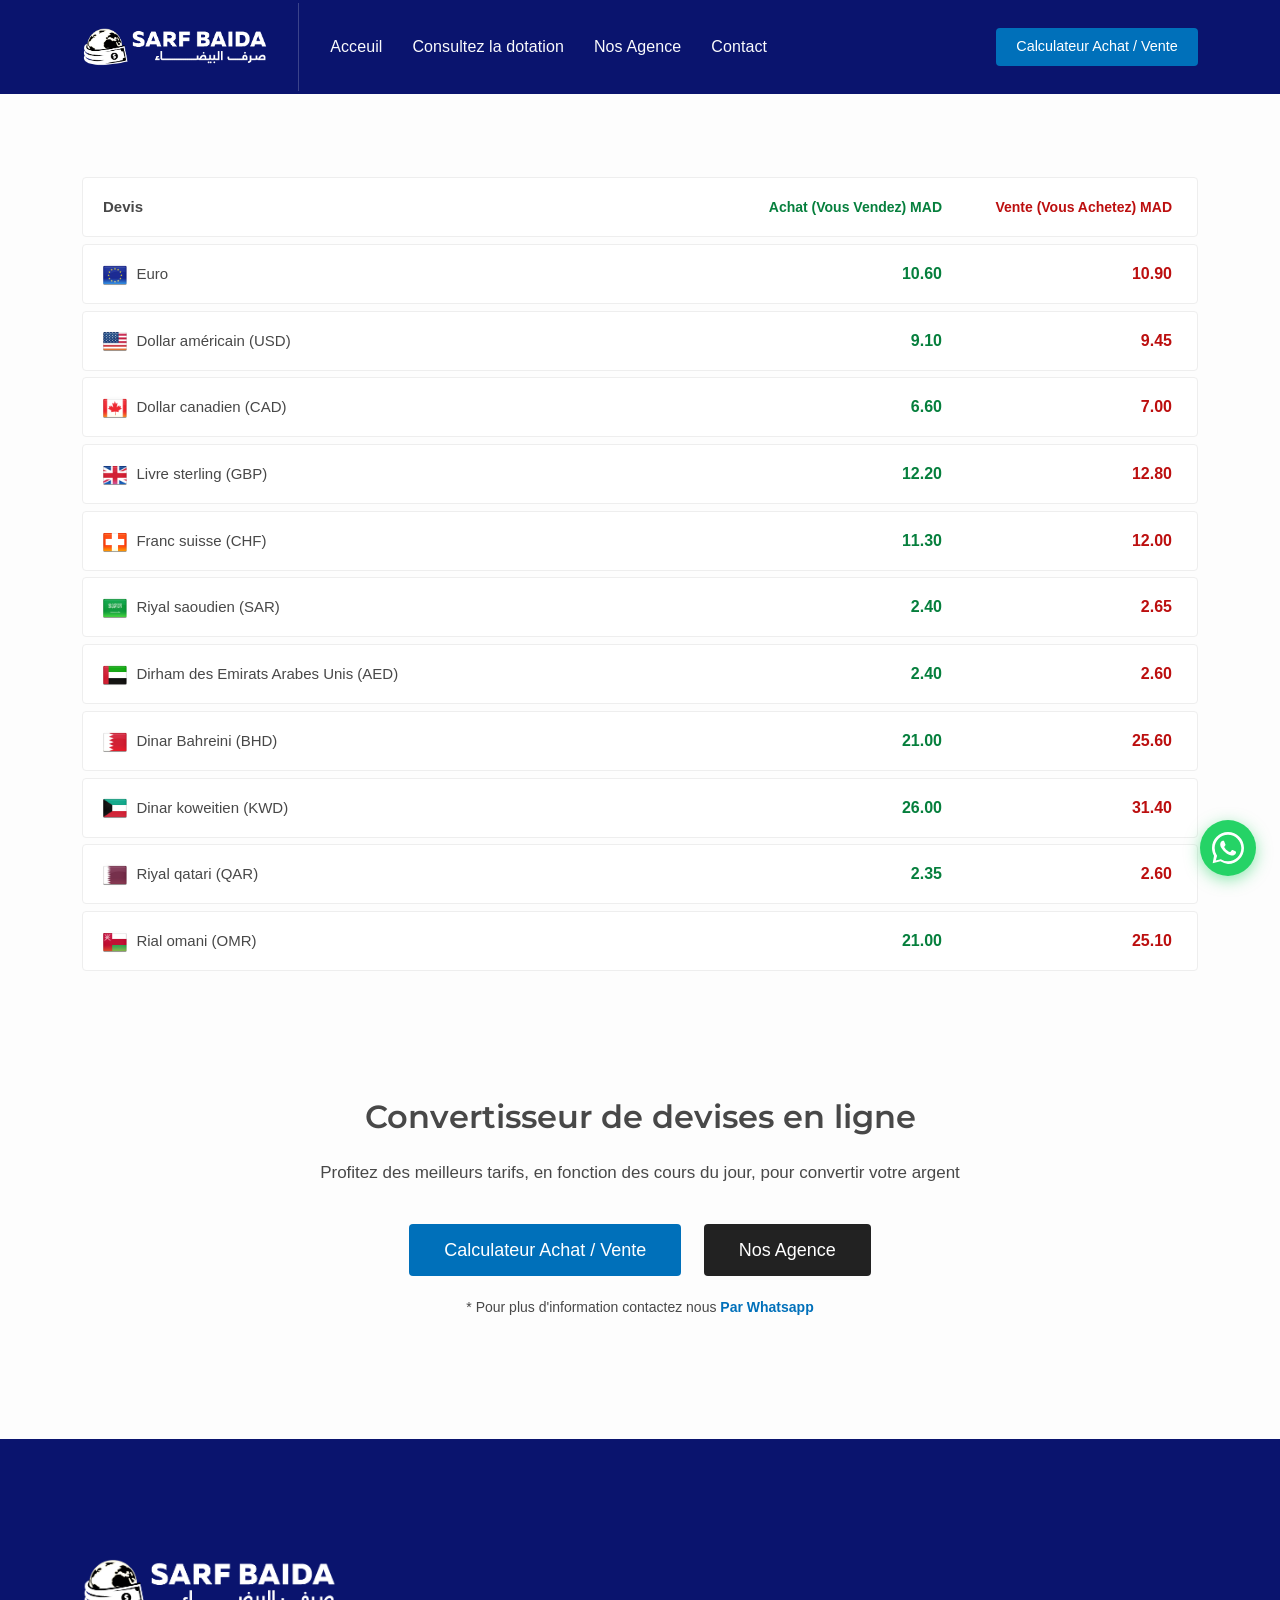
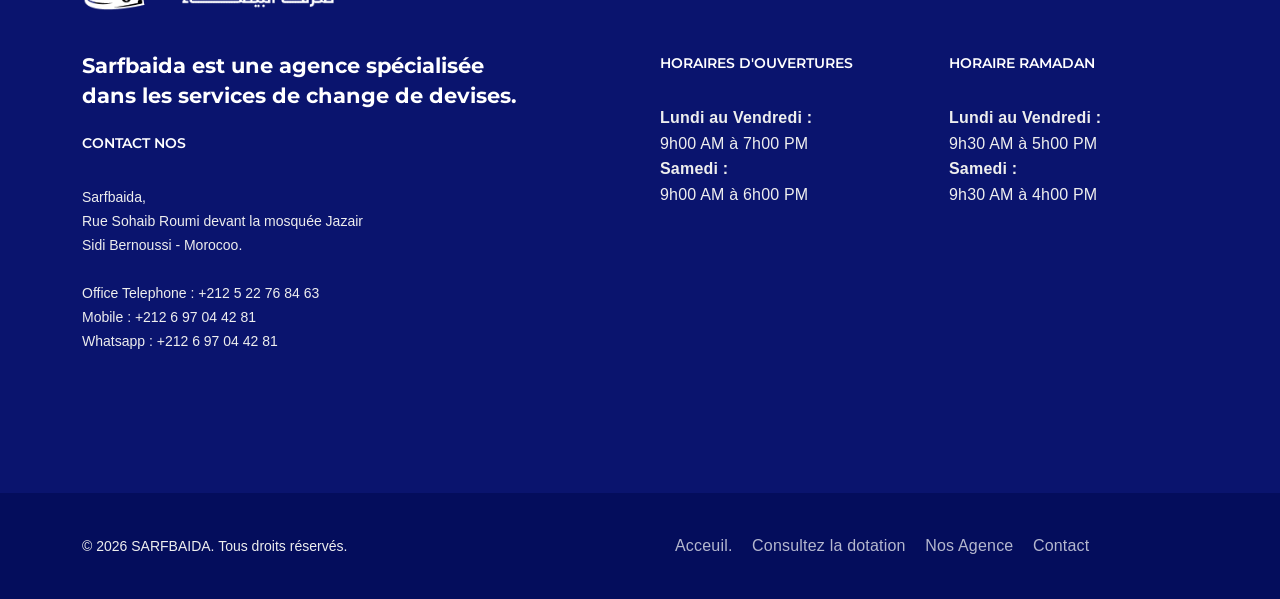
<file: index.html>
<!DOCTYPE html>
<html lang="fr">

<head>
    <meta charset="utf-8">
    <meta name="author" content="qawba">
    <meta name="description" content="SARFBAIDA BUREAU DE CHANGE CASABLANCA MAROC
    bureau de change casablanca,Maroc,services de change de devise,Billets de banques étrangers,cours,taux,SIMULEZ VOTRE VENTE,Contact ,dotation,office de change,currency exchange,change monnaie,exchange,bkam,Bank Al-Maghrib,La banque centrale du Royaume du Maroc,phone/Fax,map,devises,Meilleurs,son frais,centre ville,l’Aéroport International Mohamed,euro,dollar,canada,sar,gbp,réservant en ligne,Livre">
    <meta name="keywords" content="SARFBAIDA BUREAU DE CHANGE CASABLANCA MAROC
    bureau de change casablanca,Maroc,services de change de devise,Billets de banques étrangers,cours,taux,SIMULEZ VOTRE VENTE,Contact ,dotation,office de change,currency exchange,change monnaie,exchange,bkam,Bank Al-Maghrib,La banque centrale du Royaume du Maroc,phone/Fax,map,devises,Meilleurs,son frais,centre ville,l’Aéroport International Mohamed,euro,dollar,canada,sar,gbp,réservant en ligne,Livre">
    <meta name="viewport" content="width=device-width, initial-scale=1">
    <link rel="shortcut icon" href="./static/assets/images/favicon.png">
    <title>SARFBAIDA</title>
    <link href="https://fonts.googleapis.com/css?family=Montserrat:300,400,600,800,900" rel="stylesheet">
    <link href="https://fonts.googleapis.com/css?family=Lora:400,400i,700,700i&display=swap" rel="stylesheet">
    <link href="https://cdn.jsdelivr.net/npm/bootstrap@5.1.1/dist/css/bootstrap.min.css" rel="stylesheet" integrity="sha384-F3w7mX95PdgyTmZZMECAngseQB83DfGTowi0iMjiWaeVhAn4FJkqJByhZMI3AhiU" crossorigin="anonymous">
    <link type="text/css" rel="stylesheet" href="./static/assets/css/lib/elegantIcons.css">
    <link type="text/css" rel="stylesheet" href="./static/assets/css/style-1.css">
    <link type="text/css" rel="stylesheet" href="./static/assets/css/lib/normalize.css">
    <link type="text/css" rel="stylesheet" href="./static/assets/css/sarfbaida-custom.css">
</head>

<body id="theme">

    <nav class="navbar navbar-expand-sm sticky-top navbar-dark bg-dark sticky">
        <div class="container">
            <a class="navbar-brand tt-bold" href="index.html"><img src="./static/assets/images/template/logo_sarfbaida.png" height="38" class="d-inline-block align-top" alt="Sarfbaida"></a>
            <button class="navbar-toggler" type="button" data-bs-toggle="collapse" data-bs-target="#navbar-theme" aria-controls="navbar-theme" aria-expanded="false" aria-label="Toggle navigation">
                <span class="navbar-toggler-icon"></span>
            </button>
            <div class="collapse navbar-collapse" id="navbar-theme">
                <ul class="navbar-nav me-auto mb-2 mb-lg-0">
                    <li class="nav-item">
                        <a class="nav-link" href="index.html">Acceuil</a>
                    </li>
                    <li class="nav-item">
                        <a class="nav-link" href="dotation/index.html">Consultez la dotation </a>
                    </li>
                    <li class="nav-item">
                        <a class="nav-link" href="agence/index.html">Nos Agence</a>
                    </li>
                    <li class="nav-item">
                        <a class="nav-link" href="contact/index.html">Contact</a>
                    </li>
                </ul>
                <div class="d-flex">
                    <a class="btn btn-md btn-theme" href="calculateur/index.html">Calculateur Achat / Vente </a>
                </div>
            </div>
        </div>
    </nav>

    <!-- start content block-->


    <!--
<div id="blocks" class="section blocks-center bg-light-2">
    <div class="container toppadding-sm bottompadding-sm">
        <div class="row">
            <div class="col-12 text-center">
                <h4 class="h4-mini small">Profitez des meilleurs tarifs, en fonction des cours du jour, pour convertir votre argent.</h4>
                <a href="#" class="btn btn-xs btn-theme" data-scroll>Whatsapp</a>
            </div>
        </div>
    </div>
</div>
-->
    <div id="table" class="section bg-light table-center">
        <div class="container toppadding bottompadding">
            <div class="row">
                <div class="col-12">
                    <div class="exchange_table">
                        <div class="rates_bar_container">
                            <div class="moving_bar">
                                <div class="bar">
                                    <span class="name tt-bold">Devis</span>
                                    <span class="f-right">
                                    <span class="name-buy tt-theme">Achat (Vous Vendez) MAD</span>
                                    <span class="name-sell">Vente (Vous Achetez) MAD</span>
                                    </span>
                                </div>
                            </div>
                            <div class="moving_bar">

                                <div class="bar">
                                    <span class="flag"><img src="./media/EUR.png" alt=""></span>
                                    <span class="name">Euro</span>
                                    <span class="f-right">
                                    <span class="buy tt-theme">10.60</span>
                                    <span class="sell">10.90</span>
                                    </span>
                                </div>

                                <div class="bar">
                                    <span class="flag"><img src="./media/USD.png" alt=""></span>
                                    <span class="name">Dollar américain (USD)</span>
                                    <span class="f-right">
                                    <span class="buy tt-theme">9.10</span>
                                    <span class="sell">9.45</span>
                                    </span>
                                </div>

                                <div class="bar">
                                    <span class="flag"><img src="./media/CAD.png" alt=""></span>
                                    <span class="name">Dollar canadien (CAD)</span>
                                    <span class="f-right">
                                    <span class="buy tt-theme">6.60</span>
                                    <span class="sell">7.00</span>
                                    </span>
                                </div>

                                <div class="bar">
                                    <span class="flag"><img src="./media/GBP.png" alt=""></span>
                                    <span class="name">Livre sterling (GBP)</span>
                                    <span class="f-right">
                                    <span class="buy tt-theme">12.20</span>
                                    <span class="sell">12.80</span>
                                    </span>
                                </div>

                                <div class="bar">
                                    <span class="flag"><img src="./media/icons/CHF.png" alt=""></span>
                                    <span class="name">Franc suisse (CHF)</span>
                                    <span class="f-right">
                                    <span class="buy tt-theme">11.30</span>
                                    <span class="sell">12.00</span>
                                    </span>
                                </div>

                                <div class="bar">
                                    <span class="flag"><img src="./media/icons/SAR.png" alt=""></span>
                                    <span class="name">Riyal saoudien (SAR)</span>
                                    <span class="f-right">
                                    <span class="buy tt-theme">2.40</span>
                                    <span class="sell">2.65</span>
                                    </span>
                                </div>

                                <div class="bar">
                                    <span class="flag"><img src="./media/icons/AED.png" alt=""></span>
                                    <span class="name">Dirham des Emirats Arabes Unis (AED)</span>
                                    <span class="f-right">
                                    <span class="buy tt-theme">2.40</span>
                                    <span class="sell">2.60</span>
                                    </span>
                                </div>

                                <div class="bar">
                                    <span class="flag"><img src="./media/icons/BHD.png" alt=""></span>
                                    <span class="name">Dinar Bahreini (BHD)</span>
                                    <span class="f-right">
                                    <span class="buy tt-theme">21.00</span>
                                    <span class="sell">25.60</span>
                                    </span>
                                </div>

                                <div class="bar">
                                    <span class="flag"><img src="./media/icons/KWD.png" alt=""></span>
                                    <span class="name">Dinar koweitien (KWD)</span>
                                    <span class="f-right">
                                    <span class="buy tt-theme">26.00</span>
                                    <span class="sell">31.40</span>
                                    </span>
                                </div>

                                <div class="bar">
                                    <span class="flag"><img src="./media/icons/QAR.png" alt=""></span>
                                    <span class="name">Riyal qatari (QAR)</span>
                                    <span class="f-right">
                                    <span class="buy tt-theme">2.35</span>
                                    <span class="sell">2.60</span>
                                    </span>
                                </div>

                                <div class="bar">
                                    <span class="flag"><img src="./media/icons/OMR.png" alt=""></span>
                                    <span class="name">Rial omani (OMR)</span>
                                    <span class="f-right">
                                    <span class="buy tt-theme">21.00</span>
                                    <span class="sell">25.10</span>
                                    </span>
                                </div>

                            </div>
                        </div>
                    </div>
                </div>
            </div>
        </div>
    </div>

    <div id="purchase" class="section bg-light">
        <div class="container toppadding-sm bottompadding-lg">
            <div class="row justify-content-center">
                <div class="col-11 text-center">
                    <h2 class="h2 tt-bold-6">Convertisseur de devises en ligne</h2>
                </div>
                <div class="col-11 text-center">
                    <p class="bottompadding-xs">Profitez des meilleurs tarifs, en fonction des cours du jour, pour convertir votre argent</p>
                    <a class="btn btn-theme" href="calculateur/index.html">
                    <span class="btn-text">Calculateur Achat / Vente</span>
                </a>
                    <a class="btn btn-dark" href="agence/index.html">
                    <span class="btn-text">Nos Agence</span>
                </a>
                    <p class="toppadding-xs small mb-0">* Pour plus d'information contactez nous <a href="https://wa.me/+212697044281" class="tt-bold">Par Whatsapp</a></p>
                </div>
            </div>
        </div>
    </div>



    <!-- end content block -->

    <footer id="footer" class="section bg-dark s-dark">
        <div class="container toppadding-lg bottompadding">
            <div class="row">
                <div class="col-md-12 col-sm-12 bottompadding-sm">
                    <img src="./static/assets/images/template/logo_sarfbaida.png" height="52" alt="Sarfbaida">
                </div>
                <div class="col-md-5 col-sm-12">
                    <h2 class="h2">Sarfbaida est une agence spécialisée dans les services de change de devises.</h2>
                    <!--
                    <div class="social-default bottompadding-sm">
                        <h6 class="tt-bold-6">suivez nos</h6>
                        <a href="#" class="social-icons si-sm si-facebook si-colored">
                            <i class="social_facebook"></i>
                        </a>
                        <a href="#" class="social-icons si-sm si-twitter si-colored">
                            <i class="social_twitter"></i>
                        </a>
                        <a href="#" class="social-icons si-sm si-google si-colored">
                            <i class="social_googleplus"></i>
                        </a>
                        <a href="#" class="social-icons si-sm si-pinterest si-colored">
                            <i class="social_pinterest"></i>
                        </a>
                        <a href="#" class="social-icons si-sm si-vimeo si-colored">
                            <i class="social_vimeo"></i>
                        </a>
                    </div>
                    -->
                    <nav id="contact" class="footer_links bottompadding-sm">
                        <h5 class="tt-uppercase tt-bold-6">Contact Nos</h5>
                        <address class="bottommargin-xs">
                            Sarfbaida,
                            <br> Rue Sohaib Roumi devant la mosquée Jazair
                            <br> Sidi Bernoussi - Morocoo.
                            <br>
                            <br>Office Telephone : +212 5 22 76 84 63
                            <br>Mobile : +212 6 97 04 42 81
                            <br>Whatsapp : +212 6 97 04 42 81
                        </address>
                    </nav>
                </div>
                <div class="col-md-1 col-sm-12"></div>
                <div class="col-md-6 col-sm-12">
                    <div class="row">
                        <div class="col-md-6 col-sm-12">
                            <nav class="footer_links bottompadding-sm">
                                <h5 class="tt-uppercase tt-bold-6">Horaires d'ouvertures</h5>
                                <ul class="list-unstyled">
                                    <li class="tt-bold-6">Lundi au Vendredi :</li>
                                    <li>9h00 AM à 7h00 PM</li>
                                    <li class="tt-bold-6">Samedi :</li>
                                    <li>9h00 AM à 6h00 PM</li>
                                </ul>
                            </nav>
                        </div>
                        <div class="col-md-6 col-sm-12">
                            <nav class="footer_links bottompadding-sm">
                                <h5 class="tt-uppercase tt-bold-6">Horaire ramadan</h5>
                                <ul class="list-unstyled">
                                    <li class="tt-bold-6">Lundi au Vendredi :</li>
                                    <li>9h30 AM à 5h00 PM</li>
                                    <li class="tt-bold-6">Samedi :</li>
                                    <li>9h30 AM à 4h00 PM</li>
                                </ul>
                            </nav>
                        </div>
                    </div>
                </div>
            </div>
        </div>
    </footer>
    <div id="copyright" class="section copyright bg-black s-dark">
        <div class="container toppadding-sm bottompadding-sm">
            <div class="row">
                <div class="col-md-6 col-sm-12 text-left">
                    <div class="qawba-copyright">
                        <p>© <span id="copyright-year">2022</span> SARFBAIDA. Tous droits réservés.</p>
                    </div>
                </div>
                <div class="col-md-6 col-sm-12 text-right">
                    <nav class="copyright_links">
                        <ul>
                            <li>
                                <a href="index.html" class="link">Acceuil.</a>
                            </li>
                            <li>
                                <a href="dotation/index.html" class="link">Consultez la dotation</a>
                            </li>
                            <li>
                                <a href="agence/index.html" class="link">Nos Agence</a>
                            </li>
                            <li>
                                <a href="contact/index.html" class="link">Contact</a>
                            </li>
                        </ul>
                    </nav>
                </div>
            </div>
        </div>
    </div>
    <div class="whatsapp-float">
        <a href="https://wa.me/212697044281" target="_blank" rel="noopener" aria-label="Contactez-nous sur WhatsApp">
            <svg viewBox="0 0 32 32" fill="currentColor"><path d="M16 0C7.164 0 0 7.164 0 16c0 2.82.737 5.492 2.033 7.793L.667 31.333l7.792-2.033A15.93 15.93 0 0016 32c8.836 0 16-7.164 16-16S24.836 0 16 0zm0 29.333a13.27 13.27 0 01-6.745-1.837l-.483-.287-5.008 1.307 1.337-4.88-.316-.5A13.235 13.235 0 012.667 16c0-7.364 5.969-13.333 13.333-13.333S29.333 8.636 29.333 16 23.364 29.333 16 29.333zm7.317-9.963c-.393-.197-2.313-1.141-2.671-1.27-.358-.128-.619-.197-.879.197-.261.393-1.014 1.27-1.243 1.532-.229.261-.458.294-.851.098-.393-.197-1.66-.612-3.162-1.949-1.169-1.041-1.956-2.327-2.185-2.72-.229-.393-.025-.605.172-.798.177-.177.393-.458.589-.688.196-.229.261-.393.393-.655.131-.262.065-.491-.033-.688-.098-.196-.879-2.117-1.203-2.899-.317-.76-.639-.657-.879-.67l-.752-.015a1.445 1.445 0 00-1.042.491c-.358.393-1.365 1.333-1.365 3.251s1.396 3.77 1.589 4.028c.196.262 2.74 4.181 6.638 5.861.927.4 1.651.64 2.214.818.93.295 1.776.253 2.446.154.746-.112 2.313-.945 2.639-1.859.326-.913.326-1.696.229-1.859-.098-.163-.358-.262-.751-.459z"/></svg>
        </a>
    </div>
    <script src="https://code.jquery.com/jquery-3.5.1.min.js" integrity="sha256-9/aliU8dGd2tb6OSsuzixeV4y/faTqgFtohetphbbj0=" crossorigin="anonymous"></script>
    <script src="https://cdn.jsdelivr.net/npm/bootstrap@5.1.1/dist/js/bootstrap.bundle.min.js" integrity="sha384-/bQdsTh/da6pkI1MST/rWKFNjaCP5gBSY4sEBT38Q/9RBh9AH40zEOg7Hlq2THRZ" crossorigin="anonymous"></script>
    <script src="./static/assets/js/app.js"></script>
    <script defer src="https:/./static.cloudflareinsights.com/beacon.min.js/v8c78df7c7c0f484497ecbca7046644da1771523124516" integrity="sha512-8DS7rgIrAmghBFwoOTujcf6D9rXvH8xm8JQ1Ja01h9QX8EzXldiszufYa4IFfKdLUKTTrnSFXLDkUEOTrZQ8Qg==" data-cf-beacon='{"version":"2024.11.0","token":"1234ce0148054f7a8d4201847bca9ba0","r":1,"server_timing":{"name":{"cfCacheStatus":true,"cfEdge":true,"cfExtPri":true,"cfL4":true,"cfOrigin":true,"cfSpeedBrain":true},"location_startswith":null}}'
        crossorigin="anonymous"></script>
</body>

</html>
</file>
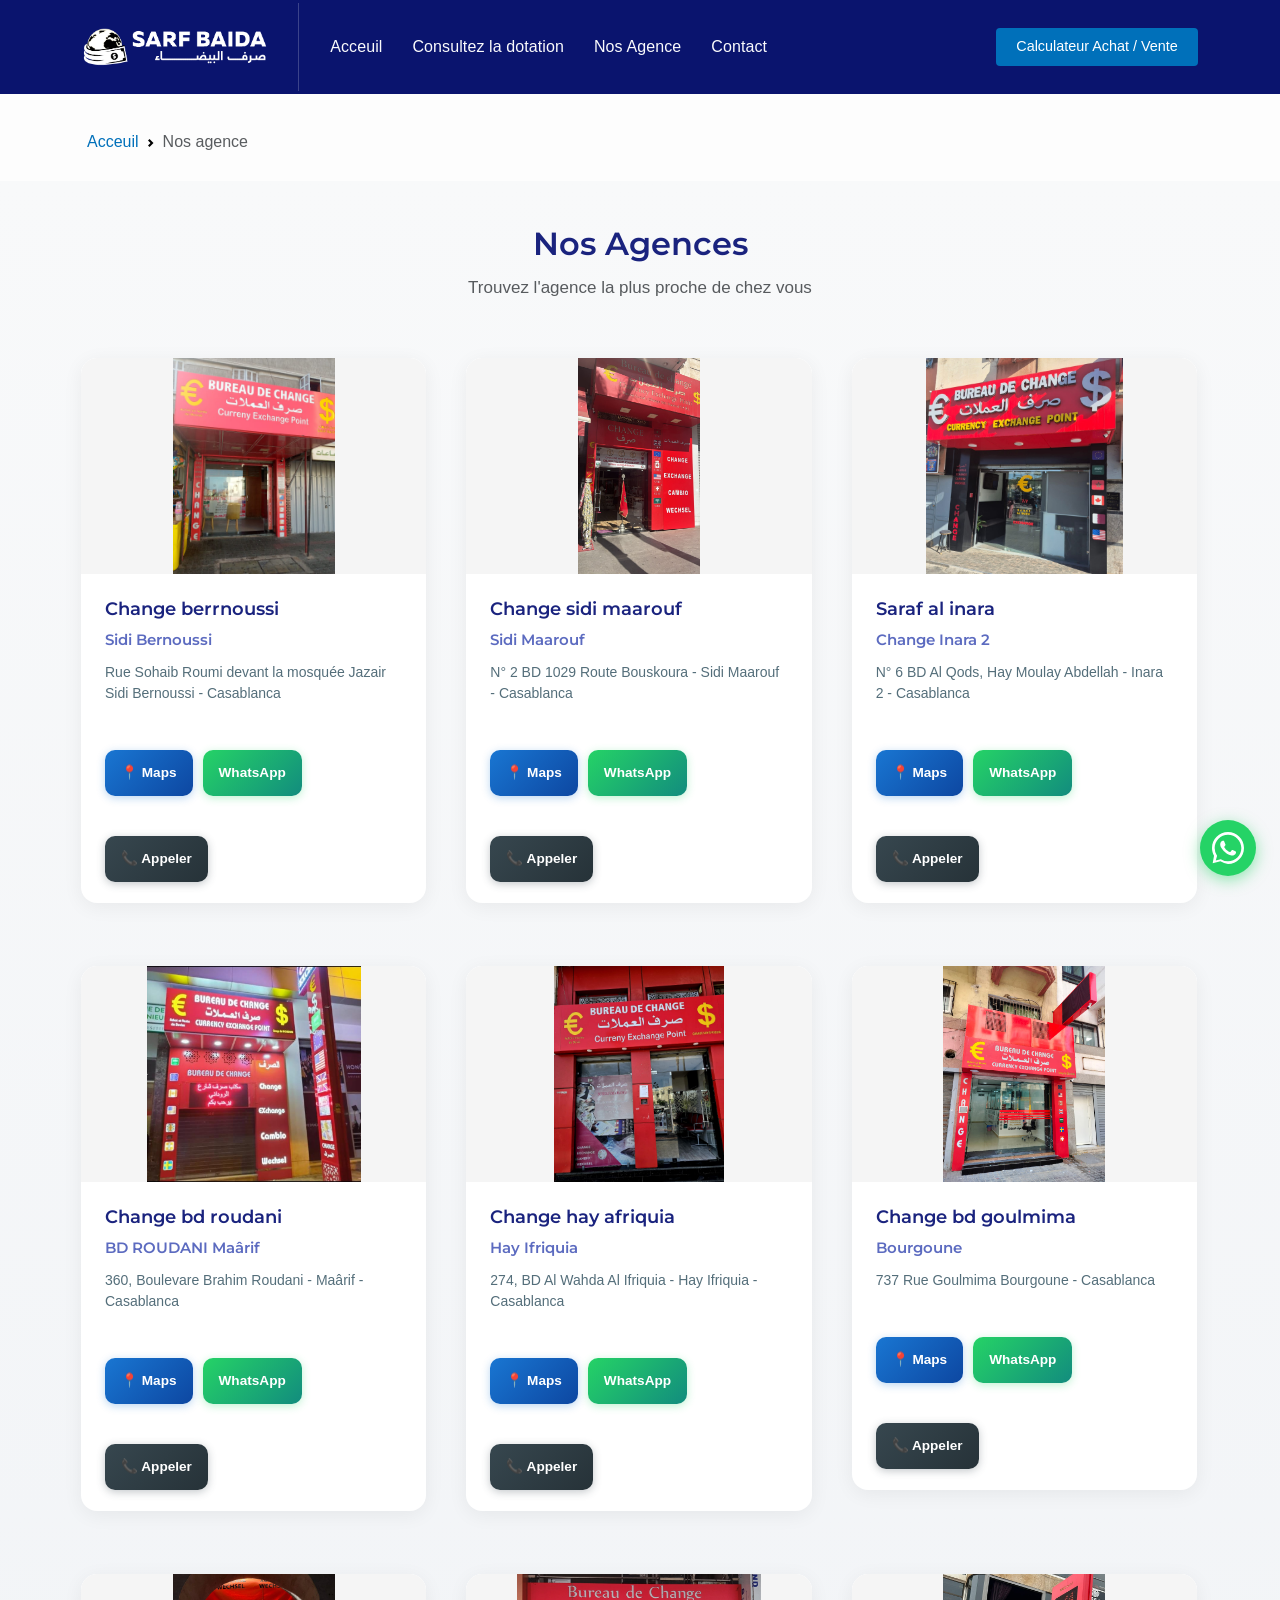
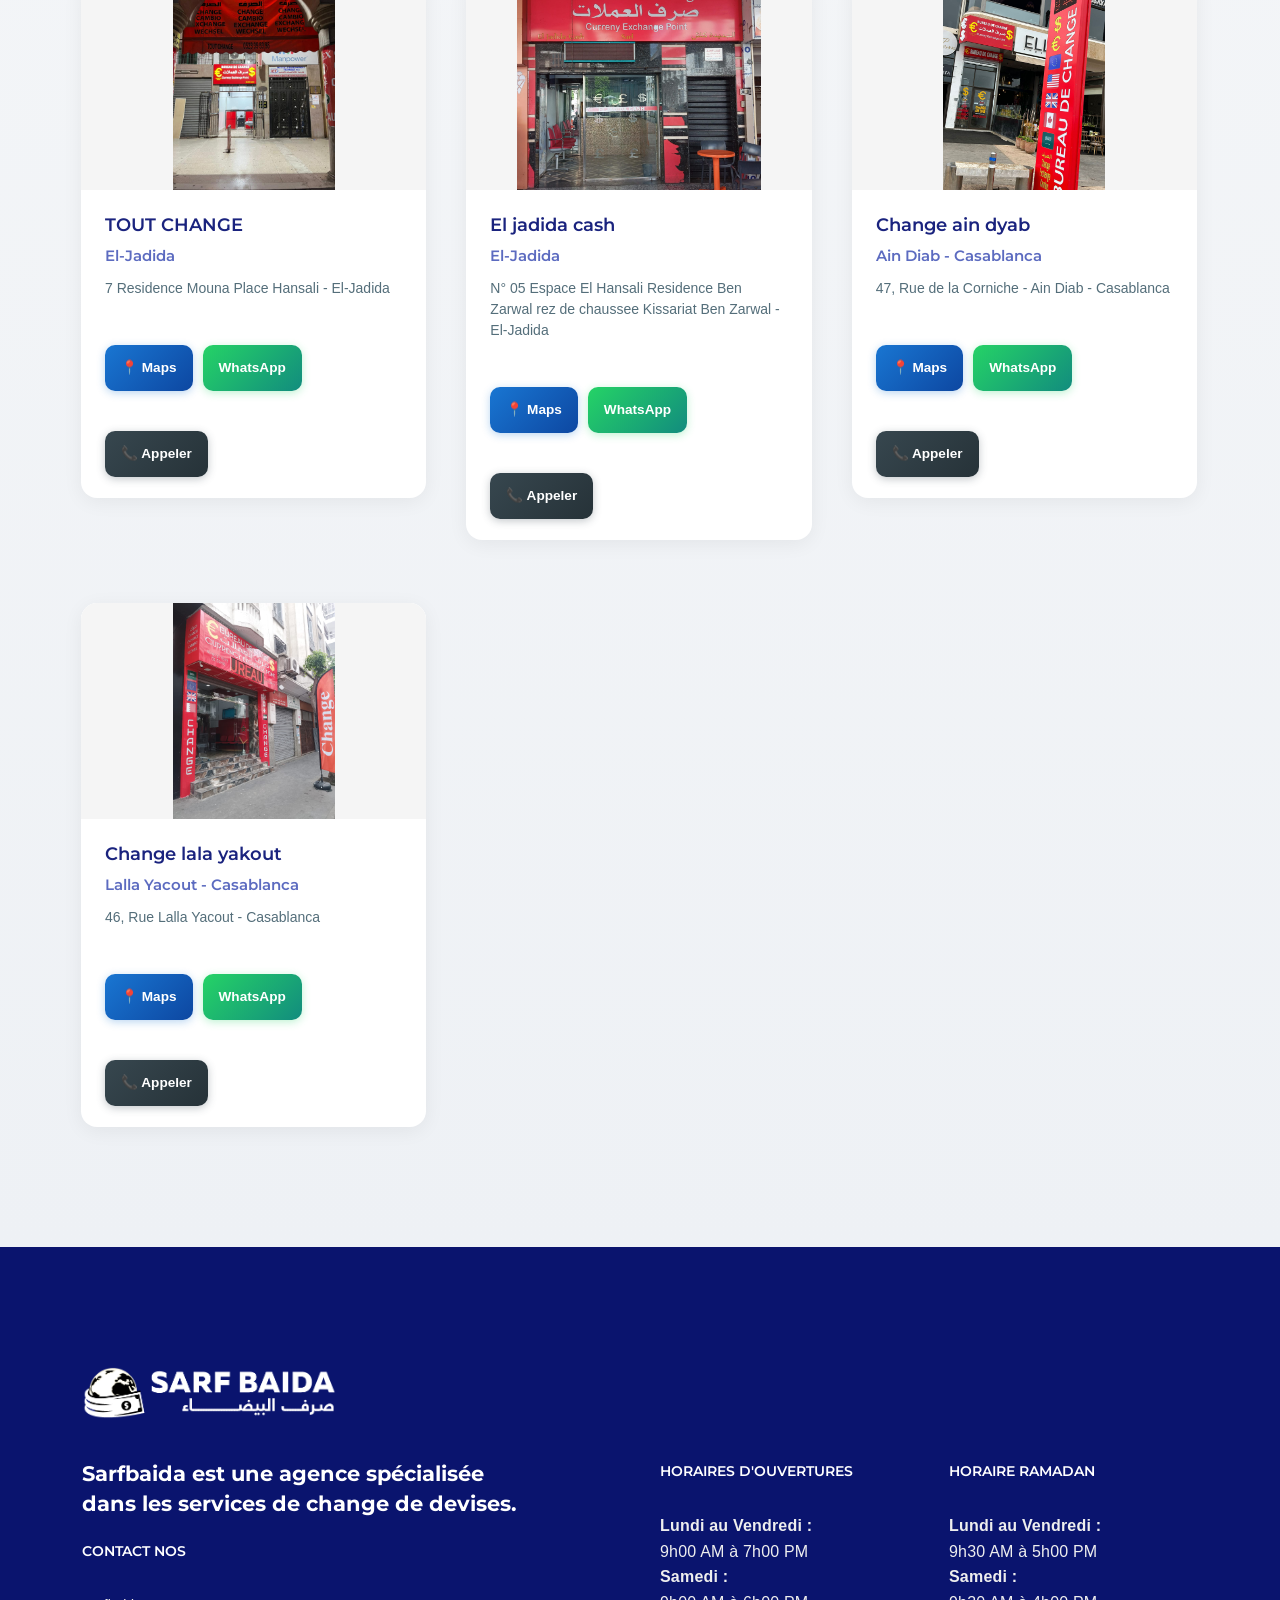
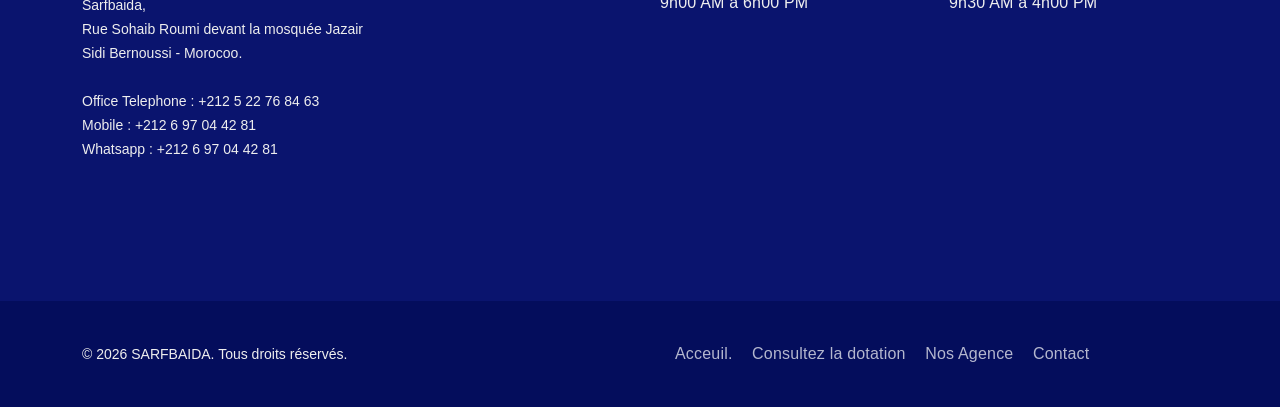
<file: agence/index.html>
<!DOCTYPE html>
<html lang="fr">

<head>
    <meta charset="utf-8">
    <meta name="author" content="qawba">
    <meta name="description"
        content="SARFBAIDA BUREAU DE CHANGE CASABLANCA MAROC
    bureau de change casablanca,Maroc,services de change de devise,Billets de banques étrangers,cours,taux,SIMULEZ VOTRE VENTE,Contact ,dotation,office de change,currency exchange,change monnaie,exchange,bkam,Bank Al-Maghrib,La banque centrale du Royaume du Maroc,phone/Fax,map,devises,Meilleurs,son frais,centre ville,l’Aéroport International Mohamed,euro,dollar,canada,sar,gbp,réservant en ligne,Livre">
    <meta name="keywords"
        content="SARFBAIDA BUREAU DE CHANGE CASABLANCA MAROC
    bureau de change casablanca,Maroc,services de change de devise,Billets de banques étrangers,cours,taux,SIMULEZ VOTRE VENTE,Contact ,dotation,office de change,currency exchange,change monnaie,exchange,bkam,Bank Al-Maghrib,La banque centrale du Royaume du Maroc,phone/Fax,map,devises,Meilleurs,son frais,centre ville,l’Aéroport International Mohamed,euro,dollar,canada,sar,gbp,réservant en ligne,Livre">
    <meta name="viewport" content="width=device-width, initial-scale=1">
    <link rel="shortcut icon" href="../static/assets/images/favicon.png">
    <title>SARFBAIDA</title>
    <link href="https://fonts.googleapis.com/css?family=Montserrat:300,400,600,800,900" rel="stylesheet">
    <link href="https://fonts.googleapis.com/css?family=Lora:400,400i,700,700i&display=swap" rel="stylesheet">
    <link href="https://cdn.jsdelivr.net/npm/bootstrap@5.1.1/dist/css/bootstrap.min.css" rel="stylesheet"
        integrity="sha384-F3w7mX95PdgyTmZZMECAngseQB83DfGTowi0iMjiWaeVhAn4FJkqJByhZMI3AhiU" crossorigin="anonymous">
    <link type="text/css" rel="stylesheet" href="../static/assets/css/lib/elegantIcons.css">
    <link type="text/css" rel="stylesheet" href="../static/assets/css/style-1.css">
    <link type="text/css" rel="stylesheet" href="../static/assets/css/lib/normalize.css">
    <link type="text/css" rel="stylesheet" href="../static/assets/css/sarfbaida-custom.css">
</head>

<body id="theme">

    <nav class="navbar navbar-expand-sm sticky-top navbar-dark bg-dark sticky">
        <div class="container">
            <a class="navbar-brand tt-bold" href="../index.html"><img
                    src="../static/assets/images/template/logo_sarfbaida.png" height="38"
                    class="d-inline-block align-top" alt="Sarfbaida"></a>
            <button class="navbar-toggler" type="button" data-bs-toggle="collapse" data-bs-target="#navbar-theme"
                aria-controls="navbar-theme" aria-expanded="false" aria-label="Toggle navigation">
                <span class="navbar-toggler-icon"></span>
            </button>
            <div class="collapse navbar-collapse" id="navbar-theme">
                <ul class="navbar-nav me-auto mb-2 mb-lg-0">
                    <li class="nav-item">
                        <a class="nav-link" href="../index.html">Acceuil</a>
                    </li>
                    <li class="nav-item">
                        <a class="nav-link" href="../dotation/index.html">Consultez la dotation </a>
                    </li>
                    <li class="nav-item">
                        <a class="nav-link" href="index.html">Nos Agence</a>
                    </li>
                    <li class="nav-item">
                        <a class="nav-link" href="../contact/index.html">Contact</a>
                    </li>
                </ul>
                <div class="d-flex">
                    <a class="btn btn-md btn-theme" href="../calculateur/index.html">Calculateur Achat / Vente </a>
                </div>
            </div>
        </div>
    </nav>




    <div id="breadcrumb" class="section bg-light">
        <div class="container toppadding-sm">
            <div class="row">
                <div class="col-12">
                    <nav style="--bs-breadcrumb-divider: url(&#34;data:image/svg+xml,%3Csvg xmlns='http://www.w3.org/2000/svg' width='8' height='8'%3E%3Cpath d='M2.5 0L1 1.5 3.5 4 1 6.5 2.5 8l4-4-4-4z' fill='currentColor'/%3E%3C/svg%3E&#34;);"
                        aria-label="breadcrumb">
                        <ol class="breadcrumb">
                            <li class="breadcrumb-item"><a href="../index.html">Acceuil</a></li>
                            <li class="breadcrumb-item active" aria-current="page">Nos agence</li>
                        </ol>
                    </nav>
                </div>
            </div>
        </div>
    </div>

    <div id="blog" class="section bg-light agence-section">
        <div class="container toppadding-sm bottompadding">
            <div class="text-center bottompadding-sm">
                <h1 class="h2 tt-bold-6 mb-2" style="color: #1a237e;">Nos Agences</h1>
                <p class="text-muted">Trouvez l'agence la plus proche de chez vous</p>
            </div>
            <div class="row g-4">
                <div class="col-md-4">
                    <div class="features-left border-dark-l bottommargin-sm">
                        <div class="feature">
                            <img class="img-fluid" alt="" src="../static/assets/images/template/berrnoussi.jpeg">
                            <div class="feature-details allpadding-sm">
                                <h2 class="h4 tt-bold-6">Change berrnoussi</h2>
                                <h4 class="h3">Sidi Bernoussi</h4>
                                <p>Rue Sohaib Roumi devant la mosquée Jazair Sidi Bernoussi - Casablanca</p>
                                <div class="agence-contact-links">
                                    <a href="https://maps.app.goo.gl/g8LVnr6pCCCU3Ey47?g_st=aw" target="_blank"
                                        rel="noopener" class="agence-maps-link">📍 Maps</a>
                                    <a href="https://wa.me/212623783068" target="_blank" rel="noopener"
                                        class="agence-whatsapp-link">WhatsApp</a>
                                    <a href="tel:+212522768463" class="agence-phone-link">📞 Appeler</a>
                                </div>
                            </div>
                        </div>
                    </div>
                </div>
                <div class="col-md-4">
                    <div class="features-left border-dark-l bottommargin-sm">
                        <div class="feature">
                            <img class="img-fluid" alt="" src="../static/assets/images/template/SIDI_MAAROUF.jpeg">
                            <div class="feature-details allpadding-sm">
                                <h2 class="h4 tt-bold-6">Change sidi maarouf</h2>
                                <h4 class="h3">Sidi Maarouf</h4>
                                <p>N° 2 BD 1029 Route Bouskoura - Sidi Maarouf - Casablanca</p>
                                <div class="agence-contact-links">
                                    <a href="https://www.google.com/maps/place/CHANGE+SIDI+MAAROUF/@33.529076,-7.6517145,17z/data=!3m1!4b1!4m6!3m5!1s0xda62dd697b34f25:0x30c905d27c2013a8!8m2!3d33.529076!4d-7.6491396!16s%2Fg%2F11f7kkt32p?entry=ttu&g_ep=EgoyMDI1MDcxNS4xIKXMDSoASAFQAw%3D%3D"
                                        target="_blank" rel="noopener" class="agence-maps-link">📍 Maps</a>
                                    <a href="https://wa.me/212679198041" target="_blank" rel="noopener"
                                        class="agence-whatsapp-link">WhatsApp</a>
                                    <a href="tel:+212522584666" class="agence-phone-link">📞 Appeler</a>
                                </div>
                            </div>
                        </div>
                    </div>
                </div>
                <div class="col-md-4">
                    <div class="features-left border-dark-l bottommargin-sm">
                        <div class="feature">
                            <img class="img-fluid" alt="" src="../static/assets/images/template/INARA.jpeg">
                            <div class="feature-details allpadding-sm">
                                <h2 class="h4 tt-bold-6">Saraf al inara</h2>
                                <h4 class="h3">Change Inara 2</h4>
                                <p>N° 6 BD Al Qods, Hay Moulay Abdellah - Inara 2 - Casablanca</p>
                                <div class="agence-contact-links">
                                    <a href="https://www.google.com/maps/place/Change+casablanca--SARAF+AL+Inara/@33.541689,-7.5942285,16z/data=!4m14!1m7!3m6!1s0xda632be1dc28ddf:0xf10258b59a13a26!2sChange+casablanca--SARAF+AL+Inara!8m2!3d33.5413295!4d-7.5941128!16s%2Fg%2F1jglt64wq!3m5!1s0xda632be1dc28ddf:0xf10258b59a13a26!8m2!3d33.5413295!4d-7.5941128!16s%2Fg%2F1jglt64wq?entry=ttu&g_ep=EgoyMDI1MDQxNi4xIKXMDSoASAFQAw%3D%3D"
                                        target="_blank" rel="noopener" class="agence-maps-link">📍 Maps</a>
                                    <a href="https://wa.me/212630015847" target="_blank" rel="noopener"
                                        class="agence-whatsapp-link">WhatsApp</a>
                                    <a href="tel:+212522219318" class="agence-phone-link">📞 Appeler</a>
                                </div>
                            </div>
                        </div>
                    </div>
                </div>
                <div class="col-md-4">
                    <div class="features-left border-dark-l bottommargin-sm">
                        <div class="feature">
                            <img class="img-fluid" alt="" src="../static/assets/images/template/roudani.jpeg">
                            <div class="feature-details allpadding-sm">
                                <h2 class="h4 tt-bold-6">Change bd roudani</h2>
                                <h4 class="h3">BD ROUDANI Maârif</h4>
                                <p>360, Boulevare Brahim Roudani - Maârif - Casablanca</p>
                                <div class="agence-contact-links">
                                    <a href="https://maps.app.goo.gl/vhpJJGYN4jsWvfp87" target="_blank" rel="noopener"
                                        class="agence-maps-link">📍 Maps</a>
                                    <a href="https://wa.me/212690651601" target="_blank" rel="noopener"
                                        class="agence-whatsapp-link">WhatsApp</a>
                                    <a href="tel:+212522991402" class="agence-phone-link">📞 Appeler</a>
                                </div>
                            </div>
                        </div>
                    </div>
                </div>
                <div class="col-md-4">
                    <div class="features-left border-dark-l bottommargin-sm">
                        <div class="feature">
                            <img class="img-fluid" alt="" src="../static/assets/images/template/hay_afri.jpeg">
                            <div class="feature-details allpadding-sm">
                                <h2 class="h4 tt-bold-6">Change hay afriquia</h2>
                                <h4 class="h3">Hay Ifriquia</h4>
                                <p>274, BD Al Wahda Al Ifriquia - Hay Ifriquia - Casablanca</p>
                                <div class="agence-contact-links">
                                    <a href="https://maps.app.goo.gl/W1sNtmcXDKAGfp2n7?g_st=ac" target="_blank" rel="noopener"
                                        class="agence-maps-link">📍 Maps</a>
                                    <a href="https://wa.me/+212711075602" target="_blank" rel="noopener"
                                        class="agence-whatsapp-link">WhatsApp</a>
                                    <a href="tel:+212522561248" class="agence-phone-link">📞 Appeler</a>
                                </div>
                            </div>
                        </div>
                    </div>
                </div>

                <div class="col-md-4">
                    <div class="features-left border-dark-l bottommargin-sm">
                        <div class="feature">
                            <img class="img-fluid" alt="" src="../static/assets/images/template/goulmima.jpeg">
                            <div class="feature-details allpadding-sm">
                                <h2 class="h4 tt-bold-6">Change bd goulmima</h2>
                                <h4 class="h3">Bourgoune</h4>
                                <p>737 Rue Goulmima Bourgoune - Casablanca</p>
                                <div class="agence-contact-links">
                                    <a href="https://maps.app.goo.gl/tLUM9yzE3jvzGgHQ9?g_st=ac" target="_blank"
                                        rel="noopener" class="agence-maps-link">📍 Maps</a>
                                    <a href="https://wa.me/212711015368" target="_blank" rel="noopener"
                                        class="agence-whatsapp-link">WhatsApp</a>
                                    <a href="tel:+212522474556" class="agence-phone-link">📞 Appeler</a>
                                </div>
                            </div>
                        </div>
                    </div>
                </div>

                <div class="col-md-4">
                    <div class="features-left border-dark-l bottommargin-sm">
                        <div class="feature">
                            <img class="img-fluid" alt="" src="../static/assets/images/template/tout-change.jpeg">
                            <div class="feature-details allpadding-sm">
                                <h2 class="h4 tt-bold-6">TOUT CHANGE</h2>
                                <h4 class="h3">El-Jadida</h4>
                                <p>7 Residence Mouna Place Hansali - El-Jadida</p>
                                <div class="agence-contact-links">
                                    <a href="https://goo.gl/maps/i1UzMr85b3HjBNNx5?g_st=aw" target="_blank"
                                        rel="noopener" class="agence-maps-link">📍 Maps</a>
                                    <a href="https://wa.me/212669732455" target="_blank" rel="noopener"
                                        class="agence-whatsapp-link">WhatsApp</a>
                                    <a href="tel:+212669732455" class="agence-phone-link">📞 Appeler</a>
                                </div>
                            </div>
                        </div>
                    </div>
                </div>

                <div class="col-md-4">
                    <div class="features-left border-dark-l bottommargin-sm">
                        <div class="feature">
                            <img class="img-fluid" alt="" src="../static/assets/images/template/ELJADIDA_CASH.jpeg">
                            <div class="feature-details allpadding-sm">
                                <h2 class="h4 tt-bold-6">El jadida cash</h2>
                                <h4 class="h3">El-Jadida</h4>
                                <p>N° 05 Espace El Hansali Residence Ben Zarwal rez de chaussee Kissariat Ben Zarwal -
                                    El-Jadida</p>
                                <div class="agence-contact-links">
                                    <a href="https://maps.app.goo.gl/a65VK6CJbadQdUwj9" target="_blank" rel="noopener"
                                        class="agence-maps-link">📍 Maps</a>
                                    <a href="https://wa.me/212624657671" target="_blank" rel="noopener"
                                        class="agence-whatsapp-link">WhatsApp</a>
                                    <a href="tel:+212523355485" class="agence-phone-link">📞 Appeler</a>
                                </div>
                            </div>
                        </div>
                    </div>
                </div>


                <div class="col-md-4">
                    <div class="features-left border-dark-l bottommargin-sm">
                        <div class="feature">
                            <img class="img-fluid" alt="Agence" src="../static/assets/images/template/ain_dyab.jpeg">
                            <div class="feature-details allpadding-sm">
                                <h2 class="h4 tt-bold-6">Change ain dyab</h2>
                                <h4 class="h3">Ain Diab - Casablanca</h4>
                                <p>47, Rue de la Corniche - Ain Diab - Casablanca</p>
                                <div class="agence-contact-links">
                                    <a href="https://share.google/uAkbglYQxsAFdUtNX. " target="_blank" rel="noopener"
                                        class="agence-maps-link">📍 Maps</a>
                                    <a href="https://wa.me/212779441921" target="_blank" rel="noopener"
                                        class="agence-whatsapp-link">WhatsApp</a>
                                    <a href="tel:+212522798382" class="agence-phone-link">📞 Appeler</a>
                                </div>
                            </div>
                        </div>
                    </div>
                </div>

                <div class="col-md-4">
                    <div class="features-left border-dark-l bottommargin-sm">
                        <div class="feature">
                            <img class="img-fluid" alt="Agence" src="../static/assets/images/template/yakout.jpeg">
                            <div class="feature-details allpadding-sm">
                                <h2 class="h4 tt-bold-6">Change lala yakout</h2>
                                <h4 class="h3">Lalla Yacout - Casablanca</h4>
                                <p>46, Rue Lalla Yacout - Casablanca</p>
                                <div class="agence-contact-links">
                                    <a href="https://maps.app.goo.gl/5eAFaMtJjjRqDNKh9" target="_blank"
                                        rel="noopener" class="agence-maps-link">📍 Maps</a>
                                    <a href="https://wa.me/212723600840" target="_blank" rel="noopener"
                                        class="agence-whatsapp-link">WhatsApp</a>
                                    <a href="tel:+212522314242" class="agence-phone-link">📞 Appeler</a>
                                </div>
                            </div>
                        </div>
                    </div>
                </div>

            </div>
        </div>
    </div>



    <footer id="footer" class="section bg-dark s-dark">
        <div class="container toppadding-lg bottompadding">
            <div class="row">
                <div class="col-md-12 col-sm-12 bottompadding-sm">
                    <img src="../static/assets/images/template/logo_sarfbaida.png" height="52" alt="Sarfbaida">
                </div>
                <div class="col-md-5 col-sm-12">
                    <h2 class="h2">Sarfbaida est une agence spécialisée dans les services de change de devises.</h2>
                    <nav id="contact" class="footer_links bottompadding-sm">
                        <h5 class="tt-uppercase tt-bold-6">Contact Nos</h5>
                        <address class="bottommargin-xs">
                            Sarfbaida,
                            <br> Rue Sohaib Roumi devant la mosquée Jazair
                            <br> Sidi Bernoussi - Morocoo.
                            <br>
                            <br>Office Telephone : +212 5 22 76 84 63
                            <br>Mobile : +212 6 97 04 42 81
                            <br>Whatsapp : +212 6 97 04 42 81
                        </address>
                    </nav>
                </div>
                <div class="col-md-1 col-sm-12"></div>
                <div class="col-md-6 col-sm-12">
                    <div class="row">
                        <div class="col-md-6 col-sm-12">
                            <nav class="footer_links bottompadding-sm">
                                <h5 class="tt-uppercase tt-bold-6">Horaires d'ouvertures</h5>
                                <ul class="list-unstyled">
                                    <li class="tt-bold-6">Lundi au Vendredi :</li>
                                    <li>9h00 AM à 7h00 PM</li>
                                    <li class="tt-bold-6">Samedi :</li>
                                    <li>9h00 AM à 6h00 PM</li>
                                </ul>
                            </nav>
                        </div>
                        <div class="col-md-6 col-sm-12">
                            <nav class="footer_links bottompadding-sm">
                                <h5 class="tt-uppercase tt-bold-6">Horaire ramadan</h5>
                                <ul class="list-unstyled">
                                    <li class="tt-bold-6">Lundi au Vendredi :</li>
                                    <li>9h30 AM à 5h00 PM</li>
                                    <li class="tt-bold-6">Samedi :</li>
                                    <li>9h30 AM à 4h00 PM</li>
                                </ul>
                            </nav>
                        </div>
                    </div>
                </div>
            </div>
        </div>
    </footer>
    <div id="copyright" class="section copyright bg-black s-dark">
        <div class="container toppadding-sm bottompadding-sm">
            <div class="row">
                <div class="col-md-6 col-sm-12 text-left">
                    <div class="qawba-copyright">
                        <p>© <span id="copyright-year">2022</span> SARFBAIDA. Tous droits réservés.
                        </p>
                    </div>
                </div>
                <div class="col-md-6 col-sm-12 text-right">
                    <nav class="copyright_links">
                        <ul>
                            <li>
                                <a href="../index.html" class="link">Acceuil.</a>
                            </li>
                            <li>
                                <a href="../dotation/index.html" class="link">Consultez la dotation</a>
                            </li>
                            <li>
                                <a href="index.html" class="link">Nos Agence</a>
                            </li>
                            <li>
                                <a href="../contact/index.html" class="link">Contact</a>
                            </li>
                        </ul>
                    </nav>
                </div>
            </div>
        </div>
    </div>
    <div class="whatsapp-float">
        <a href="https://wa.me/212697044281" target="_blank" rel="noopener" aria-label="Contactez-nous sur WhatsApp">
            <svg viewBox="0 0 32 32" fill="currentColor">
                <path
                    d="M16 0C7.164 0 0 7.164 0 16c0 2.82.737 5.492 2.033 7.793L.667 31.333l7.792-2.033A15.93 15.93 0 0016 32c8.836 0 16-7.164 16-16S24.836 0 16 0zm0 29.333a13.27 13.27 0 01-6.745-1.837l-.483-.287-5.008 1.307 1.337-4.88-.316-.5A13.235 13.235 0 012.667 16c0-7.364 5.969-13.333 13.333-13.333S29.333 8.636 29.333 16 23.364 29.333 16 29.333zm7.317-9.963c-.393-.197-2.313-1.141-2.671-1.27-.358-.128-.619-.197-.879.197-.261.393-1.014 1.27-1.243 1.532-.229.261-.458.294-.851.098-.393-.197-1.66-.612-3.162-1.949-1.169-1.041-1.956-2.327-2.185-2.72-.229-.393-.025-.605.172-.798.177-.177.393-.458.589-.688.196-.229.261-.393.393-.655.131-.262.065-.491-.033-.688-.098-.196-.879-2.117-1.203-2.899-.317-.76-.639-.657-.879-.67l-.752-.015a1.445 1.445 0 00-1.042.491c-.358.393-1.365 1.333-1.365 3.251s1.396 3.77 1.589 4.028c.196.262 2.74 4.181 6.638 5.861.927.4 1.651.64 2.214.818.93.295 1.776.253 2.446.154.746-.112 2.313-.945 2.639-1.859.326-.913.326-1.696.229-1.859-.098-.163-.358-.262-.751-.459z" />
            </svg>
        </a>
    </div>
    <script src="https://code.jquery.com/jquery-3.5.1.min.js"
        integrity="sha256-9/aliU8dGd2tb6OSsuzixeV4y/faTqgFtohetphbbj0=" crossorigin="anonymous"></script>
    <script src="https://cdn.jsdelivr.net/npm/bootstrap@5.1.1/dist/js/bootstrap.bundle.min.js"
        integrity="sha384-/bQdsTh/da6pkI1MST/rWKFNjaCP5gBSY4sEBT38Q/9RBh9AH40zEOg7Hlq2THRZ"
        crossorigin="anonymous"></script>
    <script src="../static/assets/js/app.js"></script>
    <script defer
        src="https://static.cloudflareinsights.com/beacon.min.js/v8c78df7c7c0f484497ecbca7046644da1771523124516"
        integrity="sha512-8DS7rgIrAmghBFwoOTujcf6D9rXvH8xm8JQ1Ja01h9QX8EzXldiszufYa4IFfKdLUKTTrnSFXLDkUEOTrZQ8Qg=="
        data-cf-beacon='{"version":"2024.11.0","token":"1234ce0148054f7a8d4201847bca9ba0","r":1,"server_timing":{"name":{"cfCacheStatus":true,"cfEdge":true,"cfExtPri":true,"cfL4":true,"cfOrigin":true,"cfSpeedBrain":true},"location_startswith":null}}'
        crossorigin="anonymous"></script>
</body>

</html>
</file>
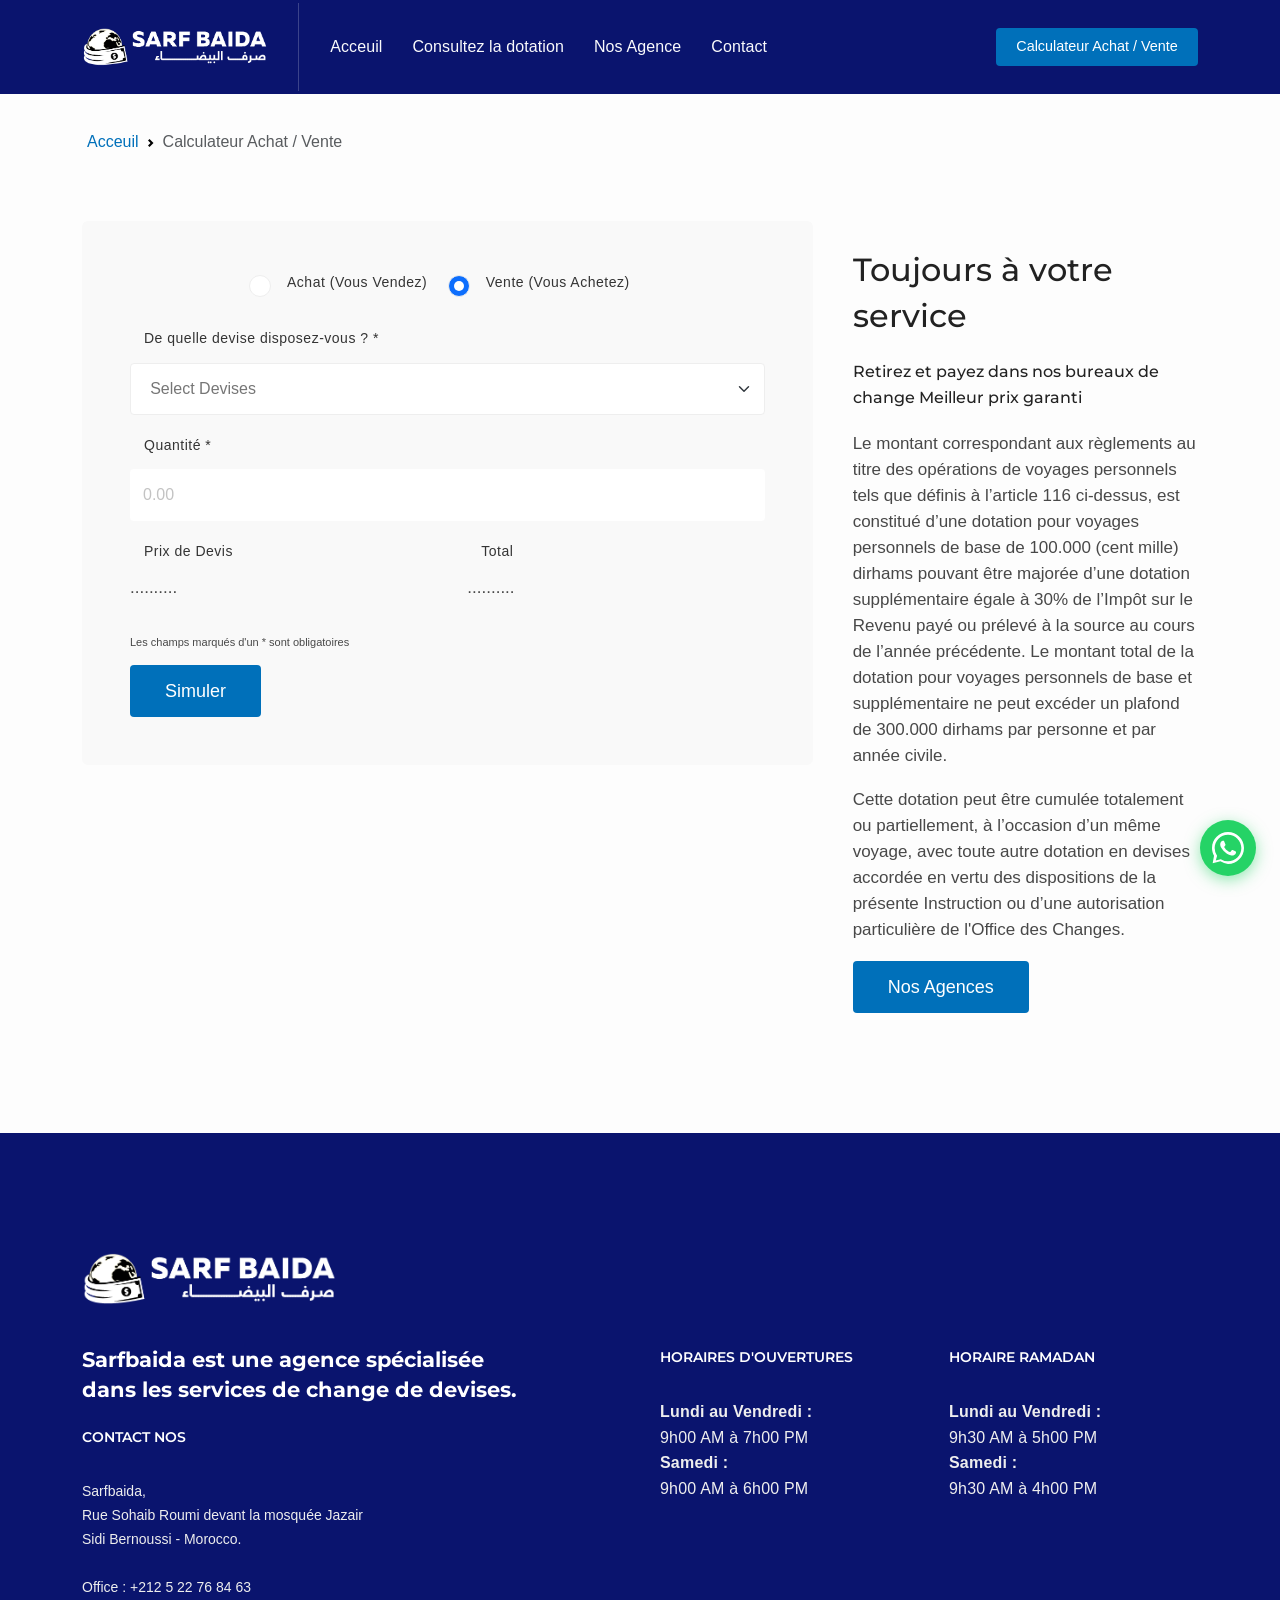
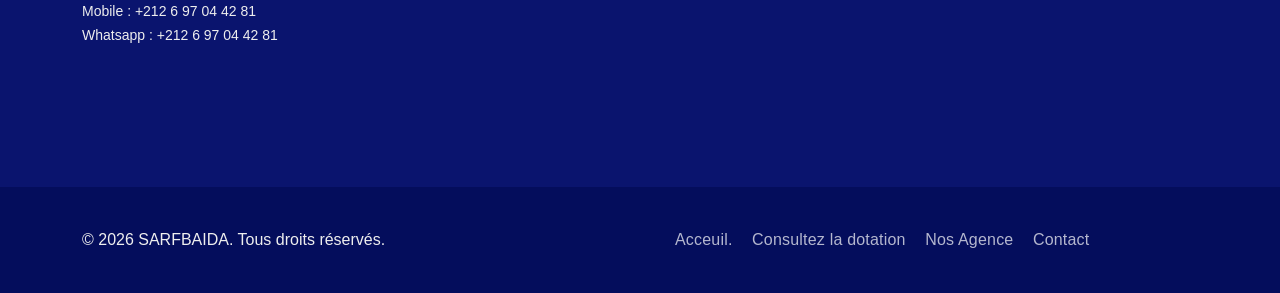
<file: calculateur/index.html>
<!DOCTYPE html>
<html lang="fr">

<head>
    <meta charset="utf-8">
    <meta name="author" content="qawba">
    <meta name="description" content="SARFBAIDA BUREAU DE CHANGE CASABLANCA MAROC - Calculateur achat vente devises">
    <meta name="keywords" content="SARFBAIDA, calculateur change, devise, MAD, Euro, Dollar, bureau de change Casablanca">
    <meta name="viewport" content="width=device-width, initial-scale=1">
    <link rel="shortcut icon" href="../static/assets/images/favicon.png">
    <title>Calculateur - SARFBAIDA</title>
    <link href="https://fonts.googleapis.com/css?family=Montserrat:300,400,600,800,900" rel="stylesheet">
    <link href="https://fonts.googleapis.com/css?family=Lora:400,400i,700,700i&display=swap" rel="stylesheet">
    <link href="https://cdn.jsdelivr.net/npm/bootstrap@5.1.1/dist/css/bootstrap.min.css" rel="stylesheet" integrity="sha384-F3w7mX95PdgyTmZZMECAngseQB83DfGTowi0iMjiWaeVhAn4FJkqJByhZMI3AhiU" crossorigin="anonymous">
    <link type="text/css" rel="stylesheet" href="../static/assets/css/lib/elegantIcons.css">
    <link type="text/css" rel="stylesheet" href="../static/assets/css/style-1.css">
    <link type="text/css" rel="stylesheet" href="../static/assets/css/lib/normalize.css">
    <link type="text/css" rel="stylesheet" href="../static/assets/css/sarfbaida-custom.css">
</head>

<body id="theme">

    <nav class="navbar navbar-expand-sm sticky-top navbar-dark bg-dark sticky">
        <div class="container">
            <a class="navbar-brand tt-bold" href="../index.html"><img src="../static/assets/images/template/logo_sarfbaida.png" height="38" class="d-inline-block align-top" alt="Sarfbaida"></a>
            <button class="navbar-toggler" type="button" data-bs-toggle="collapse" data-bs-target="#navbar-theme" aria-controls="navbar-theme" aria-expanded="false" aria-label="Toggle navigation">
                <span class="navbar-toggler-icon"></span>
            </button>
            <div class="collapse navbar-collapse" id="navbar-theme">
                <ul class="navbar-nav me-auto mb-2 mb-lg-0">
                    <li class="nav-item">
                        <a class="nav-link" href="../index.html">Acceuil</a>
                    </li>
                    <li class="nav-item">
                        <a class="nav-link" href="../dotation/index.html">Consultez la dotation</a>
                    </li>
                    <li class="nav-item">
                        <a class="nav-link" href="../agence/index.html">Nos Agence</a>
                    </li>
                    <li class="nav-item">
                        <a class="nav-link" href="../contact/index.html">Contact</a>
                    </li>
                </ul>
                <div class="d-flex">
                    <a class="btn btn-md btn-theme" href="index.html">Calculateur Achat / Vente</a>
                </div>
            </div>
        </div>
    </nav>

    <div id="breadcrumb" class="section bg-light">
        <div class="container toppadding-sm">
            <div class="row">
                <div class="col-12">
                    <nav style="--bs-breadcrumb-divider: url(&#34;data:image/svg+xml,%3Csvg xmlns='http://www.w3.org/2000/svg' width='8' height='8'%3E%3Cpath d='M2.5 0L1 1.5 3.5 4 1 6.5 2.5 8l4-4-4-4z' fill='currentColor'/%3E%3C/svg%3E&#34;);" aria-label="breadcrumb">
                        <ol class="breadcrumb">
                            <li class="breadcrumb-item"><a href="../index.html">Acceuil</a></li>
                            <li class="breadcrumb-item active" aria-current="page">Calculateur Achat / Vente</li>
                        </ol>
                    </nav>
                </div>
            </div>
        </div>
    </div>

    <div id="contact" class="section bg-light">
        <div class="container toppadding-sm bottompadding-lg">
            <div class="row justify-content-center">
                <div class="col-md-8">
                    <form class="contact-default bg-light-2 p-5 rounded" method="post" id="calc">
                        <div class="row">
                            <div class="col-12 text-center">
                                <div class="form-group">
                                    <div class="form-check form-check-inline">
                                        <input class="form-check-input" type="radio" name="type" id="inlineRadio1" value="achat">
                                        <label class="form-check-label" for="inlineRadio1">Achat (Vous Vendez)</label>
                                    </div>
                                    <div class="form-check form-check-inline">
                                        <input class="form-check-input" type="radio" name="type" id="inlineRadio2" value="vente" checked>
                                        <label class="form-check-label" for="inlineRadio2">Vente (Vous Achetez)</label>
                                    </div>
                                </div>
                            </div>
                            <div class="col-12">
                                <div class="form-group">
                                    <label>De quelle devise disposez-vous ? *</label>
                                    <select class="form-select" aria-label="Select devise" name="devise" id="devise" required>
                                        <option value="">Select Devises</option>
                                        <option value="1">Euro</option>
                                        <option value="2">Dollar américain (USD)</option>
                                        <option value="3">Dollar canadien (CAD)</option>
                                        <option value="4">Livre sterling (GBP)</option>
                                        <option value="6">Franc suisse (CHF)</option>
                                        <option value="7">Riyal saoudien (SAR)</option>
                                        <option value="8">Dirham des Emirats Arabes Unis (AED)</option>
                                        <option value="9">Dinar Bahreini (BHD)</option>
                                        <option value="10">Dinar koweitien (KWD)</option>
                                        <option value="11">Riyal qatari (QAR)</option>
                                        <option value="12">Rial omani (OMR)</option>
                                    </select>
                                </div>
                            </div>
                            <div class="col-12">
                                <div class="form-group">
                                    <label>Quantité *</label>
                                    <input type="number" min="0" step="0.01" name="quantite" value="" size="40" class="form-control" placeholder="0.00" id="quantite" required>
                                </div>
                            </div>
                            <div class="col-6">
                                <div class="form-group">
                                    <label>Prix de Devis</label>
                                    <p id="prix_devise">..........</p>
                                </div>
                            </div>
                            <div class="col-md-6">
                                <div class="form-group">
                                    <label>Total</label>
                                    <p id="amount">..........</p>
                                </div>
                            </div>
                            <div id="error" class="mt-2 text-danger"></div>
                            <div class="col-12">
                                <p class="note">Les champs marqués d'un * sont obligatoires</p>
                                <button type="submit" name="submit" class="btn btn-theme btn-block">Simuler</button>
                            </div>
                        </div>
                    </form>
                </div>
                <div class="col-md-4">
                    <br>
                    <h2>Toujours à votre service</h2>
                    <h4>Retirez et payez dans nos bureaux de change Meilleur prix garanti</h4>
                    <p>Le montant correspondant aux règlements au titre des opérations de voyages personnels tels que définis à l’article 116 ci-dessus, est constitué d’une dotation pour voyages personnels de base de 100.000 (cent mille) dirhams pouvant être majorée d’une dotation supplémentaire égale à 30% de l’Impôt sur le Revenu payé ou prélevé à la source au cours de l’année précédente. Le montant total de la dotation pour voyages personnels de base et supplémentaire ne peut excéder un plafond de 300.000 dirhams par personne et par année civile.</p>
                    <p>Cette dotation peut être cumulée totalement ou partiellement, à l’occasion d’un même voyage, avec toute autre dotation en devises accordée en vertu des dispositions de la présente Instruction ou d’une autorisation particulière de l'Office des Changes.</p>
                    <a href="../agence/index.html" class="btn btn-theme">Nos Agences</a>
                </div>
            </div>
        </div>
    </div>

    <footer id="footer" class="section bg-dark s-dark">
        <div class="container toppadding-lg bottompadding">
            <div class="row">
                <div class="col-md-12 col-sm-12 bottompadding-sm">
                    <img src="../static/assets/images/template/logo_sarfbaida.png" height="52" alt="Sarfbaida">
                </div>
                <div class="col-md-5 col-sm-12">
                    <h2 class="h2">Sarfbaida est une agence spécialisée dans les services de change de devises.</h2>
                    <nav id="contact" class="footer_links bottompadding-sm">
                        <h5 class="tt-uppercase tt-bold-6">Contact Nos</h5>
                        <address class="bottommargin-xs">
                            Sarfbaida,<br>
                            Rue Sohaib Roumi devant la mosquée Jazair<br>
                            Sidi Bernoussi - Morocco.<br><br>
                            Office : +212 5 22 76 84 63<br>
                            Mobile : +212 6 97 04 42 81<br>
                            Whatsapp : +212 6 97 04 42 81
                        </address>
                    </nav>
                </div>
                <div class="col-md-1 col-sm-12"></div>
                <div class="col-md-6 col-sm-12">
                    <div class="row">
                        <div class="col-md-6 col-sm-12">
                            <nav class="footer_links bottompadding-sm">
                                <h5 class="tt-uppercase tt-bold-6">Horaires d'ouvertures</h5>
                                <ul class="list-unstyled">
                                    <li class="tt-bold-6">Lundi au Vendredi :</li>
                                    <li>9h00 AM à 7h00 PM</li>
                                    <li class="tt-bold-6">Samedi :</li>
                                    <li>9h00 AM à 6h00 PM</li>
                                </ul>
                            </nav>
                        </div>
                        <div class="col-md-6 col-sm-12">
                            <nav class="footer_links bottompadding-sm">
                                <h5 class="tt-uppercase tt-bold-6">Horaire ramadan</h5>
                                <ul class="list-unstyled">
                                    <li class="tt-bold-6">Lundi au Vendredi :</li>
                                    <li>9h30 AM à 5h00 PM</li>
                                    <li class="tt-bold-6">Samedi :</li>
                                    <li>9h30 AM à 4h00 PM</li>
                                </ul>
                            </nav>
                        </div>
                    </div>
                </div>
            </div>
        </div>
    </footer>
    <div id="copyright" class="section copyright bg-black s-dark">
        <div class="container toppadding-sm bottompadding-sm">
            <div class="row">
                <div class="col-md-6 col-sm-12 text-left">
                    <p>© <span id="copyright-year">2022</span> SARFBAIDA. Tous droits réservés.</p>
                </div>
                <div class="col-md-6 col-sm-12 text-right">
                    <nav class="copyright_links">
                        <ul>
                            <li><a href="../index.html" class="link">Acceuil.</a></li>
                            <li><a href="../dotation/index.html" class="link">Consultez la dotation</a></li>
                            <li><a href="../agence/index.html" class="link">Nos Agence</a></li>
                            <li><a href="../contact/index.html" class="link">Contact</a></li>
                        </ul>
                    </nav>
                </div>
            </div>
        </div>
    </div>

    <div class="whatsapp-float">
        <a href="https://wa.me/212697044281" target="_blank" rel="noopener" aria-label="Contactez-nous sur WhatsApp">
            <svg viewBox="0 0 32 32" fill="currentColor"><path d="M16 0C7.164 0 0 7.164 0 16c0 2.82.737 5.492 2.033 7.793L.667 31.333l7.792-2.033A15.93 15.93 0 0016 32c8.836 0 16-7.164 16-16S24.836 0 16 0zm0 29.333a13.27 13.27 0 01-6.745-1.837l-.483-.287-5.008 1.307 1.337-4.88-.316-.5A13.235 13.235 0 012.667 16c0-7.364 5.969-13.333 13.333-13.333S29.333 8.636 29.333 16 23.364 29.333 16 29.333zm7.317-9.963c-.393-.197-2.313-1.141-2.671-1.27-.358-.128-.619-.197-.879.197-.261.393-1.014 1.27-1.243 1.532-.229.261-.458.294-.851.098-.393-.197-1.66-.612-3.162-1.949-1.169-1.041-1.956-2.327-2.185-2.72-.229-.393-.025-.605.172-.798.177-.177.393-.458.589-.688.196-.229.261-.393.393-.655.131-.262.065-.491-.033-.688-.098-.196-.879-2.117-1.203-2.899-.317-.76-.639-.657-.879-.67l-.752-.015a1.445 1.445 0 00-1.042.491c-.358.393-1.365 1.333-1.365 3.251s1.396 3.77 1.589 4.028c.196.262 2.74 4.181 6.638 5.861.927.4 1.651.64 2.214.818.93.295 1.776.253 2.446.154.746-.112 2.313-.945 2.639-1.859.326-.913.326-1.696.229-1.859-.098-.163-.358-.262-.751-.459z"/></svg>
        </a>
    </div>

    <script src="https://code.jquery.com/jquery-3.5.1.min.js" integrity="sha256-9/aliU8dGd2tb6OSsuzixeV4y/faTqgFtohetphbbj0=" crossorigin="anonymous"></script>
    <script src="https://cdn.jsdelivr.net/npm/bootstrap@5.1.1/dist/js/bootstrap.bundle.min.js" integrity="sha384-/bQdsTh/da6pkI1MST/rWKFNjaCP5gBSY4sEBT38Q/9RBh9AH40zEOg7Hlq2THRZ" crossorigin="anonymous"></script>
    <script src="../static/assets/js/app.js"></script>
</body>
</html>
</file>
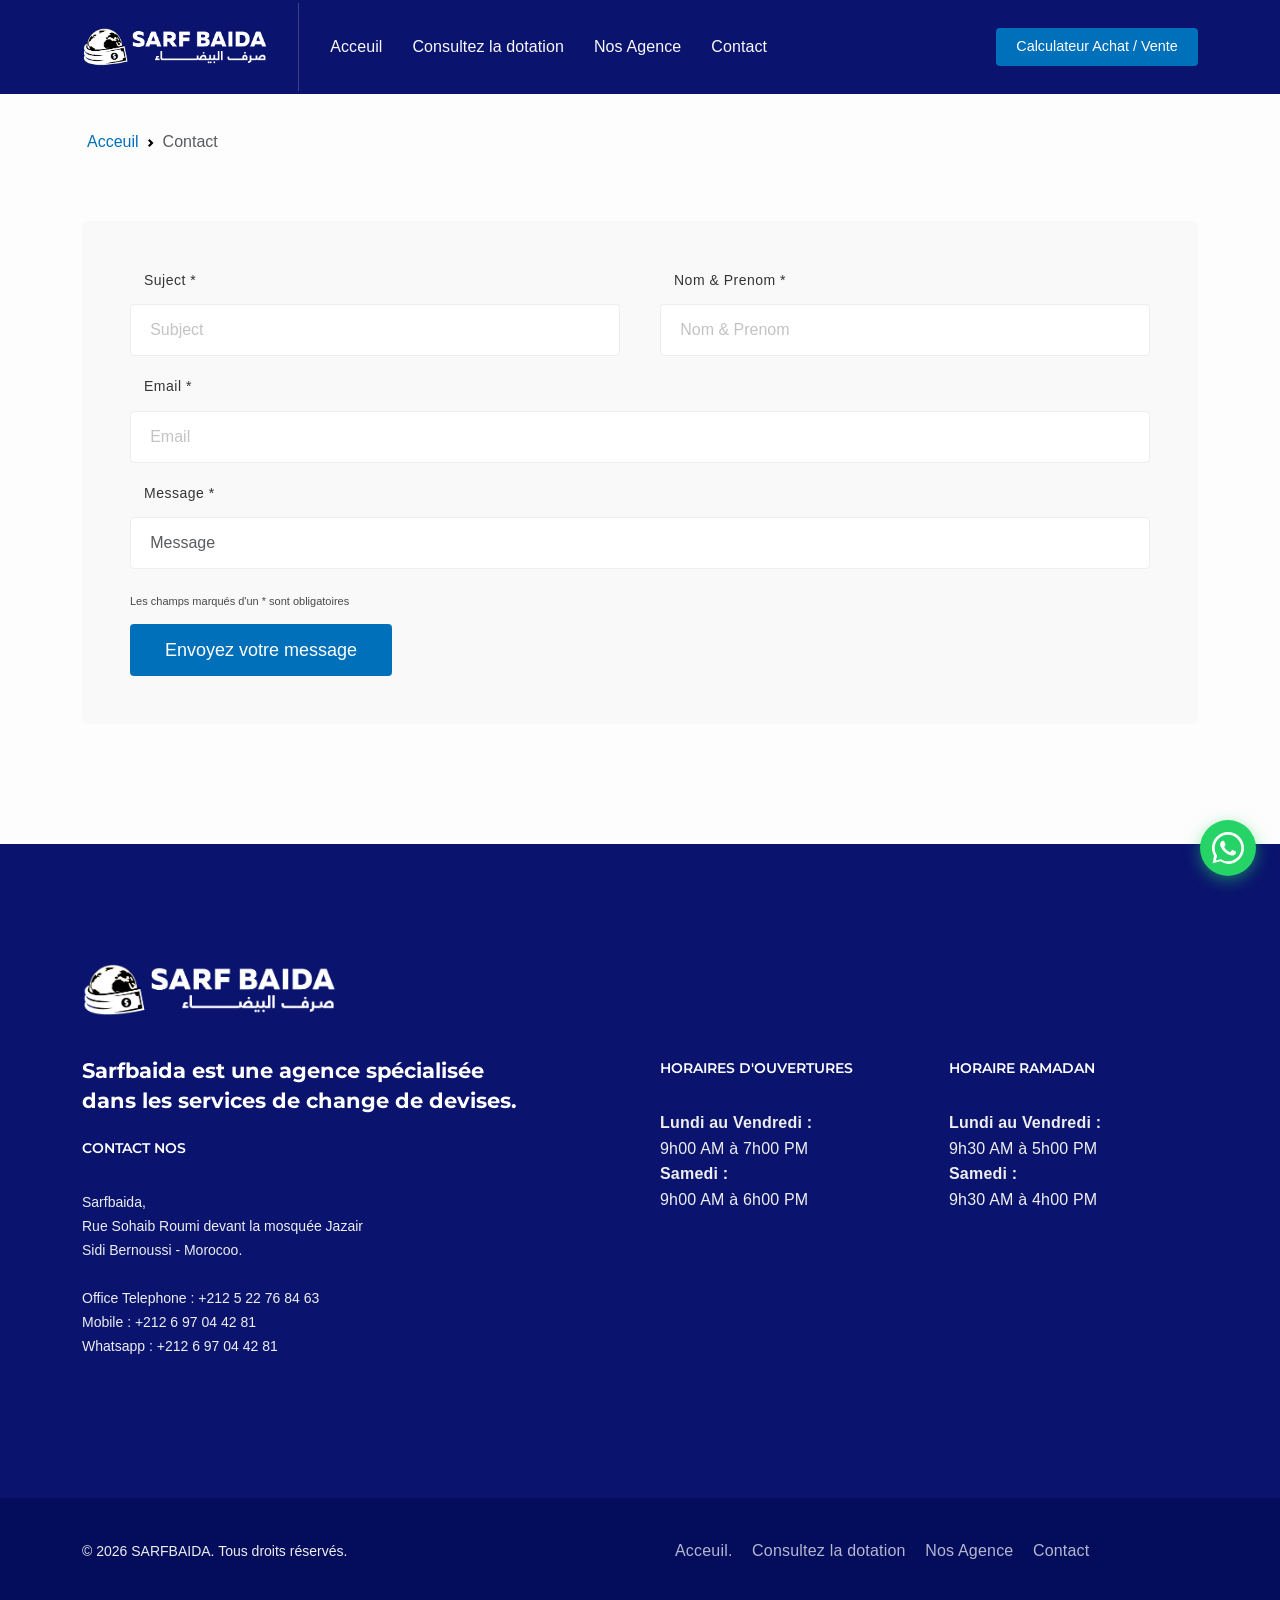
<file: contact/index.html>
<!DOCTYPE html>
<html lang="fr">

<head>
    <meta charset="utf-8">
    <meta name="author" content="qawba">
    <meta name="description" content="SARFBAIDA BUREAU DE CHANGE CASABLANCA MAROC
    bureau de change casablanca,Maroc,services de change de devise,Billets de banques étrangers,cours,taux,SIMULEZ VOTRE VENTE,Contact ,dotation,office de change,currency exchange,change monnaie,exchange,bkam,Bank Al-Maghrib,La banque centrale du Royaume du Maroc,phone/Fax,map,devises,Meilleurs,son frais,centre ville,l’Aéroport International Mohamed,euro,dollar,canada,sar,gbp,réservant en ligne,Livre">
    <meta name="keywords" content="SARFBAIDA BUREAU DE CHANGE CASABLANCA MAROC
    bureau de change casablanca,Maroc,services de change de devise,Billets de banques étrangers,cours,taux,SIMULEZ VOTRE VENTE,Contact ,dotation,office de change,currency exchange,change monnaie,exchange,bkam,Bank Al-Maghrib,La banque centrale du Royaume du Maroc,phone/Fax,map,devises,Meilleurs,son frais,centre ville,l’Aéroport International Mohamed,euro,dollar,canada,sar,gbp,réservant en ligne,Livre">
    <meta name="viewport" content="width=device-width, initial-scale=1">
    <link rel="shortcut icon" href="../static/assets/images/favicon.png">
    <title>SARFBAIDA</title>
    <link href="https://fonts.googleapis.com/css?family=Montserrat:300,400,600,800,900" rel="stylesheet">
    <link href="https://fonts.googleapis.com/css?family=Lora:400,400i,700,700i&display=swap" rel="stylesheet">
    <link href="https://cdn.jsdelivr.net/npm/bootstrap@5.1.1/dist/css/bootstrap.min.css" rel="stylesheet" integrity="sha384-F3w7mX95PdgyTmZZMECAngseQB83DfGTowi0iMjiWaeVhAn4FJkqJByhZMI3AhiU" crossorigin="anonymous">
    <link type="text/css" rel="stylesheet" href="../static/assets/css/lib/elegantIcons.css">
    <link type="text/css" rel="stylesheet" href="../static/assets/css/style-1.css">
    <link type="text/css" rel="stylesheet" href="../static/assets/css/lib/normalize.css">
    <link type="text/css" rel="stylesheet" href="../static/assets/css/sarfbaida-custom.css">
</head>

<body id="theme">

    <nav class="navbar navbar-expand-sm sticky-top navbar-dark bg-dark sticky">
        <div class="container">
            <a class="navbar-brand tt-bold" href="../index.html"><img src="../static/assets/images/template/logo_sarfbaida.png" height="38" class="d-inline-block align-top" alt="Sarfbaida"></a>
            <button class="navbar-toggler" type="button" data-bs-toggle="collapse" data-bs-target="#navbar-theme" aria-controls="navbar-theme" aria-expanded="false" aria-label="Toggle navigation">
                <span class="navbar-toggler-icon"></span>
            </button>
            <div class="collapse navbar-collapse" id="navbar-theme">
                <ul class="navbar-nav me-auto mb-2 mb-lg-0">
                    <li class="nav-item">
                        <a class="nav-link" href="../index.html">Acceuil</a>
                    </li>
                    <li class="nav-item">
                        <a class="nav-link" href="../dotation/index.html">Consultez la dotation </a>
                    </li>
                    <li class="nav-item">
                        <a class="nav-link" href="../agence/index.html">Nos Agence</a>
                    </li>
                    <li class="nav-item">
                        <a class="nav-link" href="index.html">Contact</a>
                    </li>
                </ul>
                <div class="d-flex">
                    <a class="btn btn-md btn-theme" href="../calculateur/index.html">Calculateur Achat / Vente </a>
                </div>
            </div>
        </div>
    </nav>
    
    <!-- start content block-->
    
    
<div id="breadcrumb" class="section bg-light">
    <div class="container toppadding-sm">
        <div class="row">
            <div class="col-12">
                <nav style="--bs-breadcrumb-divider: url(&#34;data:image/svg+xml,%3Csvg xmlns='http://www.w3.org/2000/svg' width='8' height='8'%3E%3Cpath d='M2.5 0L1 1.5 3.5 4 1 6.5 2.5 8l4-4-4-4z' fill='currentColor'/%3E%3C/svg%3E&#34;);"
                    aria-label="breadcrumb">
                    <ol class="breadcrumb">
                        <li class="breadcrumb-item"><a href="../index.html">Acceuil</a></li>
                        <li class="breadcrumb-item active" aria-current="page">Contact</li>
                    </ol>
                </nav>
            </div>
        </div>
    </div>
</div>
<div id="contact" class="section bg-light">
    <div class="container toppadding-sm bottompadding-lg">
        <div class="row justify-content-center">
            <div class="col-12">
                <form class="contact-default bg-light-2 p-5 rounded" method="post" action="." id="contactform">
                    <div class="row">
                        <div class="col-6">
                            <div class="form-group">
                                <label>Suject *</label>
                                <input class="form-control input-lg input-round" name="subject" placeholder="Subject"
                                    type="text" required>
                            </div>
                        </div>
                        <div class="col-6">
                            <div class="form-group">
                                <label>Nom & Prenom *</label>
                                <input class="form-control input-lg input-round" name="name" placeholder="Nom & Prenom"
                                    type="text" required>
                            </div>
                        </div>
                        <div class="col-12">
                            <div class="form-group">
                                <label>Email *</label>
                                <input class="form-control input-lg input-round" name="email" placeholder="Email"
                                    type="email" required>
                            </div>
                        </div>
                        <div class="col-12">
                            <div class="form-group">
                                <label>Message *</label>
                                <input class="form-control input-lg input-round" name="message"
                                    placeholder="Message" id="commentsText" required></input>
                            </div>
                        </div>
                        <div class="col-12" id="message"></div>
                        <div class="col-12">
                            <p class="note">Les champs marqués d'un * sont obligatoires</p>
                            <button type="submit" name="submit" class="btn btn-theme btn-block"
                                value="Send Your Message" id="submitbtn">Envoyez votre message</button>
                        </div>
                    </div>
                </form>
            </div>
        </div>
    </div>
</div>


    
    <!-- end content block -->
    
    <footer id="footer" class="section bg-dark s-dark">
        <div class="container toppadding-lg bottompadding">
            <div class="row">
                <div class="col-md-12 col-sm-12 bottompadding-sm">
                    <img src="../static/assets/images/template/logo_sarfbaida.png" height="52" alt="Sarfbaida">
                </div>
                <div class="col-md-5 col-sm-12">
                    <h2 class="h2">Sarfbaida est une agence spécialisée dans les services de change de devises.</h2>
                    <!--
                    <div class="social-default bottompadding-sm">
                        <h6 class="tt-bold-6">suivez nos</h6>
                        <a href="#" class="social-icons si-sm si-facebook si-colored">
                            <i class="social_facebook"></i>
                        </a>
                        <a href="#" class="social-icons si-sm si-twitter si-colored">
                            <i class="social_twitter"></i>
                        </a>
                        <a href="#" class="social-icons si-sm si-google si-colored">
                            <i class="social_googleplus"></i>
                        </a>
                        <a href="#" class="social-icons si-sm si-pinterest si-colored">
                            <i class="social_pinterest"></i>
                        </a>
                        <a href="#" class="social-icons si-sm si-vimeo si-colored">
                            <i class="social_vimeo"></i>
                        </a>
                    </div>
                    -->
                    <nav id="contact" class="footer_links bottompadding-sm">
                        <h5 class="tt-uppercase tt-bold-6">Contact Nos</h5>
                        <address class="bottommargin-xs">
                            Sarfbaida,
                            <br> Rue Sohaib Roumi devant la mosquée Jazair
                            <br> Sidi Bernoussi - Morocoo.
                            <br>
                            <br>Office Telephone : +212 5 22 76 84 63
                            <br>Mobile : +212 6 97 04 42 81
                            <br>Whatsapp : +212 6 97 04 42 81
                        </address>
                    </nav>
                </div>
                <div class="col-md-1 col-sm-12"></div>
                <div class="col-md-6 col-sm-12">
                    <div class="row">
                        <div class="col-md-6 col-sm-12">
                            <nav class="footer_links bottompadding-sm">
                                <h5 class="tt-uppercase tt-bold-6">Horaires d'ouvertures</h5>
                                <ul class="list-unstyled">
                                    <li class="tt-bold-6">Lundi au Vendredi :</li>
                                    <li>9h00 AM à 7h00 PM</li>
                                    <li class="tt-bold-6">Samedi :</li>
                                    <li>9h00 AM à 6h00 PM</li>
                                </ul>
                            </nav>
                        </div>
                        <div class="col-md-6 col-sm-12">
                            <nav class="footer_links bottompadding-sm">
                                <h5 class="tt-uppercase tt-bold-6">Horaire ramadan</h5>
                                <ul class="list-unstyled">
                                    <li class="tt-bold-6">Lundi au Vendredi :</li>
                                    <li>9h30 AM à 5h00 PM</li>
                                    <li class="tt-bold-6">Samedi :</li>
                                    <li>9h30 AM à 4h00 PM</li>
                                </ul>
                            </nav>
                        </div>
                    </div>
                </div>
            </div>
        </div>
    </footer>
    <div id="copyright" class="section copyright bg-black s-dark">
        <div class="container toppadding-sm bottompadding-sm">
            <div class="row">
                <div class="col-md-6 col-sm-12 text-left">
                    <div class="qawba-copyright">
                        <p>© <span id="copyright-year">2022</span> SARFBAIDA. Tous droits réservés.</p>
                    </div>
                </div>
                <div class="col-md-6 col-sm-12 text-right">
                    <nav class="copyright_links">
                        <ul>
                            <li>
                                <a href="../index.html" class="link">Acceuil.</a>
                            </li>
                            <li>
                                <a href="../dotation/index.html" class="link">Consultez la dotation</a>
                            </li>
                            <li>
                                <a href="../agence/index.html" class="link">Nos Agence</a>
                            </li>
                            <li>
                                <a href="index.html" class="link">Contact</a>
                            </li>
                        </ul>
                    </nav>
                </div>
            </div>
        </div>
    </div>
    <div class="whatsapp-float">
        <a href="https://wa.me/212697044281" target="_blank" rel="noopener" aria-label="Contactez-nous sur WhatsApp">
            <svg viewBox="0 0 32 32" fill="currentColor"><path d="M16 0C7.164 0 0 7.164 0 16c0 2.82.737 5.492 2.033 7.793L.667 31.333l7.792-2.033A15.93 15.93 0 0016 32c8.836 0 16-7.164 16-16S24.836 0 16 0zm0 29.333a13.27 13.27 0 01-6.745-1.837l-.483-.287-5.008 1.307 1.337-4.88-.316-.5A13.235 13.235 0 012.667 16c0-7.364 5.969-13.333 13.333-13.333S29.333 8.636 29.333 16 23.364 29.333 16 29.333zm7.317-9.963c-.393-.197-2.313-1.141-2.671-1.27-.358-.128-.619-.197-.879.197-.261.393-1.014 1.27-1.243 1.532-.229.261-.458.294-.851.098-.393-.197-1.66-.612-3.162-1.949-1.169-1.041-1.956-2.327-2.185-2.72-.229-.393-.025-.605.172-.798.177-.177.393-.458.589-.688.196-.229.261-.393.393-.655.131-.262.065-.491-.033-.688-.098-.196-.879-2.117-1.203-2.899-.317-.76-.639-.657-.879-.67l-.752-.015a1.445 1.445 0 00-1.042.491c-.358.393-1.365 1.333-1.365 3.251s1.396 3.77 1.589 4.028c.196.262 2.74 4.181 6.638 5.861.927.4 1.651.64 2.214.818.93.295 1.776.253 2.446.154.746-.112 2.313-.945 2.639-1.859.326-.913.326-1.696.229-1.859-.098-.163-.358-.262-.751-.459z"/></svg>
        </a>
    </div>
    <script src="https://code.jquery.com/jquery-3.5.1.min.js" integrity="sha256-9/aliU8dGd2tb6OSsuzixeV4y/faTqgFtohetphbbj0=" crossorigin="anonymous"></script>
    <script src="https://cdn.jsdelivr.net/npm/bootstrap@5.1.1/dist/js/bootstrap.bundle.min.js" integrity="sha384-/bQdsTh/da6pkI1MST/rWKFNjaCP5gBSY4sEBT38Q/9RBh9AH40zEOg7Hlq2THRZ" crossorigin="anonymous"></script>
    <script src="../static/assets/js/app.js"></script>
<script defer src="https://static.cloudflareinsights.com/beacon.min.js/v8c78df7c7c0f484497ecbca7046644da1771523124516" integrity="sha512-8DS7rgIrAmghBFwoOTujcf6D9rXvH8xm8JQ1Ja01h9QX8EzXldiszufYa4IFfKdLUKTTrnSFXLDkUEOTrZQ8Qg==" data-cf-beacon='{"version":"2024.11.0","token":"1234ce0148054f7a8d4201847bca9ba0","r":1,"server_timing":{"name":{"cfCacheStatus":true,"cfEdge":true,"cfExtPri":true,"cfL4":true,"cfOrigin":true,"cfSpeedBrain":true},"location_startswith":null}}' crossorigin="anonymous"></script>
</body>
</html>
</file>
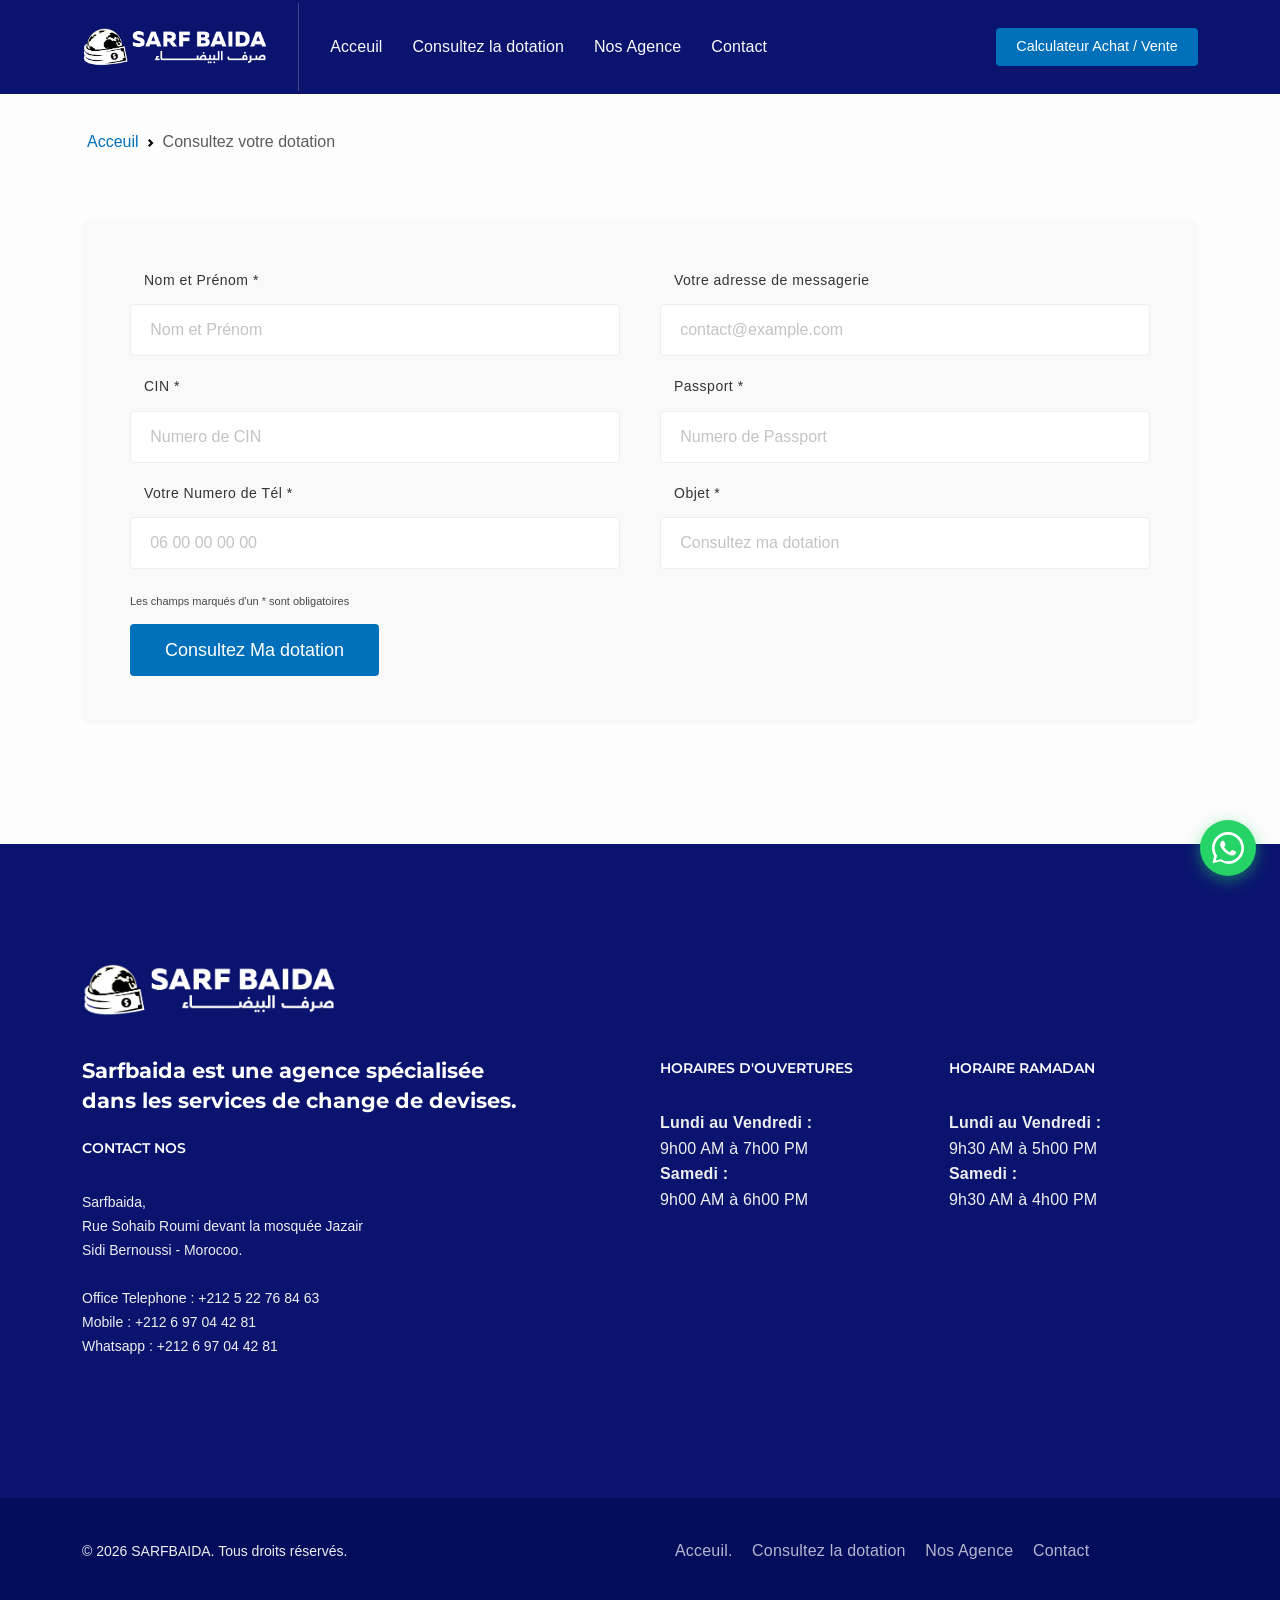
<file: dotation/index.html>
<!DOCTYPE html>
<html lang="fr">

<head>
    <meta charset="utf-8">
    <meta name="author" content="qawba">
    <meta name="description" content="SARFBAIDA BUREAU DE CHANGE CASABLANCA MAROC
    bureau de change casablanca,Maroc,services de change de devise,Billets de banques étrangers,cours,taux,SIMULEZ VOTRE VENTE,Contact ,dotation,office de change,currency exchange,change monnaie,exchange,bkam,Bank Al-Maghrib,La banque centrale du Royaume du Maroc,phone/Fax,map,devises,Meilleurs,son frais,centre ville,l’Aéroport International Mohamed,euro,dollar,canada,sar,gbp,réservant en ligne,Livre">
    <meta name="keywords" content="SARFBAIDA BUREAU DE CHANGE CASABLANCA MAROC
    bureau de change casablanca,Maroc,services de change de devise,Billets de banques étrangers,cours,taux,SIMULEZ VOTRE VENTE,Contact ,dotation,office de change,currency exchange,change monnaie,exchange,bkam,Bank Al-Maghrib,La banque centrale du Royaume du Maroc,phone/Fax,map,devises,Meilleurs,son frais,centre ville,l’Aéroport International Mohamed,euro,dollar,canada,sar,gbp,réservant en ligne,Livre">
    <meta name="viewport" content="width=device-width, initial-scale=1">
    <link rel="shortcut icon" href="../static/assets/images/favicon.png">
    <title>SARFBAIDA</title>
    <link href="https://fonts.googleapis.com/css?family=Montserrat:300,400,600,800,900" rel="stylesheet">
    <link href="https://fonts.googleapis.com/css?family=Lora:400,400i,700,700i&display=swap" rel="stylesheet">
    <link href="https://cdn.jsdelivr.net/npm/bootstrap@5.1.1/dist/css/bootstrap.min.css" rel="stylesheet" integrity="sha384-F3w7mX95PdgyTmZZMECAngseQB83DfGTowi0iMjiWaeVhAn4FJkqJByhZMI3AhiU" crossorigin="anonymous">
    <link type="text/css" rel="stylesheet" href="../static/assets/css/lib/elegantIcons.css">
    <link type="text/css" rel="stylesheet" href="../static/assets/css/style-1.css">
    <link type="text/css" rel="stylesheet" href="../static/assets/css/lib/normalize.css">
    <link type="text/css" rel="stylesheet" href="../static/assets/css/sarfbaida-custom.css">
</head>

<body id="theme">

    <nav class="navbar navbar-expand-sm sticky-top navbar-dark bg-dark sticky">
        <div class="container">
            <a class="navbar-brand tt-bold" href="../index.html"><img src="../static/assets/images/template/logo_sarfbaida.png" height="38" class="d-inline-block align-top" alt="Sarfbaida"></a>
            <button class="navbar-toggler" type="button" data-bs-toggle="collapse" data-bs-target="#navbar-theme" aria-controls="navbar-theme" aria-expanded="false" aria-label="Toggle navigation">
                <span class="navbar-toggler-icon"></span>
            </button>
            <div class="collapse navbar-collapse" id="navbar-theme">
                <ul class="navbar-nav me-auto mb-2 mb-lg-0">
                    <li class="nav-item">
                        <a class="nav-link" href="../index.html">Acceuil</a>
                    </li>
                    <li class="nav-item">
                        <a class="nav-link" href="index.html">Consultez la dotation </a>
                    </li>
                    <li class="nav-item">
                        <a class="nav-link" href="../agence/index.html">Nos Agence</a>
                    </li>
                    <li class="nav-item">
                        <a class="nav-link" href="../contact/index.html">Contact</a>
                    </li>
                </ul>
                <div class="d-flex">
                    <a class="btn btn-md btn-theme" href="../calculateur/index.html">Calculateur Achat / Vente </a>
                </div>
            </div>
        </div>
    </nav>
    
    <!-- start content block-->
    
    

<div id="breadcrumb" class="section bg-light">
    <div class="container toppadding-sm">
        <div class="row">
            <div class="col-12">
                <nav style="--bs-breadcrumb-divider: url(&#34;data:image/svg+xml,%3Csvg xmlns='http://www.w3.org/2000/svg' width='8' height='8'%3E%3Cpath d='M2.5 0L1 1.5 3.5 4 1 6.5 2.5 8l4-4-4-4z' fill='currentColor'/%3E%3C/svg%3E&#34;);"
                    aria-label="breadcrumb">
                    <ol class="breadcrumb">
                        <li class="breadcrumb-item"><a href="../index.html">Acceuil</a></li>
                        <li class="breadcrumb-item active" aria-current="page">Consultez votre dotation</li>
                    </ol>
                </nav>
            </div>
        </div>
    </div>
</div>

<div id="contact" class="section bg-light">
    <div class="container toppadding-sm bottompadding-lg">
        <div class="row justify-content-center">
            <div class="col-12">
                <form class="contact-default  bg-light-2 p-5 rounded">
                    <div class="row">
                        <div class="col-md-6">
                            <div class="form-group">
                                <label>Nom et Prénom *</label>
                                <input type="text" name="name" value="" size="40" class="form-control"
                                    placeholder="Nom et Prénom" required>
                            </div>
                        </div>
                        <div class="col-md-6">
                            <div class="form-group">
                                <label>Votre adresse de messagerie</label>
                                <input type="email" name="email" value="" size="40" class="form-control"
                                    placeholder="contact@example.com" required>
                            </div>
                        </div>
                        <div class="col-md-6">
                            <div class="form-group">
                                <label>CIN *</label>
                                <input type="text" name="cin" value="" size="40" class="form-control"
                                    placeholder="Numero de CIN" required>
                            </div>
                        </div>
                        <div class="col-md-6">
                            <div class="form-group">
                                <label>Passport *</label><span class="your-passport">
                                    <input type="text" name="passport" value="" size="40" class="form-control"
                                        placeholder="Numero de Passport" required></span>
                            </div>
                        </div>
                        <div class="col-md-6">
                            <div class="form-group">
                                <label>Votre Numero de Tél *</label><span class="your-tel"><input type="tel"
                                        name="phone" value="" size="40" class="form-control"
                                        placeholder="06 00 00 00 00" required></span>
                            </div>
                        </div>
                        <div class="col-md-6">
                            <div class="form-group">
                                <label> Objet *</label><span class="your-subject"><input type="text" name="subject"
                                        value="" size="40" class="form-control" aria-invalid="false"
                                        placeholder="Consultez ma dotation" required></span>
                            </div>
                        </div>
                        <div class="col-12" id="message"></div>
                        <div class="col-12">
                            <p class="note">Les champs marqués d'un * sont obligatoires</p>
                            <button type="submit" name="submit" class="btn btn-theme btn-block"
                                value="Send Your Message" id="submitbtn">Consultez Ma dotation</button>
                        </div>
                    </div>
                </form>
            </div>
        </div>
    </div>
</div>

    
    <!-- end content block -->
    
    <footer id="footer" class="section bg-dark s-dark">
        <div class="container toppadding-lg bottompadding">
            <div class="row">
                <div class="col-md-12 col-sm-12 bottompadding-sm">
                    <img src="../static/assets/images/template/logo_sarfbaida.png" height="52" alt="Sarfbaida">
                </div>
                <div class="col-md-5 col-sm-12">
                    <h2 class="h2">Sarfbaida est une agence spécialisée dans les services de change de devises.</h2>
                    <!--
                    <div class="social-default bottompadding-sm">
                        <h6 class="tt-bold-6">suivez nos</h6>
                        <a href="#" class="social-icons si-sm si-facebook si-colored">
                            <i class="social_facebook"></i>
                        </a>
                        <a href="#" class="social-icons si-sm si-twitter si-colored">
                            <i class="social_twitter"></i>
                        </a>
                        <a href="#" class="social-icons si-sm si-google si-colored">
                            <i class="social_googleplus"></i>
                        </a>
                        <a href="#" class="social-icons si-sm si-pinterest si-colored">
                            <i class="social_pinterest"></i>
                        </a>
                        <a href="#" class="social-icons si-sm si-vimeo si-colored">
                            <i class="social_vimeo"></i>
                        </a>
                    </div>
                    -->
                    <nav id="contact" class="footer_links bottompadding-sm">
                        <h5 class="tt-uppercase tt-bold-6">Contact Nos</h5>
                        <address class="bottommargin-xs">
                            Sarfbaida,
                            <br> Rue Sohaib Roumi devant la mosquée Jazair
                            <br> Sidi Bernoussi - Morocoo.
                            <br>
                            <br>Office Telephone : +212 5 22 76 84 63
                            <br>Mobile : +212 6 97 04 42 81
                            <br>Whatsapp : +212 6 97 04 42 81
                        </address>
                    </nav>
                </div>
                <div class="col-md-1 col-sm-12"></div>
                <div class="col-md-6 col-sm-12">
                    <div class="row">
                        <div class="col-md-6 col-sm-12">
                            <nav class="footer_links bottompadding-sm">
                                <h5 class="tt-uppercase tt-bold-6">Horaires d'ouvertures</h5>
                                <ul class="list-unstyled">
                                    <li class="tt-bold-6">Lundi au Vendredi :</li>
                                    <li>9h00 AM à 7h00 PM</li>
                                    <li class="tt-bold-6">Samedi :</li>
                                    <li>9h00 AM à 6h00 PM</li>
                                </ul>
                            </nav>
                        </div>
                        <div class="col-md-6 col-sm-12">
                            <nav class="footer_links bottompadding-sm">
                                <h5 class="tt-uppercase tt-bold-6">Horaire ramadan</h5>
                                <ul class="list-unstyled">
                                    <li class="tt-bold-6">Lundi au Vendredi :</li>
                                    <li>9h30 AM à 5h00 PM</li>
                                    <li class="tt-bold-6">Samedi :</li>
                                    <li>9h30 AM à 4h00 PM</li>
                                </ul>
                            </nav>
                        </div>
                    </div>
                </div>
            </div>
        </div>
    </footer>
    <div id="copyright" class="section copyright bg-black s-dark">
        <div class="container toppadding-sm bottompadding-sm">
            <div class="row">
                <div class="col-md-6 col-sm-12 text-left">
                    <div class="qawba-copyright">
                        <p>© <span id="copyright-year">2022</span> SARFBAIDA. Tous droits réservés.</p>
                    </div>
                </div>
                <div class="col-md-6 col-sm-12 text-right">
                    <nav class="copyright_links">
                        <ul>
                            <li>
                                <a href="../index.html" class="link">Acceuil.</a>
                            </li>
                            <li>
                                <a href="index.html" class="link">Consultez la dotation</a>
                            </li>
                            <li>
                                <a href="../agence/index.html" class="link">Nos Agence</a>
                            </li>
                            <li>
                                <a href="../contact/index.html" class="link">Contact</a>
                            </li>
                        </ul>
                    </nav>
                </div>
            </div>
        </div>
    </div>
    <div class="whatsapp-float">
        <a href="https://wa.me/212697044281" target="_blank" rel="noopener" aria-label="Contactez-nous sur WhatsApp">
            <svg viewBox="0 0 32 32" fill="currentColor"><path d="M16 0C7.164 0 0 7.164 0 16c0 2.82.737 5.492 2.033 7.793L.667 31.333l7.792-2.033A15.93 15.93 0 0016 32c8.836 0 16-7.164 16-16S24.836 0 16 0zm0 29.333a13.27 13.27 0 01-6.745-1.837l-.483-.287-5.008 1.307 1.337-4.88-.316-.5A13.235 13.235 0 012.667 16c0-7.364 5.969-13.333 13.333-13.333S29.333 8.636 29.333 16 23.364 29.333 16 29.333zm7.317-9.963c-.393-.197-2.313-1.141-2.671-1.27-.358-.128-.619-.197-.879.197-.261.393-1.014 1.27-1.243 1.532-.229.261-.458.294-.851.098-.393-.197-1.66-.612-3.162-1.949-1.169-1.041-1.956-2.327-2.185-2.72-.229-.393-.025-.605.172-.798.177-.177.393-.458.589-.688.196-.229.261-.393.393-.655.131-.262.065-.491-.033-.688-.098-.196-.879-2.117-1.203-2.899-.317-.76-.639-.657-.879-.67l-.752-.015a1.445 1.445 0 00-1.042.491c-.358.393-1.365 1.333-1.365 3.251s1.396 3.77 1.589 4.028c.196.262 2.74 4.181 6.638 5.861.927.4 1.651.64 2.214.818.93.295 1.776.253 2.446.154.746-.112 2.313-.945 2.639-1.859.326-.913.326-1.696.229-1.859-.098-.163-.358-.262-.751-.459z"/></svg>
        </a>
    </div>
    <script src="https://code.jquery.com/jquery-3.5.1.min.js" integrity="sha256-9/aliU8dGd2tb6OSsuzixeV4y/faTqgFtohetphbbj0=" crossorigin="anonymous"></script>
    <script src="https://cdn.jsdelivr.net/npm/bootstrap@5.1.1/dist/js/bootstrap.bundle.min.js" integrity="sha384-/bQdsTh/da6pkI1MST/rWKFNjaCP5gBSY4sEBT38Q/9RBh9AH40zEOg7Hlq2THRZ" crossorigin="anonymous"></script>
    <script src="../static/assets/js/app.js"></script>
<script defer src="https://static.cloudflareinsights.com/beacon.min.js/v8c78df7c7c0f484497ecbca7046644da1771523124516" integrity="sha512-8DS7rgIrAmghBFwoOTujcf6D9rXvH8xm8JQ1Ja01h9QX8EzXldiszufYa4IFfKdLUKTTrnSFXLDkUEOTrZQ8Qg==" data-cf-beacon='{"version":"2024.11.0","token":"1234ce0148054f7a8d4201847bca9ba0","r":1,"server_timing":{"name":{"cfCacheStatus":true,"cfEdge":true,"cfExtPri":true,"cfL4":true,"cfOrigin":true,"cfSpeedBrain":true},"location_startswith":null}}' crossorigin="anonymous"></script>
</body>
</html>
</file>
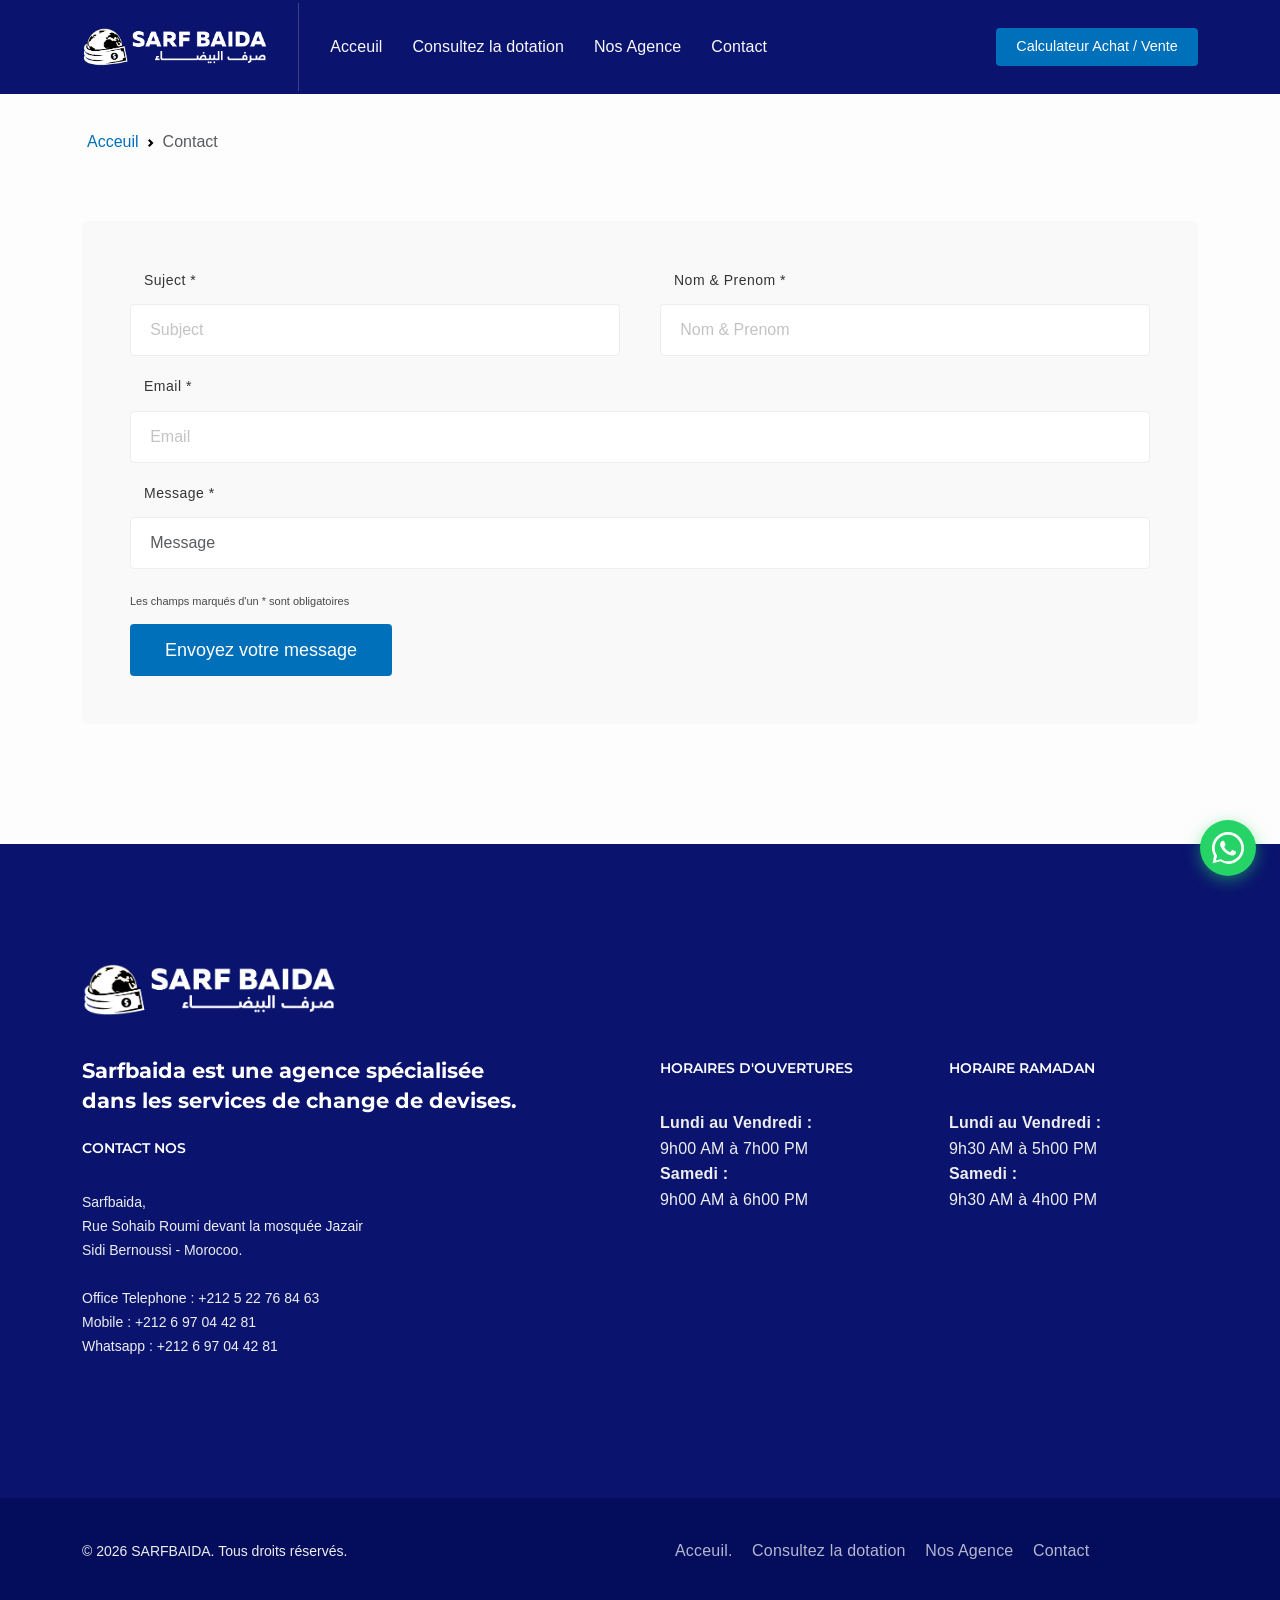
<file: contact.html>
<!DOCTYPE html>
<html lang="fr">

<head>
    <meta charset="utf-8">
    <meta name="author" content="qawba">
    <meta name="description" content="SARFBAIDA BUREAU DE CHANGE CASABLANCA MAROC
    bureau de change casablanca,Maroc,services de change de devise,Billets de banques étrangers,cours,taux,SIMULEZ VOTRE VENTE,Contact ,dotation,office de change,currency exchange,change monnaie,exchange,bkam,Bank Al-Maghrib,La banque centrale du Royaume du Maroc,phone/Fax,map,devises,Meilleurs,son frais,centre ville,l’Aéroport International Mohamed,euro,dollar,canada,sar,gbp,réservant en ligne,Livre">
    <meta name="keywords" content="SARFBAIDA BUREAU DE CHANGE CASABLANCA MAROC
    bureau de change casablanca,Maroc,services de change de devise,Billets de banques étrangers,cours,taux,SIMULEZ VOTRE VENTE,Contact ,dotation,office de change,currency exchange,change monnaie,exchange,bkam,Bank Al-Maghrib,La banque centrale du Royaume du Maroc,phone/Fax,map,devises,Meilleurs,son frais,centre ville,l’Aéroport International Mohamed,euro,dollar,canada,sar,gbp,réservant en ligne,Livre">
    <meta name="viewport" content="width=device-width, initial-scale=1">
    <link rel="shortcut icon" href="./static/assets/images/favicon.png">
    <title>SARFBAIDA</title>
    <link href="https://fonts.googleapis.com/css?family=Montserrat:300,400,600,800,900" rel="stylesheet">
    <link href="https://fonts.googleapis.com/css?family=Lora:400,400i,700,700i&display=swap" rel="stylesheet">
    <link href="https://cdn.jsdelivr.net/npm/bootstrap@5.1.1/dist/css/bootstrap.min.css" rel="stylesheet" integrity="sha384-F3w7mX95PdgyTmZZMECAngseQB83DfGTowi0iMjiWaeVhAn4FJkqJByhZMI3AhiU" crossorigin="anonymous">
    <link type="text/css" rel="stylesheet" href="./static/assets/css/lib/elegantIcons.css">
    <link type="text/css" rel="stylesheet" href="./static/assets/css/style-1.css">
    <link type="text/css" rel="stylesheet" href="./static/assets/css/lib/normalize.css">
    <link type="text/css" rel="stylesheet" href="./static/assets/css/sarfbaida-custom.css">
</head>

<body id="theme">

    <nav class="navbar navbar-expand-sm sticky-top navbar-dark bg-dark sticky">
        <div class="container">
            <a class="navbar-brand tt-bold" href="index.html"><img src="./static/assets/images/template/logo_sarfbaida.png" height="38" class="d-inline-block align-top" alt="Sarfbaida"></a>
            <button class="navbar-toggler" type="button" data-bs-toggle="collapse" data-bs-target="#navbar-theme" aria-controls="navbar-theme" aria-expanded="false" aria-label="Toggle navigation">
                <span class="navbar-toggler-icon"></span>
            </button>
            <div class="collapse navbar-collapse" id="navbar-theme">
                <ul class="navbar-nav me-auto mb-2 mb-lg-0">
                    <li class="nav-item">
                        <a class="nav-link" href="index.html">Acceuil</a>
                    </li>
                    <li class="nav-item">
                        <a class="nav-link" href="dotation/index.html">Consultez la dotation </a>
                    </li>
                    <li class="nav-item">
                        <a class="nav-link" href="agence/index.html">Nos Agence</a>
                    </li>
                    <li class="nav-item">
                        <a class="nav-link" href="contact/index.html">Contact</a>
                    </li>
                </ul>
                <div class="d-flex">
                    <a class="btn btn-md btn-theme" href="calculateur/index.html">Calculateur Achat / Vente </a>
                </div>
            </div>
        </div>
    </nav>
    
    <!-- start content block-->
    
    
<div id="breadcrumb" class="section bg-light">
    <div class="container toppadding-sm">
        <div class="row">
            <div class="col-12">
                <nav style="--bs-breadcrumb-divider: url(&#34;data:image/svg+xml,%3Csvg xmlns='http://www.w3.org/2000/svg' width='8' height='8'%3E%3Cpath d='M2.5 0L1 1.5 3.5 4 1 6.5 2.5 8l4-4-4-4z' fill='currentColor'/%3E%3C/svg%3E&#34;);"
                    aria-label="breadcrumb">
                    <ol class="breadcrumb">
                        <li class="breadcrumb-item"><a href="index.html">Acceuil</a></li>
                        <li class="breadcrumb-item active" aria-current="page">Contact</li>
                    </ol>
                </nav>
            </div>
        </div>
    </div>
</div>
<div id="contact" class="section bg-light">
    <div class="container toppadding-sm bottompadding-lg">
        <div class="row justify-content-center">
            <div class="col-12">
                <form class="contact-default bg-light-2 p-5 rounded" method="post" action="." id="contactform">
                    <div class="row">
                        <div class="col-6">
                            <div class="form-group">
                                <label>Suject *</label>
                                <input class="form-control input-lg input-round" name="subject" placeholder="Subject"
                                    type="text" required>
                            </div>
                        </div>
                        <div class="col-6">
                            <div class="form-group">
                                <label>Nom & Prenom *</label>
                                <input class="form-control input-lg input-round" name="name" placeholder="Nom & Prenom"
                                    type="text" required>
                            </div>
                        </div>
                        <div class="col-12">
                            <div class="form-group">
                                <label>Email *</label>
                                <input class="form-control input-lg input-round" name="email" placeholder="Email"
                                    type="email" required>
                            </div>
                        </div>
                        <div class="col-12">
                            <div class="form-group">
                                <label>Message *</label>
                                <input class="form-control input-lg input-round" name="message"
                                    placeholder="Message" id="commentsText" required></input>
                            </div>
                        </div>
                        <div class="col-12" id="message"></div>
                        <div class="col-12">
                            <p class="note">Les champs marqués d'un * sont obligatoires</p>
                            <button type="submit" name="submit" class="btn btn-theme btn-block"
                                value="Send Your Message" id="submitbtn">Envoyez votre message</button>
                        </div>
                    </div>
                </form>
            </div>
        </div>
    </div>
</div>


    
    <!-- end content block -->
    
    <footer id="footer" class="section bg-dark s-dark">
        <div class="container toppadding-lg bottompadding">
            <div class="row">
                <div class="col-md-12 col-sm-12 bottompadding-sm">
                    <img src="./static/assets/images/template/logo_sarfbaida.png" height="52" alt="Sarfbaida">
                </div>
                <div class="col-md-5 col-sm-12">
                    <h2 class="h2">Sarfbaida est une agence spécialisée dans les services de change de devises.</h2>
                    <!--
                    <div class="social-default bottompadding-sm">
                        <h6 class="tt-bold-6">suivez nos</h6>
                        <a href="#" class="social-icons si-sm si-facebook si-colored">
                            <i class="social_facebook"></i>
                        </a>
                        <a href="#" class="social-icons si-sm si-twitter si-colored">
                            <i class="social_twitter"></i>
                        </a>
                        <a href="#" class="social-icons si-sm si-google si-colored">
                            <i class="social_googleplus"></i>
                        </a>
                        <a href="#" class="social-icons si-sm si-pinterest si-colored">
                            <i class="social_pinterest"></i>
                        </a>
                        <a href="#" class="social-icons si-sm si-vimeo si-colored">
                            <i class="social_vimeo"></i>
                        </a>
                    </div>
                    -->
                    <nav id="contact" class="footer_links bottompadding-sm">
                        <h5 class="tt-uppercase tt-bold-6">Contact Nos</h5>
                        <address class="bottommargin-xs">
                            Sarfbaida,
                            <br> Rue Sohaib Roumi devant la mosquée Jazair
                            <br> Sidi Bernoussi - Morocoo.
                            <br>
                            <br>Office Telephone : +212 5 22 76 84 63
                            <br>Mobile : +212 6 97 04 42 81
                            <br>Whatsapp : +212 6 97 04 42 81
                        </address>
                    </nav>
                </div>
                <div class="col-md-1 col-sm-12"></div>
                <div class="col-md-6 col-sm-12">
                    <div class="row">
                        <div class="col-md-6 col-sm-12">
                            <nav class="footer_links bottompadding-sm">
                                <h5 class="tt-uppercase tt-bold-6">Horaires d'ouvertures</h5>
                                <ul class="list-unstyled">
                                    <li class="tt-bold-6">Lundi au Vendredi :</li>
                                    <li>9h00 AM à 7h00 PM</li>
                                    <li class="tt-bold-6">Samedi :</li>
                                    <li>9h00 AM à 6h00 PM</li>
                                </ul>
                            </nav>
                        </div>
                        <div class="col-md-6 col-sm-12">
                            <nav class="footer_links bottompadding-sm">
                                <h5 class="tt-uppercase tt-bold-6">Horaire ramadan</h5>
                                <ul class="list-unstyled">
                                    <li class="tt-bold-6">Lundi au Vendredi :</li>
                                    <li>9h30 AM à 5h00 PM</li>
                                    <li class="tt-bold-6">Samedi :</li>
                                    <li>9h30 AM à 4h00 PM</li>
                                </ul>
                            </nav>
                        </div>
                    </div>
                </div>
            </div>
        </div>
    </footer>
    <div id="copyright" class="section copyright bg-black s-dark">
        <div class="container toppadding-sm bottompadding-sm">
            <div class="row">
                <div class="col-md-6 col-sm-12 text-left">
                    <div class="qawba-copyright">
                        <p>© <span id="copyright-year">2022</span> SARFBAIDA. Tous droits réservés.</p>
                    </div>
                </div>
                <div class="col-md-6 col-sm-12 text-right">
                    <nav class="copyright_links">
                        <ul>
                            <li>
                                <a href="index.html" class="link">Acceuil.</a>
                            </li>
                            <li>
                                <a href="dotation/index.html" class="link">Consultez la dotation</a>
                            </li>
                            <li>
                                <a href="agence/index.html" class="link">Nos Agence</a>
                            </li>
                            <li>
                                <a href="contact/index.html" class="link">Contact</a>
                            </li>
                        </ul>
                    </nav>
                </div>
            </div>
        </div>
    </div>
    <div class="whatsapp-float">
        <a href="https://wa.me/212697044281" target="_blank" rel="noopener" aria-label="Contactez-nous sur WhatsApp">
            <svg viewBox="0 0 32 32" fill="currentColor"><path d="M16 0C7.164 0 0 7.164 0 16c0 2.82.737 5.492 2.033 7.793L.667 31.333l7.792-2.033A15.93 15.93 0 0016 32c8.836 0 16-7.164 16-16S24.836 0 16 0zm0 29.333a13.27 13.27 0 01-6.745-1.837l-.483-.287-5.008 1.307 1.337-4.88-.316-.5A13.235 13.235 0 012.667 16c0-7.364 5.969-13.333 13.333-13.333S29.333 8.636 29.333 16 23.364 29.333 16 29.333zm7.317-9.963c-.393-.197-2.313-1.141-2.671-1.27-.358-.128-.619-.197-.879.197-.261.393-1.014 1.27-1.243 1.532-.229.261-.458.294-.851.098-.393-.197-1.66-.612-3.162-1.949-1.169-1.041-1.956-2.327-2.185-2.72-.229-.393-.025-.605.172-.798.177-.177.393-.458.589-.688.196-.229.261-.393.393-.655.131-.262.065-.491-.033-.688-.098-.196-.879-2.117-1.203-2.899-.317-.76-.639-.657-.879-.67l-.752-.015a1.445 1.445 0 00-1.042.491c-.358.393-1.365 1.333-1.365 3.251s1.396 3.77 1.589 4.028c.196.262 2.74 4.181 6.638 5.861.927.4 1.651.64 2.214.818.93.295 1.776.253 2.446.154.746-.112 2.313-.945 2.639-1.859.326-.913.326-1.696.229-1.859-.098-.163-.358-.262-.751-.459z"/></svg>
        </a>
    </div>
    <script src="https://code.jquery.com/jquery-3.5.1.min.js" integrity="sha256-9/aliU8dGd2tb6OSsuzixeV4y/faTqgFtohetphbbj0=" crossorigin="anonymous"></script>
    <script src="https://cdn.jsdelivr.net/npm/bootstrap@5.1.1/dist/js/bootstrap.bundle.min.js" integrity="sha384-/bQdsTh/da6pkI1MST/rWKFNjaCP5gBSY4sEBT38Q/9RBh9AH40zEOg7Hlq2THRZ" crossorigin="anonymous"></script>
    <script src="./static/assets/js/app.js"></script>
<script defer src="https://static.cloudflareinsights.com/beacon.min.js/v8c78df7c7c0f484497ecbca7046644da1771523124516" integrity="sha512-8DS7rgIrAmghBFwoOTujcf6D9rXvH8xm8JQ1Ja01h9QX8EzXldiszufYa4IFfKdLUKTTrnSFXLDkUEOTrZQ8Qg==" data-cf-beacon='{"version":"2024.11.0","token":"1234ce0148054f7a8d4201847bca9ba0","r":1,"server_timing":{"name":{"cfCacheStatus":true,"cfEdge":true,"cfExtPri":true,"cfL4":true,"cfOrigin":true,"cfSpeedBrain":true},"location_startswith":null}}' crossorigin="anonymous"></script>
</body>
</html>
</file>
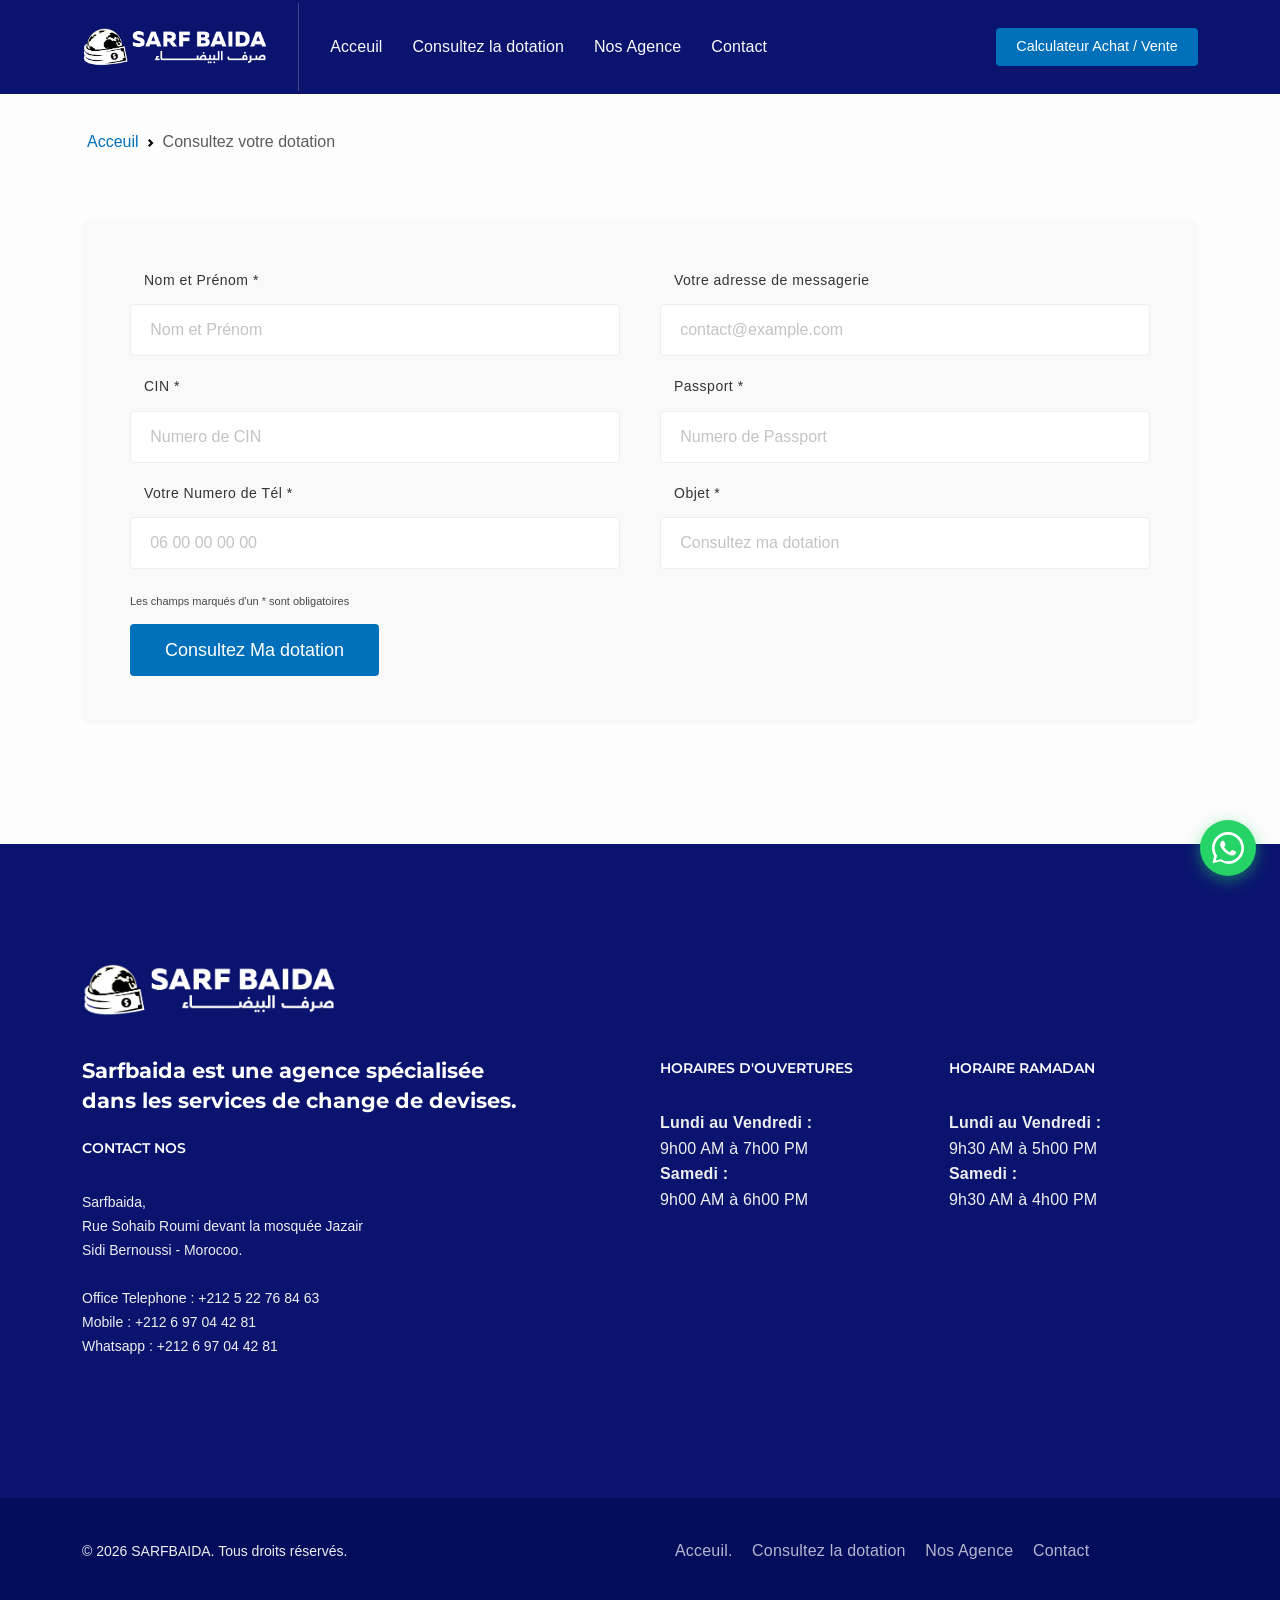
<file: dotation.html>
<!DOCTYPE html>
<html lang="fr">

<head>
    <meta charset="utf-8">
    <meta name="author" content="qawba">
    <meta name="description" content="SARFBAIDA BUREAU DE CHANGE CASABLANCA MAROC
    bureau de change casablanca,Maroc,services de change de devise,Billets de banques étrangers,cours,taux,SIMULEZ VOTRE VENTE,Contact ,dotation,office de change,currency exchange,change monnaie,exchange,bkam,Bank Al-Maghrib,La banque centrale du Royaume du Maroc,phone/Fax,map,devises,Meilleurs,son frais,centre ville,l’Aéroport International Mohamed,euro,dollar,canada,sar,gbp,réservant en ligne,Livre">
    <meta name="keywords" content="SARFBAIDA BUREAU DE CHANGE CASABLANCA MAROC
    bureau de change casablanca,Maroc,services de change de devise,Billets de banques étrangers,cours,taux,SIMULEZ VOTRE VENTE,Contact ,dotation,office de change,currency exchange,change monnaie,exchange,bkam,Bank Al-Maghrib,La banque centrale du Royaume du Maroc,phone/Fax,map,devises,Meilleurs,son frais,centre ville,l’Aéroport International Mohamed,euro,dollar,canada,sar,gbp,réservant en ligne,Livre">
    <meta name="viewport" content="width=device-width, initial-scale=1">
    <link rel="shortcut icon" href="./static/assets/images/favicon.png">
    <title>SARFBAIDA</title>
    <link href="https://fonts.googleapis.com/css?family=Montserrat:300,400,600,800,900" rel="stylesheet">
    <link href="https://fonts.googleapis.com/css?family=Lora:400,400i,700,700i&display=swap" rel="stylesheet">
    <link href="https://cdn.jsdelivr.net/npm/bootstrap@5.1.1/dist/css/bootstrap.min.css" rel="stylesheet" integrity="sha384-F3w7mX95PdgyTmZZMECAngseQB83DfGTowi0iMjiWaeVhAn4FJkqJByhZMI3AhiU" crossorigin="anonymous">
    <link type="text/css" rel="stylesheet" href="./static/assets/css/lib/elegantIcons.css">
    <link type="text/css" rel="stylesheet" href="./static/assets/css/style-1.css">
    <link type="text/css" rel="stylesheet" href="./static/assets/css/lib/normalize.css">
    <link type="text/css" rel="stylesheet" href="./static/assets/css/sarfbaida-custom.css">
</head>

<body id="theme">

    <nav class="navbar navbar-expand-sm sticky-top navbar-dark bg-dark sticky">
        <div class="container">
            <a class="navbar-brand tt-bold" href="index.html"><img src="./static/assets/images/template/logo_sarfbaida.png" height="38" class="d-inline-block align-top" alt="Sarfbaida"></a>
            <button class="navbar-toggler" type="button" data-bs-toggle="collapse" data-bs-target="#navbar-theme" aria-controls="navbar-theme" aria-expanded="false" aria-label="Toggle navigation">
                <span class="navbar-toggler-icon"></span>
            </button>
            <div class="collapse navbar-collapse" id="navbar-theme">
                <ul class="navbar-nav me-auto mb-2 mb-lg-0">
                    <li class="nav-item">
                        <a class="nav-link" href="index.html">Acceuil</a>
                    </li>
                    <li class="nav-item">
                        <a class="nav-link" href="dotation/index.html">Consultez la dotation </a>
                    </li>
                    <li class="nav-item">
                        <a class="nav-link" href="agence/index.html">Nos Agence</a>
                    </li>
                    <li class="nav-item">
                        <a class="nav-link" href="contact/index.html">Contact</a>
                    </li>
                </ul>
                <div class="d-flex">
                    <a class="btn btn-md btn-theme" href="calculateur/index.html">Calculateur Achat / Vente </a>
                </div>
            </div>
        </div>
    </nav>
    
    <!-- start content block-->
    
    

<div id="breadcrumb" class="section bg-light">
    <div class="container toppadding-sm">
        <div class="row">
            <div class="col-12">
                <nav style="--bs-breadcrumb-divider: url(&#34;data:image/svg+xml,%3Csvg xmlns='http://www.w3.org/2000/svg' width='8' height='8'%3E%3Cpath d='M2.5 0L1 1.5 3.5 4 1 6.5 2.5 8l4-4-4-4z' fill='currentColor'/%3E%3C/svg%3E&#34;);"
                    aria-label="breadcrumb">
                    <ol class="breadcrumb">
                        <li class="breadcrumb-item"><a href="index.html">Acceuil</a></li>
                        <li class="breadcrumb-item active" aria-current="page">Consultez votre dotation</li>
                    </ol>
                </nav>
            </div>
        </div>
    </div>
</div>

<div id="contact" class="section bg-light">
    <div class="container toppadding-sm bottompadding-lg">
        <div class="row justify-content-center">
            <div class="col-12">
                <form class="contact-default  bg-light-2 p-5 rounded">
                    <div class="row">
                        <div class="col-md-6">
                            <div class="form-group">
                                <label>Nom et Prénom *</label>
                                <input type="text" name="name" value="" size="40" class="form-control"
                                    placeholder="Nom et Prénom" required>
                            </div>
                        </div>
                        <div class="col-md-6">
                            <div class="form-group">
                                <label>Votre adresse de messagerie</label>
                                <input type="email" name="email" value="" size="40" class="form-control"
                                    placeholder="contact@example.com" required>
                            </div>
                        </div>
                        <div class="col-md-6">
                            <div class="form-group">
                                <label>CIN *</label>
                                <input type="text" name="cin" value="" size="40" class="form-control"
                                    placeholder="Numero de CIN" required>
                            </div>
                        </div>
                        <div class="col-md-6">
                            <div class="form-group">
                                <label>Passport *</label><span class="your-passport">
                                    <input type="text" name="passport" value="" size="40" class="form-control"
                                        placeholder="Numero de Passport" required></span>
                            </div>
                        </div>
                        <div class="col-md-6">
                            <div class="form-group">
                                <label>Votre Numero de Tél *</label><span class="your-tel"><input type="tel"
                                        name="phone" value="" size="40" class="form-control"
                                        placeholder="06 00 00 00 00" required></span>
                            </div>
                        </div>
                        <div class="col-md-6">
                            <div class="form-group">
                                <label> Objet *</label><span class="your-subject"><input type="text" name="subject"
                                        value="" size="40" class="form-control" aria-invalid="false"
                                        placeholder="Consultez ma dotation" required></span>
                            </div>
                        </div>
                        <div class="col-12" id="message"></div>
                        <div class="col-12">
                            <p class="note">Les champs marqués d'un * sont obligatoires</p>
                            <button type="submit" name="submit" class="btn btn-theme btn-block"
                                value="Send Your Message" id="submitbtn">Consultez Ma dotation</button>
                        </div>
                    </div>
                </form>
            </div>
        </div>
    </div>
</div>

    
    <!-- end content block -->
    
    <footer id="footer" class="section bg-dark s-dark">
        <div class="container toppadding-lg bottompadding">
            <div class="row">
                <div class="col-md-12 col-sm-12 bottompadding-sm">
                    <img src="./static/assets/images/template/logo_sarfbaida.png" height="52" alt="Sarfbaida">
                </div>
                <div class="col-md-5 col-sm-12">
                    <h2 class="h2">Sarfbaida est une agence spécialisée dans les services de change de devises.</h2>
                    <!--
                    <div class="social-default bottompadding-sm">
                        <h6 class="tt-bold-6">suivez nos</h6>
                        <a href="#" class="social-icons si-sm si-facebook si-colored">
                            <i class="social_facebook"></i>
                        </a>
                        <a href="#" class="social-icons si-sm si-twitter si-colored">
                            <i class="social_twitter"></i>
                        </a>
                        <a href="#" class="social-icons si-sm si-google si-colored">
                            <i class="social_googleplus"></i>
                        </a>
                        <a href="#" class="social-icons si-sm si-pinterest si-colored">
                            <i class="social_pinterest"></i>
                        </a>
                        <a href="#" class="social-icons si-sm si-vimeo si-colored">
                            <i class="social_vimeo"></i>
                        </a>
                    </div>
                    -->
                    <nav id="contact" class="footer_links bottompadding-sm">
                        <h5 class="tt-uppercase tt-bold-6">Contact Nos</h5>
                        <address class="bottommargin-xs">
                            Sarfbaida,
                            <br> Rue Sohaib Roumi devant la mosquée Jazair
                            <br> Sidi Bernoussi - Morocoo.
                            <br>
                            <br>Office Telephone : +212 5 22 76 84 63
                            <br>Mobile : +212 6 97 04 42 81
                            <br>Whatsapp : +212 6 97 04 42 81
                        </address>
                    </nav>
                </div>
                <div class="col-md-1 col-sm-12"></div>
                <div class="col-md-6 col-sm-12">
                    <div class="row">
                        <div class="col-md-6 col-sm-12">
                            <nav class="footer_links bottompadding-sm">
                                <h5 class="tt-uppercase tt-bold-6">Horaires d'ouvertures</h5>
                                <ul class="list-unstyled">
                                    <li class="tt-bold-6">Lundi au Vendredi :</li>
                                    <li>9h00 AM à 7h00 PM</li>
                                    <li class="tt-bold-6">Samedi :</li>
                                    <li>9h00 AM à 6h00 PM</li>
                                </ul>
                            </nav>
                        </div>
                        <div class="col-md-6 col-sm-12">
                            <nav class="footer_links bottompadding-sm">
                                <h5 class="tt-uppercase tt-bold-6">Horaire ramadan</h5>
                                <ul class="list-unstyled">
                                    <li class="tt-bold-6">Lundi au Vendredi :</li>
                                    <li>9h30 AM à 5h00 PM</li>
                                    <li class="tt-bold-6">Samedi :</li>
                                    <li>9h30 AM à 4h00 PM</li>
                                </ul>
                            </nav>
                        </div>
                    </div>
                </div>
            </div>
        </div>
    </footer>
    <div id="copyright" class="section copyright bg-black s-dark">
        <div class="container toppadding-sm bottompadding-sm">
            <div class="row">
                <div class="col-md-6 col-sm-12 text-left">
                    <div class="qawba-copyright">
                        <p>© <span id="copyright-year">2022</span> SARFBAIDA. Tous droits réservés.</p>
                    </div>
                </div>
                <div class="col-md-6 col-sm-12 text-right">
                    <nav class="copyright_links">
                        <ul>
                            <li>
                                <a href="index.html" class="link">Acceuil.</a>
                            </li>
                            <li>
                                <a href="dotation/index.html" class="link">Consultez la dotation</a>
                            </li>
                            <li>
                                <a href="agence/index.html" class="link">Nos Agence</a>
                            </li>
                            <li>
                                <a href="contact/index.html" class="link">Contact</a>
                            </li>
                        </ul>
                    </nav>
                </div>
            </div>
        </div>
    </div>
    <div class="whatsapp-float">
        <a href="https://wa.me/212697044281" target="_blank" rel="noopener" aria-label="Contactez-nous sur WhatsApp">
            <svg viewBox="0 0 32 32" fill="currentColor"><path d="M16 0C7.164 0 0 7.164 0 16c0 2.82.737 5.492 2.033 7.793L.667 31.333l7.792-2.033A15.93 15.93 0 0016 32c8.836 0 16-7.164 16-16S24.836 0 16 0zm0 29.333a13.27 13.27 0 01-6.745-1.837l-.483-.287-5.008 1.307 1.337-4.88-.316-.5A13.235 13.235 0 012.667 16c0-7.364 5.969-13.333 13.333-13.333S29.333 8.636 29.333 16 23.364 29.333 16 29.333zm7.317-9.963c-.393-.197-2.313-1.141-2.671-1.27-.358-.128-.619-.197-.879.197-.261.393-1.014 1.27-1.243 1.532-.229.261-.458.294-.851.098-.393-.197-1.66-.612-3.162-1.949-1.169-1.041-1.956-2.327-2.185-2.72-.229-.393-.025-.605.172-.798.177-.177.393-.458.589-.688.196-.229.261-.393.393-.655.131-.262.065-.491-.033-.688-.098-.196-.879-2.117-1.203-2.899-.317-.76-.639-.657-.879-.67l-.752-.015a1.445 1.445 0 00-1.042.491c-.358.393-1.365 1.333-1.365 3.251s1.396 3.77 1.589 4.028c.196.262 2.74 4.181 6.638 5.861.927.4 1.651.64 2.214.818.93.295 1.776.253 2.446.154.746-.112 2.313-.945 2.639-1.859.326-.913.326-1.696.229-1.859-.098-.163-.358-.262-.751-.459z"/></svg>
        </a>
    </div>
    <script src="https://code.jquery.com/jquery-3.5.1.min.js" integrity="sha256-9/aliU8dGd2tb6OSsuzixeV4y/faTqgFtohetphbbj0=" crossorigin="anonymous"></script>
    <script src="https://cdn.jsdelivr.net/npm/bootstrap@5.1.1/dist/js/bootstrap.bundle.min.js" integrity="sha384-/bQdsTh/da6pkI1MST/rWKFNjaCP5gBSY4sEBT38Q/9RBh9AH40zEOg7Hlq2THRZ" crossorigin="anonymous"></script>
    <script src="./static/assets/js/app.js"></script>
<script defer src="https://static.cloudflareinsights.com/beacon.min.js/v8c78df7c7c0f484497ecbca7046644da1771523124516" integrity="sha512-8DS7rgIrAmghBFwoOTujcf6D9rXvH8xm8JQ1Ja01h9QX8EzXldiszufYa4IFfKdLUKTTrnSFXLDkUEOTrZQ8Qg==" data-cf-beacon='{"version":"2024.11.0","token":"1234ce0148054f7a8d4201847bca9ba0","r":1,"server_timing":{"name":{"cfCacheStatus":true,"cfEdge":true,"cfExtPri":true,"cfL4":true,"cfOrigin":true,"cfSpeedBrain":true},"location_startswith":null}}' crossorigin="anonymous"></script>
</body>
</html>
</file>
<file: static/assets/css/lib/elegantIcons.css>
@font-face {
    font-family: 'ElegantIcons';
    src: url('../../fonts/elegantIcons/ElegantIcons.eot');
    src: url('../../fonts/elegantIcons/ElegantIcons.eot?#iefix') format('embedded-opentype'), url('../../fonts/elegantIcons/ElegantIcons.woff') format('woff'), url('../../fonts/elegantIcons/ElegantIcons.ttf') format('truetype'), url('../../fonts/elegantIcons/ElegantIcons.svg#ElegantIcons') format('svg');
    font-weight: normal;
    font-style: normal;
}

/* Use the following CSS code if you want to use data attributes for inserting your icons */

[data-icon]:before {
    font-family: 'ElegantIcons';
    content: attr(data-icon);
    speak: none;
    font-weight: normal;
    font-variant: normal;
    text-transform: none;
    line-height: 1;
    -webkit-font-smoothing: antialiased;
    -moz-osx-font-smoothing: grayscale;
}

/* Use the following CSS code if you want to have a class per icon */

/*
Instead of a list of all class selectors,
you can use the generic selector below, but it's slower:
[class*="your-class-prefix"] {
*/

.arrow_up,
.arrow_down,
.arrow_left,
.arrow_right,
.arrow_left-up,
.arrow_right-up,
.arrow_right-down,
.arrow_left-down,
.arrow-up-down,
.arrow_up-down_alt,
.arrow_left-right_alt,
.arrow_left-right,
.arrow_expand_alt2,
.arrow_expand_alt,
.arrow_condense,
.arrow_expand,
.arrow_move,
.arrow_carrot-up,
.arrow_carrot-down,
.arrow_carrot-left,
.arrow_carrot-right,
.arrow_carrot-2up,
.arrow_carrot-2down,
.arrow_carrot-2left,
.arrow_carrot-2right,
.arrow_carrot-up_alt2,
.arrow_carrot-down_alt2,
.arrow_carrot-left_alt2,
.arrow_carrot-right_alt2,
.arrow_carrot-2up_alt2,
.arrow_carrot-2down_alt2,
.arrow_carrot-2left_alt2,
.arrow_carrot-2right_alt2,
.arrow_triangle-up,
.arrow_triangle-down,
.arrow_triangle-left,
.arrow_triangle-right,
.arrow_triangle-up_alt2,
.arrow_triangle-down_alt2,
.arrow_triangle-left_alt2,
.arrow_triangle-right_alt2,
.arrow_back,
.icon_minus-06,
.icon_plus,
.icon_close,
.icon_check,
.icon_minus_alt2,
.icon_plus_alt2,
.icon_close_alt2,
.icon_check_alt2,
.icon_zoom-out_alt,
.icon_zoom-in_alt,
.icon_search,
.icon_box-empty,
.icon_box-selected,
.icon_minus-box,
.icon_plus-box,
.icon_box-checked,
.icon_circle-empty,
.icon_circle-slelected,
.icon_stop_alt2,
.icon_stop,
.icon_pause_alt2,
.icon_pause,
.icon_menu,
.icon_menu-square_alt2,
.icon_menu-circle_alt2,
.icon_ul,
.icon_ol,
.icon_adjust-horiz,
.icon_adjust-vert,
.icon_document_alt,
.icon_documents_alt,
.icon_pencil,
.icon_pencil-edit_alt,
.icon_pencil-edit,
.icon_folder-alt,
.icon_folder-open_alt,
.icon_folder-add_alt,
.icon_info_alt,
.icon_error-oct_alt,
.icon_error-circle_alt,
.icon_error-triangle_alt,
.icon_question_alt2,
.icon_question,
.icon_comment_alt,
.icon_chat_alt,
.icon_vol-mute_alt,
.icon_volume-low_alt,
.icon_volume-high_alt,
.icon_quotations,
.icon_quotations_alt2,
.icon_clock_alt,
.icon_lock_alt,
.icon_lock-open_alt,
.icon_key_alt,
.icon_cloud_alt,
.icon_cloud-upload_alt,
.icon_cloud-download_alt,
.icon_image,
.icon_images,
.icon_lightbulb_alt,
.icon_gift_alt,
.icon_house_alt,
.icon_genius,
.icon_mobile,
.icon_tablet,
.icon_laptop,
.icon_desktop,
.icon_camera_alt,
.icon_mail_alt,
.icon_cone_alt,
.icon_ribbon_alt,
.icon_bag_alt,
.icon_creditcard,
.icon_cart_alt,
.icon_paperclip,
.icon_tag_alt,
.icon_tags_alt,
.icon_trash_alt,
.icon_cursor_alt,
.icon_mic_alt,
.icon_compass_alt,
.icon_pin_alt,
.icon_pushpin_alt,
.icon_map_alt,
.icon_drawer_alt,
.icon_toolbox_alt,
.icon_book_alt,
.icon_calendar,
.icon_film,
.icon_table,
.icon_contacts_alt,
.icon_headphones,
.icon_lifesaver,
.icon_piechart,
.icon_refresh,
.icon_link_alt,
.icon_link,
.icon_loading,
.icon_blocked,
.icon_archive_alt,
.icon_heart_alt,
.icon_star_alt,
.icon_star-half_alt,
.icon_star,
.icon_star-half,
.icon_tools,
.icon_tool,
.icon_cog,
.icon_cogs,
.arrow_up_alt,
.arrow_down_alt,
.arrow_left_alt,
.arrow_right_alt,
.arrow_left-up_alt,
.arrow_right-up_alt,
.arrow_right-down_alt,
.arrow_left-down_alt,
.arrow_condense_alt,
.arrow_expand_alt3,
.arrow_carrot_up_alt,
.arrow_carrot-down_alt,
.arrow_carrot-left_alt,
.arrow_carrot-right_alt,
.arrow_carrot-2up_alt,
.arrow_carrot-2dwnn_alt,
.arrow_carrot-2left_alt,
.arrow_carrot-2right_alt,
.arrow_triangle-up_alt,
.arrow_triangle-down_alt,
.arrow_triangle-left_alt,
.arrow_triangle-right_alt,
.icon_minus_alt,
.icon_plus_alt,
.icon_close_alt,
.icon_check_alt,
.icon_zoom-out,
.icon_zoom-in,
.icon_stop_alt,
.icon_menu-square_alt,
.icon_menu-circle_alt,
.icon_document,
.icon_documents,
.icon_pencil_alt,
.icon_folder,
.icon_folder-open,
.icon_folder-add,
.icon_folder_upload,
.icon_folder_download,
.icon_info,
.icon_error-circle,
.icon_error-oct,
.icon_error-triangle,
.icon_question_alt,
.icon_comment,
.icon_chat,
.icon_vol-mute,
.icon_volume-low,
.icon_volume-high,
.icon_quotations_alt,
.icon_clock,
.icon_lock,
.icon_lock-open,
.icon_key,
.icon_cloud,
.icon_cloud-upload,
.icon_cloud-download,
.icon_lightbulb,
.icon_gift,
.icon_house,
.icon_camera,
.icon_mail,
.icon_cone,
.icon_ribbon,
.icon_bag,
.icon_cart,
.icon_tag,
.icon_tags,
.icon_trash,
.icon_cursor,
.icon_mic,
.icon_compass,
.icon_pin,
.icon_pushpin,
.icon_map,
.icon_drawer,
.icon_toolbox,
.icon_book,
.icon_contacts,
.icon_archive,
.icon_heart,
.icon_profile,
.icon_group,
.icon_grid-2x2,
.icon_grid-3x3,
.icon_music,
.icon_pause_alt,
.icon_phone,
.icon_upload,
.icon_download,
.social_facebook,
.social_twitter,
.social_pinterest,
.social_googleplus,
.social_tumblr,
.social_tumbleupon,
.social_wordpress,
.social_instagram,
.social_dribbble,
.social_vimeo,
.social_linkedin,
.social_rss,
.social_deviantart,
.social_share,
.social_myspace,
.social_skype,
.social_youtube,
.social_picassa,
.social_googledrive,
.social_flickr,
.social_blogger,
.social_spotify,
.social_delicious,
.social_facebook_circle,
.social_twitter_circle,
.social_pinterest_circle,
.social_googleplus_circle,
.social_tumblr_circle,
.social_stumbleupon_circle,
.social_wordpress_circle,
.social_instagram_circle,
.social_dribbble_circle,
.social_vimeo_circle,
.social_linkedin_circle,
.social_rss_circle,
.social_deviantart_circle,
.social_share_circle,
.social_myspace_circle,
.social_skype_circle,
.social_youtube_circle,
.social_picassa_circle,
.social_googledrive_alt2,
.social_flickr_circle,
.social_blogger_circle,
.social_spotify_circle,
.social_delicious_circle,
.social_facebook_square,
.social_twitter_square,
.social_pinterest_square,
.social_googleplus_square,
.social_tumblr_square,
.social_stumbleupon_square,
.social_wordpress_square,
.social_instagram_square,
.social_dribbble_square,
.social_vimeo_square,
.social_linkedin_square,
.social_rss_square,
.social_deviantart_square,
.social_share_square,
.social_myspace_square,
.social_skype_square,
.social_youtube_square,
.social_picassa_square,
.social_googledrive_square,
.social_flickr_square,
.social_blogger_square,
.social_spotify_square,
.social_delicious_square,
.icon_printer,
.icon_calulator,
.icon_building,
.icon_floppy,
.icon_drive,
.icon_search-2,
.icon_id,
.icon_id-2,
.icon_puzzle,
.icon_like,
.icon_dislike,
.icon_mug,
.icon_currency,
.icon_wallet,
.icon_pens,
.icon_easel,
.icon_flowchart,
.icon_datareport,
.icon_briefcase,
.icon_shield,
.icon_percent,
.icon_globe,
.icon_globe-2,
.icon_target,
.icon_hourglass,
.icon_balance,
.icon_rook,
.icon_printer-alt,
.icon_calculator_alt,
.icon_building_alt,
.icon_floppy_alt,
.icon_drive_alt,
.icon_search_alt,
.icon_id_alt,
.icon_id-2_alt,
.icon_puzzle_alt,
.icon_like_alt,
.icon_dislike_alt,
.icon_mug_alt,
.icon_currency_alt,
.icon_wallet_alt,
.icon_pens_alt,
.icon_easel_alt,
.icon_flowchart_alt,
.icon_datareport_alt,
.icon_briefcase_alt,
.icon_shield_alt,
.icon_percent_alt,
.icon_globe_alt,
.icon_clipboard {
    font-family: 'ElegantIcons';
    speak: none;
    font-style: normal;
    font-weight: normal;
    font-variant: normal;
    text-transform: none;
    line-height: 1;
    -webkit-font-smoothing: antialiased;
}

.arrow_up:before {
    content: "\21";
}

.arrow_down:before {
    content: "\22";
}

.arrow_left:before {
    content: "\23";
}

.arrow_right:before {
    content: "\24";
}

.arrow_left-up:before {
    content: "\25";
}

.arrow_right-up:before {
    content: "\26";
}

.arrow_right-down:before {
    content: "\27";
}

.arrow_left-down:before {
    content: "\28";
}

.arrow-up-down:before {
    content: "\29";
}

.arrow_up-down_alt:before {
    content: "\2a";
}

.arrow_left-right_alt:before {
    content: "\2b";
}

.arrow_left-right:before {
    content: "\2c";
}

.arrow_expand_alt2:before {
    content: "\2d";
}

.arrow_expand_alt:before {
    content: "\2e";
}

.arrow_condense:before {
    content: "\2f";
}

.arrow_expand:before {
    content: "\30";
}

.arrow_move:before {
    content: "\31";
}

.arrow_carrot-up:before {
    content: "\32";
}

.arrow_carrot-down:before {
    content: "\33";
}

.arrow_carrot-left:before {
    content: "\34";
}

.arrow_carrot-right:before {
    content: "\35";
}

.arrow_carrot-2up:before {
    content: "\36";
}

.arrow_carrot-2down:before {
    content: "\37";
}

.arrow_carrot-2left:before {
    content: "\38";
}

.arrow_carrot-2right:before {
    content: "\39";
}

.arrow_carrot-up_alt2:before {
    content: "\3a";
}

.arrow_carrot-down_alt2:before {
    content: "\3b";
}

.arrow_carrot-left_alt2:before {
    content: "\3c";
}

.arrow_carrot-right_alt2:before {
    content: "\3d";
}

.arrow_carrot-2up_alt2:before {
    content: "\3e";
}

.arrow_carrot-2down_alt2:before {
    content: "\3f";
}

.arrow_carrot-2left_alt2:before {
    content: "\40";
}

.arrow_carrot-2right_alt2:before {
    content: "\41";
}

.arrow_triangle-up:before {
    content: "\42";
}

.arrow_triangle-down:before {
    content: "\43";
}

.arrow_triangle-left:before {
    content: "\44";
}

.arrow_triangle-right:before {
    content: "\45";
}

.arrow_triangle-up_alt2:before {
    content: "\46";
}

.arrow_triangle-down_alt2:before {
    content: "\47";
}

.arrow_triangle-left_alt2:before {
    content: "\48";
}

.arrow_triangle-right_alt2:before {
    content: "\49";
}

.arrow_back:before {
    content: "\4a";
}

.icon_minus-06:before {
    content: "\4b";
}

.icon_plus:before {
    content: "\4c";
}

.icon_close:before {
    content: "\4d";
}

.icon_check:before {
    content: "\4e";
}

.icon_minus_alt2:before {
    content: "\4f";
}

.icon_plus_alt2:before {
    content: "\50";
}

.icon_close_alt2:before {
    content: "\51";
}

.icon_check_alt2:before {
    content: "\52";
}

.icon_zoom-out_alt:before {
    content: "\53";
}

.icon_zoom-in_alt:before {
    content: "\54";
}

.icon_search:before {
    content: "\55";
}

.icon_box-empty:before {
    content: "\56";
}

.icon_box-selected:before {
    content: "\57";
}

.icon_minus-box:before {
    content: "\58";
}

.icon_plus-box:before {
    content: "\59";
}

.icon_box-checked:before {
    content: "\5a";
}

.icon_circle-empty:before {
    content: "\5b";
}

.icon_circle-slelected:before {
    content: "\5c";
}

.icon_stop_alt2:before {
    content: "\5d";
}

.icon_stop:before {
    content: "\5e";
}

.icon_pause_alt2:before {
    content: "\5f";
}

.icon_pause:before {
    content: "\60";
}

.icon_menu:before {
    content: "\61";
}

.icon_menu-square_alt2:before {
    content: "\62";
}

.icon_menu-circle_alt2:before {
    content: "\63";
}

.icon_ul:before {
    content: "\64";
}

.icon_ol:before {
    content: "\65";
}

.icon_adjust-horiz:before {
    content: "\66";
}

.icon_adjust-vert:before {
    content: "\67";
}

.icon_document_alt:before {
    content: "\68";
}

.icon_documents_alt:before {
    content: "\69";
}

.icon_pencil:before {
    content: "\6a";
}

.icon_pencil-edit_alt:before {
    content: "\6b";
}

.icon_pencil-edit:before {
    content: "\6c";
}

.icon_folder-alt:before {
    content: "\6d";
}

.icon_folder-open_alt:before {
    content: "\6e";
}

.icon_folder-add_alt:before {
    content: "\6f";
}

.icon_info_alt:before {
    content: "\70";
}

.icon_error-oct_alt:before {
    content: "\71";
}

.icon_error-circle_alt:before {
    content: "\72";
}

.icon_error-triangle_alt:before {
    content: "\73";
}

.icon_question_alt2:before {
    content: "\74";
}

.icon_question:before {
    content: "\75";
}

.icon_comment_alt:before {
    content: "\76";
}

.icon_chat_alt:before {
    content: "\77";
}

.icon_vol-mute_alt:before {
    content: "\78";
}

.icon_volume-low_alt:before {
    content: "\79";
}

.icon_volume-high_alt:before {
    content: "\7a";
}

.icon_quotations:before {
    content: "\7b";
}

.icon_quotations_alt2:before {
    content: "\7c";
}

.icon_clock_alt:before {
    content: "\7d";
}

.icon_lock_alt:before {
    content: "\7e";
}

.icon_lock-open_alt:before {
    content: "\e000";
}

.icon_key_alt:before {
    content: "\e001";
}

.icon_cloud_alt:before {
    content: "\e002";
}

.icon_cloud-upload_alt:before {
    content: "\e003";
}

.icon_cloud-download_alt:before {
    content: "\e004";
}

.icon_image:before {
    content: "\e005";
}

.icon_images:before {
    content: "\e006";
}

.icon_lightbulb_alt:before {
    content: "\e007";
}

.icon_gift_alt:before {
    content: "\e008";
}

.icon_house_alt:before {
    content: "\e009";
}

.icon_genius:before {
    content: "\e00a";
}

.icon_mobile:before {
    content: "\e00b";
}

.icon_tablet:before {
    content: "\e00c";
}

.icon_laptop:before {
    content: "\e00d";
}

.icon_desktop:before {
    content: "\e00e";
}

.icon_camera_alt:before {
    content: "\e00f";
}

.icon_mail_alt:before {
    content: "\e010";
}

.icon_cone_alt:before {
    content: "\e011";
}

.icon_ribbon_alt:before {
    content: "\e012";
}

.icon_bag_alt:before {
    content: "\e013";
}

.icon_creditcard:before {
    content: "\e014";
}

.icon_cart_alt:before {
    content: "\e015";
}

.icon_paperclip:before {
    content: "\e016";
}

.icon_tag_alt:before {
    content: "\e017";
}

.icon_tags_alt:before {
    content: "\e018";
}

.icon_trash_alt:before {
    content: "\e019";
}

.icon_cursor_alt:before {
    content: "\e01a";
}

.icon_mic_alt:before {
    content: "\e01b";
}

.icon_compass_alt:before {
    content: "\e01c";
}

.icon_pin_alt:before {
    content: "\e01d";
}

.icon_pushpin_alt:before {
    content: "\e01e";
}

.icon_map_alt:before {
    content: "\e01f";
}

.icon_drawer_alt:before {
    content: "\e020";
}

.icon_toolbox_alt:before {
    content: "\e021";
}

.icon_book_alt:before {
    content: "\e022";
}

.icon_calendar:before {
    content: "\e023";
}

.icon_film:before {
    content: "\e024";
}

.icon_table:before {
    content: "\e025";
}

.icon_contacts_alt:before {
    content: "\e026";
}

.icon_headphones:before {
    content: "\e027";
}

.icon_lifesaver:before {
    content: "\e028";
}

.icon_piechart:before {
    content: "\e029";
}

.icon_refresh:before {
    content: "\e02a";
}

.icon_link_alt:before {
    content: "\e02b";
}

.icon_link:before {
    content: "\e02c";
}

.icon_loading:before {
    content: "\e02d";
}

.icon_blocked:before {
    content: "\e02e";
}

.icon_archive_alt:before {
    content: "\e02f";
}

.icon_heart_alt:before {
    content: "\e030";
}

.icon_star_alt:before {
    content: "\e031";
}

.icon_star-half_alt:before {
    content: "\e032";
}

.icon_star:before {
    content: "\e033";
}

.icon_star-half:before {
    content: "\e034";
}

.icon_tools:before {
    content: "\e035";
}

.icon_tool:before {
    content: "\e036";
}

.icon_cog:before {
    content: "\e037";
}

.icon_cogs:before {
    content: "\e038";
}

.arrow_up_alt:before {
    content: "\e039";
}

.arrow_down_alt:before {
    content: "\e03a";
}

.arrow_left_alt:before {
    content: "\e03b";
}

.arrow_right_alt:before {
    content: "\e03c";
}

.arrow_left-up_alt:before {
    content: "\e03d";
}

.arrow_right-up_alt:before {
    content: "\e03e";
}

.arrow_right-down_alt:before {
    content: "\e03f";
}

.arrow_left-down_alt:before {
    content: "\e040";
}

.arrow_condense_alt:before {
    content: "\e041";
}

.arrow_expand_alt3:before {
    content: "\e042";
}

.arrow_carrot_up_alt:before {
    content: "\e043";
}

.arrow_carrot-down_alt:before {
    content: "\e044";
}

.arrow_carrot-left_alt:before {
    content: "\e045";
}

.arrow_carrot-right_alt:before {
    content: "\e046";
}

.arrow_carrot-2up_alt:before {
    content: "\e047";
}

.arrow_carrot-2dwnn_alt:before {
    content: "\e048";
}

.arrow_carrot-2left_alt:before {
    content: "\e049";
}

.arrow_carrot-2right_alt:before {
    content: "\e04a";
}

.arrow_triangle-up_alt:before {
    content: "\e04b";
}

.arrow_triangle-down_alt:before {
    content: "\e04c";
}

.arrow_triangle-left_alt:before {
    content: "\e04d";
}

.arrow_triangle-right_alt:before {
    content: "\e04e";
}

.icon_minus_alt:before {
    content: "\e04f";
}

.icon_plus_alt:before {
    content: "\e050";
}

.icon_close_alt:before {
    content: "\e051";
}

.icon_check_alt:before {
    content: "\e052";
}

.icon_zoom-out:before {
    content: "\e053";
}

.icon_zoom-in:before {
    content: "\e054";
}

.icon_stop_alt:before {
    content: "\e055";
}

.icon_menu-square_alt:before {
    content: "\e056";
}

.icon_menu-circle_alt:before {
    content: "\e057";
}

.icon_document:before {
    content: "\e058";
}

.icon_documents:before {
    content: "\e059";
}

.icon_pencil_alt:before {
    content: "\e05a";
}

.icon_folder:before {
    content: "\e05b";
}

.icon_folder-open:before {
    content: "\e05c";
}

.icon_folder-add:before {
    content: "\e05d";
}

.icon_folder_upload:before {
    content: "\e05e";
}

.icon_folder_download:before {
    content: "\e05f";
}

.icon_info:before {
    content: "\e060";
}

.icon_error-circle:before {
    content: "\e061";
}

.icon_error-oct:before {
    content: "\e062";
}

.icon_error-triangle:before {
    content: "\e063";
}

.icon_question_alt:before {
    content: "\e064";
}

.icon_comment:before {
    content: "\e065";
}

.icon_chat:before {
    content: "\e066";
}

.icon_vol-mute:before {
    content: "\e067";
}

.icon_volume-low:before {
    content: "\e068";
}

.icon_volume-high:before {
    content: "\e069";
}

.icon_quotations_alt:before {
    content: "\e06a";
}

.icon_clock:before {
    content: "\e06b";
}

.icon_lock:before {
    content: "\e06c";
}

.icon_lock-open:before {
    content: "\e06d";
}

.icon_key:before {
    content: "\e06e";
}

.icon_cloud:before {
    content: "\e06f";
}

.icon_cloud-upload:before {
    content: "\e070";
}

.icon_cloud-download:before {
    content: "\e071";
}

.icon_lightbulb:before {
    content: "\e072";
}

.icon_gift:before {
    content: "\e073";
}

.icon_house:before {
    content: "\e074";
}

.icon_camera:before {
    content: "\e075";
}

.icon_mail:before {
    content: "\e076";
}

.icon_cone:before {
    content: "\e077";
}

.icon_ribbon:before {
    content: "\e078";
}

.icon_bag:before {
    content: "\e079";
}

.icon_cart:before {
    content: "\e07a";
}

.icon_tag:before {
    content: "\e07b";
}

.icon_tags:before {
    content: "\e07c";
}

.icon_trash:before {
    content: "\e07d";
}

.icon_cursor:before {
    content: "\e07e";
}

.icon_mic:before {
    content: "\e07f";
}

.icon_compass:before {
    content: "\e080";
}

.icon_pin:before {
    content: "\e081";
}

.icon_pushpin:before {
    content: "\e082";
}

.icon_map:before {
    content: "\e083";
}

.icon_drawer:before {
    content: "\e084";
}

.icon_toolbox:before {
    content: "\e085";
}

.icon_book:before {
    content: "\e086";
}

.icon_contacts:before {
    content: "\e087";
}

.icon_archive:before {
    content: "\e088";
}

.icon_heart:before {
    content: "\e089";
}

.icon_profile:before {
    content: "\e08a";
}

.icon_group:before {
    content: "\e08b";
}

.icon_grid-2x2:before {
    content: "\e08c";
}

.icon_grid-3x3:before {
    content: "\e08d";
}

.icon_music:before {
    content: "\e08e";
}

.icon_pause_alt:before {
    content: "\e08f";
}

.icon_phone:before {
    content: "\e090";
}

.icon_upload:before {
    content: "\e091";
}

.icon_download:before {
    content: "\e092";
}

.social_facebook:before {
    content: "\e093";
}

.social_twitter:before {
    content: "\e094";
}

.social_pinterest:before {
    content: "\e095";
}

.social_googleplus:before {
    content: "\e096";
}

.social_tumblr:before {
    content: "\e097";
}

.social_tumbleupon:before {
    content: "\e098";
}

.social_wordpress:before {
    content: "\e099";
}

.social_instagram:before {
    content: "\e09a";
}

.social_dribbble:before {
    content: "\e09b";
}

.social_vimeo:before {
    content: "\e09c";
}

.social_linkedin:before {
    content: "\e09d";
}

.social_rss:before {
    content: "\e09e";
}

.social_deviantart:before {
    content: "\e09f";
}

.social_share:before {
    content: "\e0a0";
}

.social_myspace:before {
    content: "\e0a1";
}

.social_skype:before {
    content: "\e0a2";
}

.social_youtube:before {
    content: "\e0a3";
}

.social_picassa:before {
    content: "\e0a4";
}

.social_googledrive:before {
    content: "\e0a5";
}

.social_flickr:before {
    content: "\e0a6";
}

.social_blogger:before {
    content: "\e0a7";
}

.social_spotify:before {
    content: "\e0a8";
}

.social_delicious:before {
    content: "\e0a9";
}

.social_facebook_circle:before {
    content: "\e0aa";
}

.social_twitter_circle:before {
    content: "\e0ab";
}

.social_pinterest_circle:before {
    content: "\e0ac";
}

.social_googleplus_circle:before {
    content: "\e0ad";
}

.social_tumblr_circle:before {
    content: "\e0ae";
}

.social_stumbleupon_circle:before {
    content: "\e0af";
}

.social_wordpress_circle:before {
    content: "\e0b0";
}

.social_instagram_circle:before {
    content: "\e0b1";
}

.social_dribbble_circle:before {
    content: "\e0b2";
}

.social_vimeo_circle:before {
    content: "\e0b3";
}

.social_linkedin_circle:before {
    content: "\e0b4";
}

.social_rss_circle:before {
    content: "\e0b5";
}

.social_deviantart_circle:before {
    content: "\e0b6";
}

.social_share_circle:before {
    content: "\e0b7";
}

.social_myspace_circle:before {
    content: "\e0b8";
}

.social_skype_circle:before {
    content: "\e0b9";
}

.social_youtube_circle:before {
    content: "\e0ba";
}

.social_picassa_circle:before {
    content: "\e0bb";
}

.social_googledrive_alt2:before {
    content: "\e0bc";
}

.social_flickr_circle:before {
    content: "\e0bd";
}

.social_blogger_circle:before {
    content: "\e0be";
}

.social_spotify_circle:before {
    content: "\e0bf";
}

.social_delicious_circle:before {
    content: "\e0c0";
}

.social_facebook_square:before {
    content: "\e0c1";
}

.social_twitter_square:before {
    content: "\e0c2";
}

.social_pinterest_square:before {
    content: "\e0c3";
}

.social_googleplus_square:before {
    content: "\e0c4";
}

.social_tumblr_square:before {
    content: "\e0c5";
}

.social_stumbleupon_square:before {
    content: "\e0c6";
}

.social_wordpress_square:before {
    content: "\e0c7";
}

.social_instagram_square:before {
    content: "\e0c8";
}

.social_dribbble_square:before {
    content: "\e0c9";
}

.social_vimeo_square:before {
    content: "\e0ca";
}

.social_linkedin_square:before {
    content: "\e0cb";
}

.social_rss_square:before {
    content: "\e0cc";
}

.social_deviantart_square:before {
    content: "\e0cd";
}

.social_share_square:before {
    content: "\e0ce";
}

.social_myspace_square:before {
    content: "\e0cf";
}

.social_skype_square:before {
    content: "\e0d0";
}

.social_youtube_square:before {
    content: "\e0d1";
}

.social_picassa_square:before {
    content: "\e0d2";
}

.social_googledrive_square:before {
    content: "\e0d3";
}

.social_flickr_square:before {
    content: "\e0d4";
}

.social_blogger_square:before {
    content: "\e0d5";
}

.social_spotify_square:before {
    content: "\e0d6";
}

.social_delicious_square:before {
    content: "\e0d7";
}

.icon_printer:before {
    content: "\e103";
}

.icon_calulator:before {
    content: "\e0ee";
}

.icon_building:before {
    content: "\e0ef";
}

.icon_floppy:before {
    content: "\e0e8";
}

.icon_drive:before {
    content: "\e0ea";
}

.icon_search-2:before {
    content: "\e101";
}

.icon_id:before {
    content: "\e107";
}

.icon_id-2:before {
    content: "\e108";
}

.icon_puzzle:before {
    content: "\e102";
}

.icon_like:before {
    content: "\e106";
}

.icon_dislike:before {
    content: "\e0eb";
}

.icon_mug:before {
    content: "\e105";
}

.icon_currency:before {
    content: "\e0ed";
}

.icon_wallet:before {
    content: "\e100";
}

.icon_pens:before {
    content: "\e104";
}

.icon_easel:before {
    content: "\e0e9";
}

.icon_flowchart:before {
    content: "\e109";
}

.icon_datareport:before {
    content: "\e0ec";
}

.icon_briefcase:before {
    content: "\e0fe";
}

.icon_shield:before {
    content: "\e0f6";
}

.icon_percent:before {
    content: "\e0fb";
}

.icon_globe:before {
    content: "\e0e2";
}

.icon_globe-2:before {
    content: "\e0e3";
}

.icon_target:before {
    content: "\e0f5";
}

.icon_hourglass:before {
    content: "\e0e1";
}

.icon_balance:before {
    content: "\e0ff";
}

.icon_rook:before {
    content: "\e0f8";
}

.icon_printer-alt:before {
    content: "\e0fa";
}

.icon_calculator_alt:before {
    content: "\e0e7";
}

.icon_building_alt:before {
    content: "\e0fd";
}

.icon_floppy_alt:before {
    content: "\e0e4";
}

.icon_drive_alt:before {
    content: "\e0e5";
}

.icon_search_alt:before {
    content: "\e0f7";
}

.icon_id_alt:before {
    content: "\e0e0";
}

.icon_id-2_alt:before {
    content: "\e0fc";
}

.icon_puzzle_alt:before {
    content: "\e0f9";
}

.icon_like_alt:before {
    content: "\e0dd";
}

.icon_dislike_alt:before {
    content: "\e0f1";
}

.icon_mug_alt:before {
    content: "\e0dc";
}

.icon_currency_alt:before {
    content: "\e0f3";
}

.icon_wallet_alt:before {
    content: "\e0d8";
}

.icon_pens_alt:before {
    content: "\e0db";
}

.icon_easel_alt:before {
    content: "\e0f0";
}

.icon_flowchart_alt:before {
    content: "\e0df";
}

.icon_datareport_alt:before {
    content: "\e0f2";
}

.icon_briefcase_alt:before {
    content: "\e0f4";
}

.icon_shield_alt:before {
    content: "\e0d9";
}

.icon_percent_alt:before {
    content: "\e0da";
}

.icon_globe_alt:before {
    content: "\e0de";
}

.icon_clipboard:before {
    content: "\e0e6";
}

.glyph {
    float: left;
    text-align: center;
    padding: .75em;
    margin: .4em 1.5em .75em 0;
    width: 6em;
    text-shadow: none;
}

.glyph_big {
    font-size: 128px;
    color: #59c5dc;
    float: left;
    margin-right: 20px;
}

.glyph div {
    padding-bottom: 10px;
}

.glyph input {
    font-family: consolas, monospace;
    font-size: 12px;
    width: 100%;
    text-align: center;
    border: 0;
    box-shadow: 0 0 0 1px #ccc;
    padding: .2em;
    -moz-border-radius: 5px;
    -webkit-border-radius: 5px;
}

.centered {
    margin-left: auto;
    margin-right: auto;
}

.glyph .fs1 {
    font-size: 2em;
}
</file>
<file: static/assets/css/style-1.css>
@charset "UTF-8";
/*-----------------------------------------------------------------------------------

Stylesheet

Name: Sarfbaida.
Theme URI: http://www.Sarfbaida.com
Description: 
Version: 1.2 - 15-02-2022
Author: Lamani Mustapha
Author URI: http://www.qawba.com

-----------------------------------------------------------------------------------*/

/*-----------------------------------------------------------------------------------
    Variable 
-----------------------------------------------------------------------------------*/

/* ----------------------------------------------------------------
    Varible Font
-----------------------------------------------------------------*/

/* ----------------------------------------------------------------
    Variable Size
-----------------------------------------------------------------*/

/*-----------------------------------------------------------------------------------
    Variable Button font
-----------------------------------------------------------------------------------*/

/*-----------------------------------------------------------------------------------
    Variable Button Size
-----------------------------------------------------------------------------------*/

/*-----------------------------------------------------------------------------------
    Variable Button Color
-----------------------------------------------------------------------------------*/

/* ----------------------------------------------------------------
    Variable Form Font
-----------------------------------------------------------------*/

/* ----------------------------------------------------------------
    Variable Form Color
-----------------------------------------------------------------*/

/*-----------------------------------------------------------------------------------
    Variable Style Light
-----------------------------------------------------------------------------------*/

/*-----------------------------------------------------------------------------------
    Variable Style Dark, Style Black
-----------------------------------------------------------------------------------*/

/*-----------------------------------------------------------------------------------
    Variable Style Theme
-----------------------------------------------------------------------------------*/

/* ----------------------------------------------------------------
    Variable Background
-----------------------------------------------------------------*/

/* ----------------------------------------------------------------
    Variable Helpers
-----------------------------------------------------------------*/

/* ----------------------------------------------------------------
    Variable Navbar
-----------------------------------------------------------------*/

/*-----------------------------------------------------------------------------------
    Variable Footer
-----------------------------------------------------------------------------------*/

/*-----------------------------------------------------------------------------------
    Variable Copyright
-----------------------------------------------------------------------------------*/

/*-----------------------------------------------------------------------------------
    Variable Bootstrap
-----------------------------------------------------------------------------------*/

/*-----------------------------------------------------------------------------------
    Variable Text
-----------------------------------------------------------------------------------*/

/*-----------------------------------------------------------------------------------
    Variable Text Hover
-----------------------------------------------------------------------------------*/

/*-----------------------------------------------------------------------------------
    Variable Bg
-----------------------------------------------------------------------------------*/

/*-----------------------------------------------------------------------------------
    Variable Border
-----------------------------------------------------------------------------------*/

/*-----------------------------------------------------------------------------------
    Text
-----------------------------------------------------------------------------------*/

.tt-default {
    color: #eeeeee !important;
}

.tt-primary {
    color: #425cbb !important;
}

.tt-success {
    color: #91B72A !important;
}

.tt-info {
    color: #31B0D5 !important;
}

.tt-warning {
    color: #EC971F !important;
}

.tt-danger {
    color: #C9302C !important;
}

/*-----------------------------------------------------------------------------------
    Background Color
-----------------------------------------------------------------------------------*/

.bg-default {
    background: #eeeeee !important;
}

.bg-default-hover {
    background: #d5d5d5 !important;
}

.bg-primary {
    background: #425cbb !important;
}

.bg-primary-hover {
    background: #354995 !important;
}

.bg-success {
    background: #91B72A !important;
}

.bg-success-hover {
    background: #708e20 !important;
}

.bg-info {
    background: #31B0D5 !important;
}

.bg-info-hover {
    background: #2490af !important;
}

.bg-warning {
    background: #EC971F !important;
}

.bg-warning-hover {
    background: #c77c11 !important;
}

.bg-danger {
    background: #C9302C !important;
}

.bg-danger-hover {
    background: #9f2623 !important;
}

/*-----------------------------------------------------------------------------------
    Style Generale
-----------------------------------------------------------------------------------*/

body {
    color: #484848;
}

a {
    color: #0070ba;
}

a:hover {
    color: #0070ba;
}

a.link {
    cursor: pointer;
    opacity: 1;
    color: #000;
    letter-spacing: 2px;
}

a.link:hover {
    opacity: 0.9;
    color: #0070ba;
}

h1,
h2,
h3,
h4,
h5,
h6 {
    color: #222;
}

p {
    color: #484848;
}

small {
    color: #484848;
}

blockquote {
    color: #484848;
}

blockquote p {
    color: #484848;
}

blockquote footer {
    color: #484848;
}

address {
    color: #484848;
}

ul,
ol,
li {
    color: #484848;
}

.Lead {
    color: #222;
}

hr {
    border-color: rgba(72, 72, 72, 0.1);
}

.copyright a {
    color: #000;
}

.copyright a:hover {
    color: #000;
}

/*-----------------------------------------------------------------------------------
    Style light
-----------------------------------------------------------------------------------*/

.s-light {
    color: #484848;
}

.s-light a.link {
    color: #000;
}

.s-light a.link:hover {
    color: #000;
}

.s-light h1,
.s-light h2,
.s-light h3,
.s-light h4,
.s-light h5,
.s-light h6 {
    color: #222;
}

.s-light p {
    color: #484848;
}

.s-light small {
    color: #484848;
}

.s-light blockquote {
    color: #484848;
}

.s-light blockquote p {
    color: #484848;
}

.s-light blockquote footer {
    color: #484848;
}

.s-light address {
    color: #484848;
}

.s-light ul,
.s-light ol {
    color: #484848;
}

.s-light .Lead {
    color: #222;
}

.s-light hr {
    border-color: rgba(72, 72, 72, 0.1);
}

.s-light.copyright a {
    color: #000;
}

.s-light.copyright a:hover {
    color: #000;
}

/*-----------------------------------------------------------------------------------
    Style Dark, Style Black
-----------------------------------------------------------------------------------*/

.s-dark,
.s-black {
    color: #eee;
}

.s-dark a.link,
.s-black a.link {
    color: #fff;
}

.s-dark a.link:hover,
.s-black a.link:hover {
    color: #fff;
}

.s-dark h1,
.s-dark h2,
.s-dark h3,
.s-dark h4,
.s-dark h5,
.s-dark h6,
.s-black h1,
.s-black h2,
.s-black h3,
.s-black h4,
.s-black h5,
.s-black h6 {
    color: #fff;
}

.s-dark p,
.s-black p {
    color: #eee;
}

.s-dark small,
.s-black small {
    color: #eee;
}

.s-dark blockquote,
.s-black blockquote {
    color: #eee;
}

.s-dark blockquote p,
.s-black blockquote p {
    color: #eee;
}

.s-dark blockquote footer,
.s-black blockquote footer {
    color: #eee;
}

.s-dark address,
.s-black address {
    color: #eee;
}

.s-dark ul,
.s-dark ol,
.s-dark li,
.s-black ul,
.s-black ol,
.s-black li {
    color: #eee;
}

.s-dark .Lead,
.s-black .Lead {
    color: #fff;
}

.s-dark hr,
.s-black hr {
    border-color: rgba(238, 238, 238, 0.2);
}

.s-dark.copyright a,
.s-black.copyright a {
    color: #fff;
}

.s-dark.copyright a:hover,
.s-black.copyright a:hover {
    color: #fff;
}

/*-----------------------------------------------------------------------------------
    Style Theme
-----------------------------------------------------------------------------------*/

.s-theme {
    color: #eee;
}

.s-theme a.link {
    color: #fff;
}

.s-theme a.link:hover {
    color: #fff;
}

.s-theme h1,
.s-theme h2,
.s-theme h3,
.s-theme h4,
.s-theme h5,
.s-theme h6 {
    color: #fff;
}

.s-theme p {
    color: #eee;
}

.s-theme small {
    color: #eee;
}

.s-theme blockquote {
    color: #eee;
}

.s-theme blockquote p {
    color: #eee;
}

.s-theme blockquote footer {
    color: #eee;
}

.s-theme address {
    color: #eee;
}

.s-theme ul,
.s-theme ol,
.s-theme li {
    color: #eee;
}

.s-theme .Lead {
    color: #fff;
}

.s-theme hr {
    border-color: rgba(238, 238, 238, 0.2);
}

.copyright.s-theme a {
    opacity: 0.9;
    color: #fff;
}

.copyright.s-theme a:hover {
    opacity: 0.5;
    color: #fff;
}

canvas {
    display: inline-block;
    vertical-align: baseline;
    float: left;
    width: 100%;
    height: 100%;
    margin: 0;
    padding: 0;
}

html,
body {
    height: 100%;
}

* {
    -webkit-box-sizing: border-box;
    -moz-box-sizing: border-box;
    box-sizing: border-box;
    padding: 0;
    margin: 0;
}

:active,
:focus {
    outline: none !important;
}

.clear {
    clear: both;
    display: block;
    height: 40px;
    line-height: 0;
    width: 100%;
    overflow: hidden;
}

iframe {
    border: none !important;
}

.line,
.double-line {
    float: left;
    clear: both;
    position: relative;
    width: 100%;
    margin: 60px 0;
    border-top: 1px solid #EEE;
}

/*-----------------------------------------------------------------------------------
    Image
-----------------------------------------------------------------------------------*/

img {
    vertical-align: middle;
    margin: 0 auto;
}

.img-responsive img {
    max-width: 100%;
    display: inline-block;
    height: auto;
}

.image_back {
    position: relative;
    left: 0px;
    top: 0px;
    z-index: 29;
}

.image_front {
    position: absolute;
    left: 0px;
    top: 0px;
    z-index: 30;
}

/* ----------------------------------------------------------------
    Typography
-----------------------------------------------------------------*/

html {
    font-size: 100%;
}

@media all and (max-width: 768px) {
    html {
        font-size: 87.5%;
    }
}

body {
    font-size: 16px;
    line-height: 26px;
    font-weight: 400;
    -webkit-font-smoothing: antialiased;
    -moz-osx-font-smoothing: grayscale;
}

h1,
h2,
h3,
h4,
h5,
h6,
.h1,
.h2,
.h3,
.h4,
.h5,
.h6,
.h1-big,
.h2-big,
.h3-big,
.h4-big,
.h5-big,
.h6-big {
    font-variant-ligatures: common-ligatures;
    margin-top: 0;
}

h1,
.h1 {
    font-size: 44px;
    line-height: 60px;
    margin-bottom: 20px;
}

h2,
.h2 {
    font-size: 32px;
    line-height: 46px;
    margin-bottom: 20px;
}

h3,
.h3 {
    font-size: 18px;
    line-height: 28px;
    margin-bottom: 20px;
}

h4,
.h4 {
    font-size: 16px;
    line-height: 26px;
    margin-bottom: 20px;
}

h5,
.h5 {
    font-size: 14px;
    line-height: 24px;
    margin-bottom: 20px;
}

h6,
.h6 {
    font-size: 11px;
    line-height: 19px;
    text-transform: uppercase;
    letter-spacing: 2px;
    margin-bottom: 20px;
    font-weight: 400;
}

.h1-big {
    font-size: 54px;
    line-height: 70px;
    margin-bottom: 20px;
}

.h2-big {
    font-size: 38px;
    line-height: 54px;
    margin-bottom: 20px;
}

.h3-big {
    font-size: 26px;
    line-height: 34px;
    margin-bottom: 20px;
}

.h4-big {
    font-size: 21px;
    line-height: 30px;
    margin-bottom: 20px;
}

.h5-big {
    font-size: 16px;
    line-height: 26px;
    margin-bottom: 20px;
}

.h6-big {
    font-size: 14px;
    line-height: 24px;
    text-transform: uppercase;
    letter-spacing: 2px;
    margin-bottom: 20px;
    font-weight: 400;
}

.h1-xbig {
    font-size: 88px;
    line-height: 82px;
    margin-bottom: 20px;
}

.h2-xbig {
    font-size: 78px;
    line-height: 72px;
    margin-bottom: 20px;
}

.lead {
    font-size: 20px;
    line-height: 30px;
    margin-bottom: 1.1304347826087rem;
    font-weight: 300;
}

p,
pre,
table,
blockquote {
    margin-bottom: 1.1304347826087rem;
}

blockquote,
blockquote p {
    font-size: 21px;
    line-height: 34px;
    font-weight: 400;
    padding: 0;
    margin: 0;
    border-left: 0;
}

strong {
    font-weight: 600;
}

hr {
    margin: 35px 0;
}

a,
a:hover,
a:focus,
a:active {
    text-decoration: none;
    outline: none;
}

p {
    font-size: 17px;
}

.clear {
    font-size: 0px;
}

pre {
    font-size: 17px;
}

small,
.small {
    font-size: 14px !important;
    line-height: 1.625em !important;
}

.xsmall {
    font-size: 11px !important;
    line-height: 16px !important;
}

.alert {
    font-size: 16px;
}

address,
abbr {
    line-height: 26px;
    font-weight: 400;
}

/* ----------------------------------------------------------------
    Typography
-----------------------------------------------------------------*/

body {
    font-family: "Lato", "Helvetica Neue", "Helvetica", Arial, sans-serif;
}

h1,
.h1,
h2,
.h2,
h3,
.h3,
h4,
.h4,
h5,
.h5,
h6,
.h6 {
    font-family: "Montserrat", "Helvetica", "Arial", sans-serif;
}

.lead {
    font-family: "Open Sans", "Helvetica Neue", "Helvetica", Arial, sans-serif;
}

blockquote,
blockquote p {
    font-family: "Lato", "Helvetica Neue", "Helvetica", Arial, sans-serif;
}

a {
    font-family: "Lato", "Helvetica Neue", "Helvetica", Arial, sans-serif;
}

/* ----------------------------------------------------------------
    Form
-----------------------------------------------------------------*/

.form-control {
    font-family: "Lato", "Helvetica Neue", "Helvetica", Arial, sans-serif;
}

.radio,
.checkbox {
    font-family: "Montserrat", "Helvetica", "Arial", sans-serif;
}

/* ----------------------------------------------------------------
    Navbar
-----------------------------------------------------------------*/

.navbar .navbar-brand {
    font-family: "Lato", "Helvetica Neue", "Helvetica", Arial, sans-serif;
}

/* ----------------------------------------------------------------
    Counter
-----------------------------------------------------------------*/

.counter {
    font-family: "Montserrat", "Helvetica", "Arial", sans-serif;
}

/** bootstrap **/

/* 
Bootstrap
*/

.col,
.col-1,
.col-10,
.col-11,
.col-12,
.col-2,
.col-3,
.col-4,
.col-5,
.col-6,
.col-7,
.col-8,
.col-9,
.col-auto,
.col-lg,
.col-lg-1,
.col-lg-10,
.col-lg-11,
.col-lg-12,
.col-lg-2,
.col-lg-3,
.col-lg-4,
.col-lg-5,
.col-lg-6,
.col-lg-7,
.col-lg-8,
.col-lg-9,
.col-lg-auto,
.col-md,
.col-md-1,
.col-md-10,
.col-md-11,
.col-md-12,
.col-md-2,
.col-md-3,
.col-md-4,
.col-md-5,
.col-md-6,
.col-md-7,
.col-md-8,
.col-md-9,
.col-md-auto,
.col-sm,
.col-sm-1,
.col-sm-10,
.col-sm-11,
.col-sm-12,
.col-sm-2,
.col-sm-3,
.col-sm-4,
.col-sm-5,
.col-sm-6,
.col-sm-7,
.col-sm-8,
.col-sm-9,
.col-sm-auto,
.col-xl,
.col-xl-1,
.col-xl-10,
.col-xl-11,
.col-xl-12,
.col-xl-2,
.col-xl-3,
.col-xl-4,
.col-xl-5,
.col-xl-6,
.col-xl-7,
.col-xl-8,
.col-xl-9,
.col-xl-auto {
    position: relative;
    padding-right: 20px;
    padding-left: 20px;
}

.row {
    margin-right: -20px;
    margin-left: -20px;
}

.clearfix {
    overflow: hidden;
}

.allow-overflow {
    overflow: visible;
}

.note {
    font-size: 11px !important;
}

.z-index {
    z-index: 999;
}

/* ----------------------------------------------------------------
    Text
-----------------------------------------------------------------*/

.noshadow {
    box-shadow: none !important;
}

.uppercase {
    text-transform: uppercase !important;
}

.tt-fade {
    opacity: .5 !important;
}

.tt-uppercase {
    text-transform: uppercase !important;
}

.tt-bold {
    font-weight: bold !important;
}

.tt-bold-3 {
    font-weight: 300 !important;
}

.tt-bold-4 {
    font-weight: 400 !important;
}

.tt-bold-5 {
    font-weight: 500 !important;
}

.tt-bold-6 {
    font-weight: 600 !important;
}

.tt-bold-7 {
    font-weight: 700 !important;
}

.tt-bold-8 {
    font-weight: 800 !important;
}

.tt-bold-9 {
    font-weight: 900 !important;
}

.tt-italic {
    font-style: italic !important;
}

.tt-fine-print {
    font-size: 0.6875em;
}

.tt-strikethrough {
    text-decoration: line-through;
    opacity: .5;
}

.tt-underline {
    text-decoration: underline;
}

/* ----------------------------------------------------------------
    Images
-----------------------------------------------------------------*/

img {
    margin: 0;
}

img {
    vertical-align: middle;
}

.img-position-top {
    margin-top: -89px;
}

.img-position-bottom {
    margin-bottom: -89px;
}

.img-circle {
    border-radius: 50% !important;
}

.image-xs {
    max-height: 50px;
}

.image-sm {
    max-height: 60px;
}

.image-lg {
    max-height: 70px;
}

.image-xlg {
    max-height: 80px;
}

/* ----------------------------------------------------------------
    Float
-----------------------------------------------------------------*/

.f-none {
    float: none !important;
}

.f-right {
    float: right !important;
}

.f-left {
    float: left !important;
}

.f-center {
    position: relative !important;
    float: none !important;
    margin-left: auto !important;
    margin-right: auto !important;
}

/* ----------------------------------------------------------------
    List
-----------------------------------------------------------------*/

ul,
ol {
    padding: 0 0 0 20px;
}

ul li,
ol li {
    padding: 0 0 0 5px;
    line-height: 16px;
    margin-bottom: 15px;
}

ul li:last-child,
ol li:last-child {
    margin-bottom: 0px;
}

ul:last-child {
    margin: 0;
    padding: 0 !important;
}

ul.list-unstyled li {
    margin: 0;
    padding: 0 !important;
}

.list-inline li {
    padding: 0 5px;
    display: inline-block !important;
}

.list-inline li:first-child {
    padding-left: 0;
}

.list-inline li:last-child {
    padding-right: 0;
}

.list-inline.list-inline-narrow li {
    padding: 0 .5em;
}

.list-inline.list-inline-wide li {
    padding: 0 2em;
}

/* ----------------------------------------------------------------
    Position
-----------------------------------------------------------------*/

body {
    overflow-x: hidden;
}

.pos-relative {
    position: relative;
}

.pos-absolute {
    position: absolute;
}

.pos-absolute.container {
    left: 0;
    right: 0;
}

.pos-vertical-center {
    position: relative;
    top: 50%;
    transform: translateY(-50%);
    -webkit-transform: translateY(-50%);
}

@media all and (max-width: 767px) {
    .pos-vertical-center {
        top: 0;
        transform: none;
        -webkit-transform: none;
    }
}

@media all and (max-height: 600px) {
    .pos-vertical-center {
        top: 0;
        transform: none;
        -webkit-transform: none;
    }
}

.pos-vertical-align-columns {
    display: table;
    table-layout: fixed;
    width: 100%;
}

.pos-vertical-align-columns>div[class*='col-'] {
    display: table-cell;
    float: none;
    vertical-align: middle;
}

@media all and (max-width: 990px) {
    .pos-vertical-align-columns {
        display: block;
        width: auto;
    }
    .pos-vertical-align-columns>div[class*='col-'] {
        display: block;
    }
}

/* ----------------------------------------------------------------
    xlg = i xlarge 
-----------------------------------------------------------------*/

.i-xlg.i-rounded,
.i-xlg.i-plain,
.i-xlg.i-circled,
.i-xlg.i-bordered {
    margin: 4px 11px 7px 0;
    font-size: 56px;
}

/* ----------------------------------------------------------------
    i-sd = i shadow 
-----------------------------------------------------------------*/

.i-sd {
    color: #444;
    text-shadow: 1px 1px 1px rgba(255, 255, 255, 0.2);
}

.i-sd:hover {
    color: #222;
}

.s-dark .i-sd {
    color: #FFF;
    text-shadow: 1px 1px 1px rgba(0, 0, 0, 0.2);
}

.s-dark .i-sd:hover {
    color: #DDD;
}

/* ----------------------------------------------------------------
    Style Footer (tel)
-----------------------------------------------------------------*/

.tel-ltr,
span.tel-ltr {
    direction: ltr !important;
}

/* ----------------------------------------------------------------
    Parallax 
-----------------------------------------------------------------*/

.parallax {
    background-color: transparent;
    background-attachment: fixed;
    background-position: 50% 0;
    background-repeat: no-repeat;
    overflow: hidden;
}

.parallax .feature {
    position: relative;
}

/* ----------------------------------------------------------------
    Line
-----------------------------------------------------------------*/

.line {
    clear: both;
    position: relative;
    width: 100%;
    margin: 90px 0;
    border-top: 1px solid #EEE;
}

.line.line-sm {
    margin: 40px 0;
}

.s-dark .line {
    clear: both;
    position: relative;
    width: 100%;
    margin: 90px 0;
    border-top: 1px solid #171717;
}

.s-dark .line.line-sm {
    margin: 40px 0;
}

/* ----------------------------------------------------------------
    Paddings
-----------------------------------------------------------------*/

.allpadding {
    padding: 80px !important;
}

.leftpadding {
    padding-left: 80px !important;
}

.rightpadding {
    padding-right: 80px !important;
}

.toppadding {
    padding-top: 80px !important;
}

.bottompadding {
    padding-bottom: 80px !important;
}

.clear-bottompadding {
    padding-bottom: -80px !important;
}

.allpadding-xs {
    padding: 20px !important;
}

.leftpadding-xs {
    padding-left: 20px !important;
}

.rightpadding-xs {
    padding-right: 20px !important;
}

.toppadding-xs {
    padding-top: 20px !important;
}

.bottompadding-xs {
    padding-bottom: 20px !important;
}

.clear-bottompadding-xs {
    padding-bottom: -20px !important;
}

.allpadding-sm {
    padding: 40px !important;
}

.leftpadding-sm {
    padding-left: 40px !important;
}

.rightpadding-sm {
    padding-right: 40px !important;
}

.toppadding-sm {
    padding-top: 40px !important;
}

.bottompadding-sm {
    padding-bottom: 40px !important;
}

.clear-bottompadding-sm {
    padding-bottom: -40px !important;
}

.allpadding-lg {
    padding: 120px !important;
}

.leftpadding-lg {
    padding-left: 120px !important;
}

.rightpadding-lg {
    padding-right: 120px !important;
}

.toppadding-lg {
    padding-top: 120px !important;
}

.bottompadding-lg {
    padding-bottom: 120px !important;
}

.clear-bottompadding-lg {
    padding-bottom: -120px !important;
}

.allpadding-xlg {
    padding: 200px !important;
}

.leftpadding-xlg {
    padding-left: 200px !important;
}

.rightpadding-xlg {
    padding-right: 200px !important;
}

.toppadding-xlg {
    padding-top: 200px !important;
}

.bottompadding-xlg {
    padding-bottom: 200px !important;
}

.clear-bottompadding-xlg {
    padding-bottom: -200px !important;
}

.nopadding {
    padding: 0 !important;
}

.noleftpadding {
    padding-left: 0 !important;
}

.norightpadding {
    padding-right: 0 !important;
}

.notoppadding {
    padding-top: 0 !important;
}

.nobottompadding {
    padding-bottom: 0 !important;
}

/* ----------------------------------------------------------------
    Margins
-----------------------------------------------------------------*/

.allmargin {
    margin: 80px !important;
}

.leftmargin {
    margin-left: 80px !important;
}

.rightmargin {
    margin-right: 80px !important;
}

.topmargin {
    margin-top: 80px !important;
}

.bottommargin {
    margin-bottom: 80px !important;
}

.clear-bottommargin {
    margin-bottom: -80px !important;
}

.allmargin-xs {
    margin: 20px !important;
}

.leftmargin-xs {
    margin-left: 20px !important;
}

.rightmargin-xs {
    margin-right: 20px !important;
}

.topmargin-xs {
    margin-top: 20px !important;
}

.bottommargin-xs {
    margin-bottom: 20px !important;
}

.clear-bottommargin-xs {
    margin-bottom: -20px !important;
}

.allmargin-sm {
    margin: 40px !important;
}

.leftmargin-sm {
    margin-left: 40px !important;
}

.rightmargin-sm {
    margin-right: 40px !important;
}

.topmargin-sm {
    margin-top: 40px !important;
}

.bottommargin-sm {
    margin-bottom: 40px !important;
}

.clear-bottommargin-sm {
    margin-bottom: -40px !important;
}

.allmargin-lg {
    margin: 120px !important;
}

.leftmargin-lg {
    margin-left: 120px !important;
}

.rightmargin-lg {
    margin-right: 120px !important;
}

.topmargin-lg {
    margin-top: 120px !important;
}

.bottommargin-lg {
    margin-bottom: 120px !important;
}

.clear-bottommargin-lg {
    margin-bottom: -120px !important;
}

.allmargin-xlg {
    margin: 200px !important;
}

.leftmargin-xlg {
    margin-left: 200px !important;
}

.rightmargin-xlg {
    margin-right: 200px !important;
}

.topmargin-xlg {
    margin-top: 200px !important;
}

.bottommargin-xlg {
    margin-bottom: 200px !important;
}

.clear-bottommargin-xlg {
    margin-bottom: -200px !important;
}

.nomargin {
    margin: 0 !important;
}

.noleftmargin {
    margin-left: 0 !important;
}

.norightmargin {
    margin-right: 0 !important;
}

.notopmargin {
    margin-top: 0 !important;
}

.nobottommargin {
    margin-bottom: 0 !important;
}

.container-wrap {
    padding-top: 120px !important;
    padding-bottom: 120px !important;
}

#footer .container-wrap {
    padding-top: 80px !important;
    padding-bottom: 40px !important;
}

@media only screen and (max-width: 767px) {
    .container-wrap {
        padding-top: 40px !important;
        padding-bottom: 40px !important;
    }
    #footer .container-wrap {
        padding-top: 40px !important;
        padding-bottom: 40px !important;
    }
}

/* ----------------------------------------------------------------
    Borders
-----------------------------------------------------------------*/

.noborder {
    border: none !important;
}

.noleftborder {
    border-left: none !important;
}

.norightborder {
    border-right: none !important;
}

.notopborder {
    border-top: none !important;
}

.nobottomborder {
    border-bottom: none !important;
}

.noradius {
    .border-radius: 0 !important;
}

/* ----------------------------------------------------------------
    Display
-----------------------------------------------------------------*/

.hidden {
    display: none !important;
}

.nothidden {
    display: block !important;
}

.inline-block {
    float: none !important;
    display: inline-block !important;
}

/*-----------------------------------------------------------------------------------
    Button
-----------------------------------------------------------------------------------*/

button,
.btn {
    position: relative;
    transition: 0.1s linear;
    -webkit-transition: 0.1s linear;
    -moz-transition: 0.1s linear;
    border-radius: 4px;
    border-width: 0px;
    letter-spacing: 0px;
    line-height: 22px;
    padding: 15px 35px 15px 35px;
    transition: 0.2s linear;
    -webkit-transition: 0.2s linear;
    -moz-transition: 0.2s linear;
}

button:active,
.btn:active {
    box-shadow: none;
    -webkit-box-shadow: none;
}

button:first-child,
.btn:first-child {
    margin-left: 0em;
}

button:last-child,
.btn:last-child {
    margin-right: 0;
}

.btn-link {
    text-decoration: none;
}

.btn-modern {
    transition: 0.1s linear;
    -webkit-transition: 0.1s linear;
    -moz-transition: 0.1s linear;
    border-radius: 0px;
    border-width: 0px;
    letter-spacing: 1px;
    line-height: 22px;
    text-transform: uppercase;
    padding: 16px 35px 14px 35px;
    font-weight: 400;
    transition: 0.2s linear;
    -webkit-transition: 0.2s linear;
    -moz-transition: 0.2s linear;
}

.btn-modern .btn-text {
    letter-spacing: 1px;
}

button:focus {
    outline: none !important;
}

.btn[class*='col-'] {
    margin-left: 0;
    margin-right: 0;
}

@media all and (min-width: 768px) {
    .btn+.btn {
        margin-left: 1em;
    }
}

@media all and (max-width: 767px) {
    .btn+.btn {
        margin-left: 1em;
        margin-top: 4px;
    }
}

/*-----------------------------------------------------------------------------------
    Btn Size
-----------------------------------------------------------------------------------*/

.btn-xs {
    padding-top: 5px;
    padding-bottom: 5px;
    padding-right: 15px;
    padding-left: 15px;
}

.btn-sm {
    padding-top: 8px;
    padding-bottom: 8px;
    padding-right: 25px;
    padding-left: 25px;
}

.btn-md {
    padding-top: 15px;
    padding-bottom: 15px;
    padding-right: 35px;
    padding-left: 35px;
}

.btn-lg {
    padding-top: 18px;
    padding-bottom: 18px;
    padding-right: 45px;
    padding-left: 45px;
}

.btn-xlg {
    padding-top: 23px;
    padding-bottom: 23px;
    padding-right: 55px;
    padding-left: 55px;
}

/*-----------------------------------------------------------------------------------
    Btn Round
-----------------------------------------------------------------------------------*/

.btn-round {
    border-radius: 60px;
    transition: 0.2s linear;
    -webkit-transition: 0.2s linear;
    -moz-transition: 0.2s linear;
}

/*-----------------------------------------------------------------------------------
    Btn Outline
-----------------------------------------------------------------------------------*/

.btn-Outline-dark,
.btn-Outline-dark,
.btn-Outline-light,
.btn-Outline-light {
    margin-top: -1px !important;
}

/*-----------------------------------------------------------------------------------
    Btn Badge
-----------------------------------------------------------------------------------*/

.btn .badge {
    position: absolute;
    top: -13px;
    right: -25px;
    font-size: 11px;
    padding: 5px 10px;
}

/* ----------------------------------------------------------------
    Buttom
-----------------------------------------------------------------*/

button,
.btn {
    font-size: 18px;
    font-family: "Lato", "Helvetica Neue", "Helvetica", Arial, sans-serif !important;
}

.btn-t-xs,
.btn.btn-t-xs {
    font-size: 0.7rem;
}

.btn-t-sm,
.btn.btn-t-sm {
    font-size: 0.8rem;
}

.btn-t-md,
.btn.btn-t-md {
    font-size: 0.9rem;
}

.btn-t-lg,
.btn.btn-t-lg {
    font-size: 1rem;
}

.btn-t-xlg,
.btn.btn-t-xlg {
    font-size: 1.1rem;
}

.btn-xs {
    font-size: 0.74rem;
}

.btn-sm {
    font-size: 0.8rem;
}

.btn-md {
    font-size: 0.9rem;
}

/*-----------------------------------------------------------------------------------
    Button
-----------------------------------------------------------------------------------*/

[type="submit"]:not(:disabled),
.wpcf7-submit {
    background: #0070ba !important;
}

.btn,
button,
button:hover,
button:focus,
button:active {
    color: #fff;
}

.btn:hover,
button:hover,
button:focus,
button:active {
    color: #fff;
    opacity: 0.8 !important;
}

.btn-t-md,
.btn.btn-t-md,
.btn-t-lg,
.btn.btn-t-lg,
.btn-t-xlg,
.btn.btn-t-xlg,
.btn-t-sm,
.btn.btn-t-sm,
.btn-t-xs,
.btn.btn-t-xs {
    color: #fff;
}

.btn-default,
.btn-warning,
.btn-light,
.btn-Outline-dark {
    color: #111;
}

.btn-default:hover,
.btn-warning:hover,
.btn-light:hover,
.btn-Outline-dark:hover {
    color: #111;
}

.btn-default {
    background: #fff;
    border-color: #eee;
}

.btn-default:hover {
    background: #fff;
    border-color: #eee;
}

.btn-default:active {
    background: #fff;
}

.btn-warning {
    background: #EC971F;
    border-color: #EC971F;
}

.btn-warning:hover {
    background: #EC971F;
    border-color: #EC971F;
}

.btn-warning:active {
    background: #EC971F;
}

.btn-theme,
.btn-primary,
.btn-success,
.btn-info,
.btn-danger,
.btn-dark {
    color: #fff;
}

.btn-theme:hover,
.btn-primary:hover,
.btn-success:hover,
.btn-info:hover,
.btn-danger:hover,
.btn-dark:hover {
    color: #fff;
}

.btn-theme {
    background: #0070ba;
    border-color: #0070ba;
}

.btn-theme:hover {
    background: #0070ba;
    border-color: #0070ba;
}

.btn-theme:active {
    background: #0070ba;
}

.btn-primary {
    background: #425cbb;
    border-color: #425cbb;
}

.btn-primary:hover {
    background: #425cbb;
    border-color: #425cbb;
}

.btn-primary:active {
    background: #425cbb;
}

.btn-info {
    background: #31B0D5;
    border-color: #31B0D5;
}

.btn-info:hover {
    background: #31B0D5;
    border-color: #31B0D5;
}

.btn-info:active {
    background: #31B0D5;
}

.btn-success {
    background: #91B72A;
    border-color: #91B72A;
}

.btn-success:hover {
    border-color: #91B72A;
    border-color: #91B72A;
}

.btn-success:active {
    background: #425cbb;
}

.btn-danger {
    background: #C9302C;
    border-color: #C9302C;
}

.btn-danger:hover {
    background: #C9302C;
    border-color: #C9302C;
}

.btn-danger:active {
    background: #C9302C;
}

.btn-light {
    background: #fff;
    border-color: #fff;
}

.btn-light:hover {
    background: rgba(255, 255, 255, 0.8);
    border-color: rgba(255, 255, 255, 0.8);
}

.btn-light:active {
    background: rgba(255, 255, 255, 0.8);
}

.btn-dark {
    background: #222;
    border-color: #222;
}

.btn-dark:hover {
    background: rgba(0, 0, 0, 0.7);
    border-color: rgba(0, 0, 0, 0.7);
}

.btn-dark:active {
    background: rgba(0, 0, 0, 0.7);
}

/*-----------------------------------------------------------------------------------
    Button Outline
-----------------------------------------------------------------------------------*/

.btn-Outline-light {
    background: transparent;
    border-color: rgba(255, 255, 255, 0.3);
    border-width: 1px;
}

.btn-Outline-light:hover {
    background: transparent;
    border-color: rgba(255, 255, 255, 0.7);
    border-width: 1px;
}

.btn-Outline-light:active {
    background: transparent;
}

.btn-Outline-dark {
    background: transparent;
    border: 1px solid rgba(0, 0, 0, 0.3);
    border-width: rgba(0, 0, 0, 0.3);
}

.btn-Outline-dark:hover {
    background: transparent;
    border-color: #111;
    border-width: 1px;
}

.btn-Outline-dark:active {
    background: transparent;
}

.btn-outline-primary {
    color: #425cbb !important;
}

.btn-outline-primary:hover {
    color: #fff !important;
}

.btn-outline-secondary {
    color: #999999 !important;
}

.btn-outline-secondary:hover {
    color: #fff !important;
}

.btn-outline-success {
    color: #91B72A !important;
}

.btn-outline-success:hover {
    color: #fff !important;
}

.btn-outline-danger {
    color: #C9302C !important;
}

.btn-outline-danger:hover {
    color: #fff !important;
}

.btn-outline-warning {
    color: #EC971F !important;
}

.btn-outline-warning:hover {
    color: #fff !important;
}

.btn-outline-info {
    color: #31B0D5 !important;
}

.btn-outline-info:hover {
    color: #fff !important;
}

.btn-outline-light {
    color: #fdfdfd !important;
}

.btn-outline-light:hover {
    color: #111 !important;
}

.btn-outline-dark {
    color: #0a146e !important;
}

.btn-outline-dark:hover {
    color: #fff !important;
}

.btn-outline-default {
    color: #eeeeee !important;
}

.btn-outline-default:hover {
    color: #111 !important;
}

/*-----------------------------------------------------------------------------------
    Button Social
-----------------------------------------------------------------------------------*/

.btn.bg-facebook,
.btn.bg-twitter,
.btn.bg-instagram,
.btn.bg-googleplus,
.btn.bg-pinterest,
.btn.bg-dribbble,
.btn.bg-behance,
.btn.bg-dark {
    border-color: transparent;
}

.btn.bg-facebook,
.btn.bg-twitter,
.btn.bg-instagram,
.btn.bg-googleplus,
.btn.bg-pinterest,
.btn.bg-dribbble,
.btn.bg-behance,
.btn.bg-dark {
    color: #fff;
}

.btn.bg-facebook i,
.btn.bg-twitter i,
.btn.bg-instagram i,
.btn.bg-googleplus i,
.btn.bg-pinterest i,
.btn.bg-dribbble i,
.btn.bg-behance i,
.btn.bg-dark i {
    color: #fff;
}

.btn.bg-facebook:hover,
.btn.bg-twitter:hover,
.btn.bg-instagram:hover,
.btn.bg-googleplus:hover,
.btn.bg-pinterest:hover,
.btn.bg-dribbble:hover,
.btn.bg-behance:hover,
.btn.bg-dark:hover {
    opacity: .9;
}

.color-facebook {
    color: #3b5998;
}

.color-twitter {
    color: #00aced;
}

.color-googleplus {
    color: #dd4b39;
}

.color-instagram {
    color: #125688;
}

.color-pinterest {
    color: #cb2027;
}

.color-dribbble {
    color: #ea4c89;
}

.color-behance {
    color: #053eff;
}

.bg-facebook {
    background: #3b5998;
    color: #fff;
}

.bg-twitter {
    background: #00aced;
    color: #fff;
}

.bg-googleplus {
    background: #dd4b39;
    color: #fff;
}

.bg-instagram {
    background: #125688;
    color: #fff;
}

.bg-pinterest {
    background: #cb2027;
    color: #fff;
}

.bg-dribbble {
    background: #ea4c89;
    color: #fff;
}

.bg-behance {
    background: #053eff;
    color: #fff;
}

/* ----------------------------------------------------------------
    Form
-----------------------------------------------------------------*/

form:before,
form:after {
    content: ".";
    display: block;
    height: 0;
    overflow: hidden;
}

form:after {
    clear: both;
}

.form-group {
    margin-bottom: 1.2em;
}

.form-group label {
    margin-bottom: 0.8rem;
}

.form-merge {
    min-width: 100%;
    overflow: hidden;
}

.form-control,
.form-select,
input[type],
textarea,
select,
textarea {
    -webkit-appearance: none;
    padding: 0.8125em;
    border-radius: 4px;
    border: none;
}

.form-check-input {
    padding: 10px !important;
    border: 1px solid #eee !important;
}

.form-control,
.form-select,
input[type]:focus,
textarea:focus,
select:focus,
input[type]:active,
textarea:active,
select:active,
textarea:active {
    outline: none;
}

label {
    line-height: 1.6em;
    /* text-transform: uppercase; */
    letter-spacing: 0.5px;
    font-weight: 400;
    margin-bottom: 2.36363636363636em;
    display: block;
    margin: 0;
    margin-left: 1em;
}

textarea {
    display: block;
    width: 100%;
    max-width: 100%;
    margin-bottom: 1.625em;
}

select,
.form-select {
    cursor: pointer;
    padding-right: 3em;
    -webkit-appearance: none;
    max-width: 100%;
    min-width: 100%;
    padding-left: 1em;
}

select::ms-expand {
    display: none;
}

input[type="submit"] {
    outline: none;
    border: none;
    padding: 0.8125em 3.25em 0.8125em 3.25em;
}

@media all and (max-width: 767px) {
    .form-control,
    .form-select,
    form input[type='text'],
    form input[type='address'],
    form input[type='url'],
    form input[type='password'],
    form input[type='email'],
    form input[type="search"],
    form input[type="tel"],
    form textearea,
    textarea {
        margin-bottom: 1.625em;
    }
}

.form-control,
.form-select,
input[type='text'],
input[type='address'],
input[type='url'],
input[type='password'],
input[type='email'],
input[type="search"],
input[type="tel"],
textarea {
    padding-left: 1.2em;
    padding-right: 1.2em;
    height: 52px;
}

.form-inline {
    display: flex;
    flex-flow: initial !important;
    align-items: center !important;
}

/* ----------------------------------------------------------------
    Form Round
-----------------------------------------------------------------*/

.form-round {
    border-radius: 30px !important;
}

.form-round-left {
    border-top-left-radius: 30px !important;
    border-bottom-left-radius: 30px !important;
    transition: 0.2s linear;
    -webkit-transition: 0.2s linear;
    -moz-transition: 0.2s linear;
}

.form-round-right {
    border-top-right-radius: 30px !important;
    border-bottom-right-radius: 30px !important;
}

/* ----------------------------------------------------------------
    Input with icons
-----------------------------------------------------------------*/

.input-with-icon {
    position: relative;
}

.input-with-icon:not(:last-child) {
    margin-bottom: 1.625rem;
}

.input-with-icon+div>textarea {
    padding-left: 1.625rem;
}

.input-with-icon input {
    padding-left: 3.6rem;
    width: 100%;
}

.input-with-icon label+i {
    top: 1.5rem;
}

.input-with-icon label+i+input {
    margin-top: 0.8125rem;
}

.input-with-icon i {
    position: absolute;
    margin-left: 1.2rem;
    top: 17px;
    left: 0;
}

@media all and (max-width: 767px) {
    .input-with-icon:not(:last-child) {
        margin: 0;
    }
}

/* ----------------------------------------------------------------
    Form Font
-----------------------------------------------------------------*/

.form-control,
.form-select,
input[type="text"],
input[type="address"],
input[type="url"],
input[type="password"],
input[type="email"],
input[type="search"],
input[type="tel"],
textarea {
    font-size: 16px !important;
}

input[type]::-webkit-input-placeholder,
textarea::-webkit-input-placeholder,
select::-webkit-input-placeholder {
    font-size: 16px !important;
}

input[type]:-moz-placeholder,
textarea:-moz-placeholder,
select:-moz-placeholder {
    font-size: 16px !important;
}

input[type]::-moz-placeholder,
textarea::-moz-placeholder,
select::-moz-placeholder {
    font-size: 16px !important;
}

input[type]:-ms-input-placeholder,
textarea:-ms-input-placeholder,
select:-ms-input-placeholder {
    font-size: 16px !important;
}

label {
    font-size: 14px;
}

.input-with-icon i {
    font-size: 1.2rem;
}

/* ----------------------------------------------------------------
    Form Color
-----------------------------------------------------------------*/

input[type]::-webkit-input-placeholder,
textarea::-webkit-input-placeholder,
select::-webkit-input-placeholder {
    color: #c3c3c3 !important;
}

input[type]:-moz-placeholder,
textarea:-moz-placeholder,
select:-moz-placeholder {
    color: #c3c3c3 !important;
}

input[type]::-moz-placeholder,
textarea::-moz-placeholder,
select::-moz-placeholder {
    color: #c3c3c3 !important;
}

input[type]:-ms-input-placeholder,
textarea:-ms-input-placeholder,
select:-ms-input-placeholder {
    color: #c3c3c3 !important;
}

.form-control,
.form-select,
input[type='text'],
input[type='address'],
input[type='url'],
input[type='password'],
input[type='email'],
input[type="search"],
input[type="tel"],
textarea {
    color: #767676;
    border: 1px solid #eee;
}

.form-control:hover,
.form-select:hover,
input[type='text']:hover,
input[type='address']:hover,
input[type='url']:hover,
input[type='password']:hover,
input[type='email']:hover,
input[type="search"]:hover,
input[type="tel"]:hover,
textarea:hover {
    border: 1px solid #eee;
}

.form-control:focus,
.form-select:focus,
input[type='text']:focus,
input[type='address']:focus,
input[type='url']:focus,
input[type='password']:focus,
input[type='email']:focus,
input[type="search"]:focus,
input[type="tel"]:focus,
textarea:focus {
    border: 1px solid #eee;
    box-shadow: 0px 0px 5px 5px rgba(0, 0, 0, 0.04);
}

input[type="submit"] {
    color: #fff;
}

label {
    color: #343434;
}

.input-with-icon:hover i {
    color: #767676;
}

.input-with-icon i {
    color: #ccc;
}

/* ----------------------------------------------------------------
    Section
-----------------------------------------------------------------*/

.section,
.s-light,
.s-dark,
.s-white,
.s-black {
    position: relative;
}

/* ----------------------------------------------------------------
    Images Background
-----------------------------------------------------------------*/

.bg-cover {
    background-position: center center;
    background-repeat: no-repeat;
    background-size: cover;
}

.bg-fixed {
    background-attachment: fixed;
}

.bg-100 {
    width: 100%;
    height: 100%;
    max-height: 100%;
}

/* ----------------------------------------------------------------
    Background Pattern
-----------------------------------------------------------------*/

.bg-pat {
    background-position: center center;
    background-repeat: repeat;
    background-attachment: fixed;
    position: relative;
}

/* ----------------------------------------------------------------
    Navbar background transparence + border
-----------------------------------------------------------------*/

.bg-transparency-t {
    background: rgba(0, 112, 186, 0.2);
}

.bg-transparency-t-l {
    background: rgba(0, 112, 186, 0.2);
    border-bottom: 1px solid rgba(255, 255, 255, 0.15);
}

.bg-transparency-t-d {
    background: rgba(0, 112, 186, 0.2);
    border-bottom: 1px solid rgba(255, 255, 255, 0.3);
}

.bg-transparency-l {
    background: rgba(255, 255, 255, 0.2);
}

.bg-transparency-l-l {
    background: rgba(255, 255, 255, 0.05);
    border-bottom: 1px solid rgba(255, 255, 255, 0.1);
}

.bg-transparency-l-d {
    background: rgba(255, 255, 255, 0.1);
    border-bottom: 1px solid rgba(255, 255, 255, 0.15);
}

.bg-transparency-d {
    background: rgba(4, 13, 92, 0.1);
}

.bg-transparency-d-d {
    background: rgba(4, 13, 92, 0.15);
    border-bottom: 1px solid rgba(255, 255, 255, 0.15);
}

.bg-transparency-d-l {
    background: rgba(4, 13, 92, 0.05);
    border-bottom: 1px solid rgba(255, 255, 255, 0.1);
}

/* ----------------------------------------------------------------
    Background Color + Background Transparence + Text color
-----------------------------------------------------------------*/

.bg-light {
    background: #fdfdfd !important;
}

.bg-light-2 {
    background: #f9f9f9 !important;
}

.bg-light-3 {
    background: #f6f6f6 !important;
}

.bg-light-4 {
    background: #f3f3f3 !important;
}

.bg-light-5 {
    background: #efefef !important;
}

.tt-theme {
    color: #0070ba !important;
}

.bg-theme {
    background: #0070ba;
}

.bg-theme-tr-d {
    background: rgba(0, 112, 186, 0.9);
}

.bg-theme-tr-l {
    background: rgba(0, 112, 186, 0.7);
}

.tt-white {
    color: #fff !important;
}

.bg-white {
    background: #ffffff !important;
}

.bg-white-tr-d {
    background: rgba(255, 255, 255, 0.9);
}

.bg-white-tr-l {
    background: rgba(255, 255, 255, 0.7);
}

.tt-light {
    color: #eee !important;
}

.bg-light {
    background: #fdfdfd !important;
}

.bg-light-tr-d {
    background: rgba(253, 253, 253, 0.9);
}

.bg-light-tr-l {
    background: rgba(253, 253, 253, 0.7);
}

.tt-black {
    color: #484848 !important;
}

.bg-black {
    background: #040d5c !important;
}

.bg-black-tr-d {
    background: rgba(4, 13, 92, 0.9);
}

.bg-black-tr-l {
    background: rgba(4, 13, 92, 0.7);
}

.tt-dark {
    color: #484848 !important;
}

.bg-dark {
    background: #0a146e !important;
}

.bg-dark-tr-d {
    background: rgba(10, 20, 110, 0.9);
}

.bg-dark-tr-l {
    background: rgba(10, 20, 110, 0.7);
}

.tt-d-bleu {
    color: #001953 !important;
}

.bg-d-bleu {
    background: #001953 !important;
}

.bg-d-bleu-tr-d {
    background: rgba(0, 25, 83, 0.9);
}

.bg-d-bleu-tr-l {
    background: rgba(0, 25, 83, 0.5);
}

/* ----------------------------------------------------------------
    Color Background Transparence
-----------------------------------------------------------------*/

.bg-tr-d,
.bg-tr-l,
.bg-white-tr-d,
.bg-white-tr-l,
.bg-light-tr-d,
.bg-light-tr-l,
.bg-black-tr-d,
.bg-black-tr-l,
.bg-dark-tr-d,
.bg-dark-tr-l,
.bg-theme-tr-d,
.bg-theme-tr-l {
    display: block;
    position: absolute;
    top: 0;
    left: 0;
    width: 100%;
    height: 100%;
}

.nobg {
    background: none !important;
}

.nobgcolor {
    background-color: transparent !important;
}

/* ----------------------------------------------------------------
    Border Color
-----------------------------------------------------------------*/

.border-black-d {
    margin-left: -1px;
    margin-top: -1px;
    margin-bottom: 0;
    border: 1px solid rgba(10, 20, 110, 0.3);
}

.border-black-d:hover {
    box-shadow: 0 1px 3px rgba(0, 0, 0, 0.12), 0 1px 2px rgba(0, 0, 0, 0.24);
    box-shadow: 0px 0px 25px 0px rgba(0, 0, 0, 0.04);
}

.border-black-l {
    margin-left: -1px;
    margin-top: -1px;
    margin-bottom: 0;
    border: 1px solid rgba(10, 20, 110, 0.1);
}

.border-black-l:hover {
    box-shadow: 0 1px 3px rgba(0, 0, 0, 0.12), 0 1px 2px rgba(0, 0, 0, 0.24);
    box-shadow: 0px 0px 25px 0px rgba(0, 0, 0, 0.04);
}

.border-dark-d {
    margin-left: -1px;
    margin-top: -1px;
    margin-bottom: 0;
    border: 1px solid rgba(10, 20, 110, 0.3);
}

.border-dark-d:hover {
    box-shadow: 0 1px 3px rgba(0, 0, 0, 0.12), 0 1px 2px rgba(0, 0, 0, 0.24);
    box-shadow: 0px 0px 25px 0px rgba(0, 0, 0, 0.04);
}

.border-dark-l {
    margin-left: -1px;
    margin-top: -1px;
    margin-bottom: 0;
    border: 1px solid rgba(10, 20, 110, 0.1);
}

.border-dark-l:hover {
    box-shadow: 0 1px 3px rgba(0, 0, 0, 0.12), 0 1px 2px rgba(0, 0, 0, 0.24);
    box-shadow: 0px 0px 25px 0px rgba(0, 0, 0, 0.04);
}

.border-white-d {
    margin-left: -1px;
    margin-top: -1px;
    margin-bottom: 0;
    border: 1px solid rgba(253, 253, 253, 0.3);
}

.border-white-d:hover {
    box-shadow: 0 1px 3px rgba(250, 250, 250, 0.12), 0 1px 2px rgba(250, 250, 250, 0.24);
    box-shadow: 0px 0px 25px 0px rgba(250, 250, 250, 0.1);
}

.border-white-l {
    margin-left: -1px;
    margin-top: -1px;
    margin-bottom: 0;
    border: 1px solid rgba(253, 253, 253, 0.1);
}

.border-white-l:hover {
    box-shadow: 0 1px 3px rgba(250, 250, 250, 0.12), 0 1px 2px rgba(250, 250, 250, 0.24);
    box-shadow: 0px 0px 25px 0px rgba(250, 250, 250, 0.1);
}

.border-light-d {
    margin-left: -1px;
    margin-top: -1px;
    margin-bottom: 0;
    border: 1px solid rgba(253, 253, 253, 0.3);
}

.border-light-d:hover {
    box-shadow: 0 1px 3px rgba(250, 250, 250, 0.12), 0 1px 2px rgba(250, 250, 250, 0.24);
    box-shadow: 0px 0px 25px 0px rgba(250, 250, 250, 0.1);
}

.border-light-l {
    margin-left: -1px;
    margin-top: -1px;
    margin-bottom: 0;
    border: 1px solid rgba(253, 253, 253, 0.1);
}

.border-light-l:hover {
    box-shadow: 0 1px 3px rgba(250, 250, 250, 0.12), 0 1px 2px rgba(250, 250, 250, 0.24);
    box-shadow: 0px 0px 25px 0px rgba(250, 250, 250, 0.1);
}

.border-theme-d {
    border: 1px solid rgba(0, 112, 186, 0.3);
}

.border-theme-d:hover {
    box-shadow: 0 1px 3px rgba(250, 250, 250, 0.12), 0 1px 2px rgba(250, 250, 250, 0.24);
    box-shadow: 0px 0px 25px 0px rgba(250, 250, 250, 0.1);
}

.border-theme-l {
    border: 1px solid rgba(0, 112, 186, 0.1);
}

.border-theme-l:hover {
    box-shadow: 0 1px 3px rgba(250, 250, 250, 0.12), 0 1px 2px rgba(250, 250, 250, 0.24);
    box-shadow: 0px 0px 25px 0px rgba(250, 250, 250, 0.1);
}

/*-----------------------------------------------------------------------------------
  icons.less
-----------------------------------------------------------------------------------*/

.icons,
i.icons {
    position: relative;
    z-index: 0;
    display: inline-block;
    padding: 0px;
    list-style: none;
    text-align: center !important;
    font-weight: normal;
    cursor: pointer;
    transition: opacity .2s ease-in-out;
    border: 0px solid #000;
}

.icons:hover,
i.icons:hover {
    color: #0070ba;
}

.icons.i-xlg,
i.icons.i-xlg {
    width: 96px;
    height: 96px;
    font-size: 78px !important;
    line-height: 96px !important;
}

.icons.i-xlg i,
i.icons.i-xlg i {
    font-size: 78px !important;
}

.icons.i-lg,
i.icons.i-lg {
    width: 80px;
    height: 80px;
    font-size: 68px !important;
    line-height: 80px !important;
}

.icons.i-lg i,
i.icons.i-lg i {
    font-size: 58px !important;
}

.icons.i-md,
i.icons.i-md {
    width: 64px;
    height: 64px;
    font-size: 48px !important;
    line-height: 64px !important;
}

.icons.i-md i,
i.icons.i-md i {
    font-size: 48px !important;
}

.icons.i-sm,
i.icons.i-sm {
    width: 48px;
    height: 48px;
    font-size: 32px !important;
    line-height: 48px !important;
}

.icons.i-sm i,
i.icons.i-sm i {
    font-size: 32px !important;
}

.icons.i-xs,
i.icons.i-xs {
    width: 48px;
    height: 48px;
    font-size: 32px !important;
    line-height: 48px !important;
}

.icons.i-xs i,
i.icons.i-xs i {
    font-size: 32px !important;
}

.icons.i-md.i-rounded,
.icons.i-md.i-carre,
.icons.i-md.i-border,
i.icons.i-md.i-rounded,
i.icons.i-md.i-carre,
i.icons.i-md.i-border {
    width: 58px;
    height: 58px;
    font-size: 28px !important;
    line-height: 58px !important;
}

.icons.i-md.i-rounded,
.icons.i-md.i-carre,
.icons.i-md.i-border i,
i.icons.i-md.i-rounded,
i.icons.i-md.i-carre,
i.icons.i-md.i-border i {
    font-size: 28px !important;
}

.icons.i-md.i-rounded-md,
.icons.i-md.i-carre-md,
.icons.i-md.i-border-md,
i.icons.i-md.i-rounded-md,
i.icons.i-md.i-carre-md,
i.icons.i-md.i-border-md {
    width: 88px;
    height: 88px;
    font-size: 38px !important;
    line-height: 88px !important;
}

.icons.i-md.i-rounded-lg,
.icons.i-md.i-carre-lg,
.icons.i-md.i-border-lg,
i.icons.i-md.i-rounded-lg,
i.icons.i-md.i-carre-lg,
i.icons.i-md.i-border-lg {
    width: 112px;
    height: 112px;
    font-size: 48px !important;
    line-height: 112px !important;
}

.icons.i-carre,
i.icons.i-carre {
    border-radius: 3px !important;
}

.icons.i-rounded,
i.icons.i-rounded {
    border-radius: 150px !important;
}

.icons.i-border,
i.icons.i-border {
    border-style: solid !important;
    border-width: 1px !important;
}

.icons.i-border.i-light,
i.icons.i-border.i-light {
    border-color: #fff !important;
    color: #fff !important;
}

.icons.i-border.i-light:hover,
i.icons.i-border.i-light:hover {
    color: #444 !important;
}

.icons.i-border.i-dark,
i.icons.i-border.i-dark {
    border-color: #444 !important;
    color: #444 !important;
}

.icons.i-border.i-dark:hover,
i.icons.i-border.i-dark:hover {
    background-color: #444 !important;
    color: #fff !important;
}

/* ----------------------------------------------------------------
    Section -  Navbar
-----------------------------------------------------------------*/

.navbar {
    padding: 0px 0;
}

.navbar .navbar-brand {
    height: 100%;
    padding-top: 25px !important;
    padding-right: 30px !important;
    padding-bottom: 25px !important;
    border-right: 1px solid rgba(255, 255, 255, 0.2);
}

.navbar li,
.navbar p {
    padding: 0 !important;
    margin: 0 !important;
}

.navbar .nav-link {
    color: rgba(255, 255, 255, 0.98) !important;
}

.navbar .nav-link:hover,
.navbar .nav-link:focus {
    color: rgba(255, 255, 255, 0.7) !important;
}

.navbar .navbar-nav .nav-link:hover,
.navbar .navbar-nav .nav-link:focus,
.navbar .navbar-nav .nav-link {
    padding: 30px 15px !important;
    font-family: "Lato", "Helvetica Neue", "Helvetica", Arial, sans-serif;
    font-size: 16px !important;
    line-height: 34px !important;
    letter-spacing: 0.1px;
    font-weight: 400;
    transition: 0.2s linear;
    -webkit-transition: 0.2s linear;
    -moz-transition: 0.2s linear;
}

.navbar .navbar-nav .nav-link:hover:hover,
.navbar .navbar-nav .nav-link:hover:focus,
.navbar .navbar-nav .nav-link:focus:hover,
.navbar .navbar-nav .nav-link:focus:focus,
.navbar .navbar-nav .nav-link:hover,
.navbar .navbar-nav .nav-link:focus {
    opacity: 1;
}

.navbar .dropdown-toggle::after {
    vertical-align: 2px;
}

.navbar .dropdown-item {
    display: block;
    width: 100%;
    padding: 6px 0;
    clear: both;
    text-align: inherit;
    white-space: nowrap;
    background-color: transparent;
    border: 0;
    color: #666;
    -webkit-transition: 0.2s linear;
    -moz-transition: 0.2s linear;
}

.navbar .dropdown-item:hover {
    padding-left: 5px;
    color: #484848;
}

.navbar .navbar-text {
    font-size: 14px !important;
    opacity: 1 !important;
}

.navbar .dropdown-menu {
    font-size: 14px !important;
    font-weight: 400;
    line-height: 21px;
    letter-spacing: 0.2px;
    padding: 25px 30px !important;
    margin: 15px 0 0 0;
    margin-left: -15px;
    border: 1px solid rgba(0, 0, 0, 0);
    border-radius: 0;
    box-shadow: 0 0 25px 0 rgba(0, 0, 0, 0.1);
    -webkit-box-shadow: 0 0 25px 0 rgba(0, 0, 0, 0.1);
}

.navbar .dropdown-menu:hover {
    color: #fff !important;
}

.navbar .form-control {
    height: 38px;
    line-height: 38px;
    padding: 0;
    padding-left: 1em;
    padding-right: 1em;
}

.navbar .btn {
    height: 38px;
    line-height: 36px;
    padding: 0;
    padding-left: 1.4em;
    padding-right: 1.4em;
}

.navbar-expand-lg .dropdown-menu {
    margin-top: 0;
    border-color: #fff;
    background-color: #fff;
    box-shadow: 0 0.25rem 0.5625rem -0.0625rem rgba(0, 0, 0, 0.03), 0 0.275rem 1.25rem -0.0625rem rgba(0, 0, 0, 0.05);
}

.navbar-expand-lg .dropdown-menu>.dropdown:hover>.dropdown-menu {
    -webkit-animation: fade-in .25s ease-in-out;
    animation: fade-in 0.25s ease-in-out;
}

.navbar-expand-lg .dropdown:hover>.dropdown-menu {
    display: block;
    -webkit-animation: slide-up .25s ease-in-out;
    animation: slide-up 0.25s ease-in-out;
}

/* ----------------------------------------------------------------
    Sticky
-----------------------------------------------------------------*/

.nav-sticky {
    background: #222;
    -webkit-box-shadow: 0 0 3px rgba(60, 72, 88, 0.2);
    box-shadow: 0 0 3px rgba(60, 72, 88, 0.2);
}

.nav-sticky .navigation-menu.nav-light>li>a {
    color: #3c4858;
}

.nav-sticky .navigation-menu.nav-light>li.active>a {
    color: #726ae9 !important;
}

.nav-sticky .navigation-menu.nav-light>li:hover>.menu-arrow,
.nav-sticky .navigation-menu.nav-light>li.active>.menu-arrow {
    border-color: #726ae9 !important;
}

.nav-sticky .navigation-menu.nav-light>li:hover>a,
.nav-sticky .navigation-menu.nav-light>li.active>a {
    color: #726ae9 !important;
}

.nav-sticky .navigation-menu.nav-light .has-submenu .menu-arrow {
    border-color: #3c4858;
}

.nav-sticky .buy-button .login.login-light {
    color: #3c4858 !important;
}

.nav-sticky .buy-button .login.login-light:hover {
    color: #726ae9 !important;
}

.nav-sticky .buy-button .login-btn-primary {
    display: inline-block;
}

.nav-sticky .buy-button .login-btn-light {
    display: none;
}

.nav-sticky .logo .l-dark {
    display: inline-block;
}

.nav-sticky .logo .l-light {
    display: none;
}

/*-----------------------------------------------------------------------------------

    Header - Style.less

-----------------------------------------------------------------------------------*/

.vertical-container {
    position: relative;
    height: 100%;
    display: -webkit-flex;
    display: flex;
    -webkit-align-items: center;
    align-items: center;
    -webkit-justify-content: center;
    justify-content: center;
}

.intro-1,
.intro-2,
.intro-3,
.intro-4,
.intro-5,
.intro-6,
.intro-7,
.intro-8,
.intro-9,
.intro-10,
.intro-11,
.intro-12,
.intro-13,
.intro-14,
.intro-15,
.intro-16,
.intro-17,
.intro-18,
.intro-19,
.intro-20 {
    border: 0px solid red;
}

.header h1,
.header h2,
.header h3,
.header h4,
.header h5,
.header h6,
.header p,
.header .h1,
.header .h2,
.header .h3,
.header .h4,
.header .h5,
.header .h6,
.header .h1-big,
.header .h2-big,
.header .h3-big,
.header .h4-big,
.header .h5-big,
.header .h6-big {
    border: 0px solid red;
}

.header-300,
.header-250,
.header-200,
.header-150 {
    position: relative;
    z-index: 2;
    border: 0px solid red;
}

.header-150 {
    padding: 190px 0 150px 0;
}

.header-200 {
    padding: 240px 0 200px 0;
}

.header-250 {
    padding: 290px 0 250px 0;
}

.header-300 {
    padding: 340px 0 300px 0;
}

@media (max-width: 980px) {
    .header-150 {
        padding: 150px 0 100px 0;
    }
    .header-200 {
        padding: 180px 0 130px 0;
    }
    .header-250 {
        padding: 240px 0 160px 0;
    }
    .header-300 {
        padding: 260px 0 210px 0;
    }
}

@media (max-width: 780px) {
    .header-150 {
        padding: 150px 0 100px 0;
    }
    .header-200 {
        padding: 180px 0 130px 0;
    }
    .header-250 {
        padding: 240px 0 160px 0;
    }
    .header-300 {
        padding: 260px 0 210px 0;
    }
}

@media (max-width: 640px) {
    .header-150 {
        padding: 150px 0 100px 0;
    }
    .header-200 {
        padding: 150px 0 100px 0;
    }
    .header-250 {
        padding: 150px 0 100px 0;
    }
    .header-300 {
        padding: 150px 0 100px 0;
    }
}

@media (max-width: 380px) {
    .header-150 {
        padding: 240px 0 240px 0;
    }
    .header-200 {
        padding: 240px 0 240px 0;
    }
    .header-250 {
        padding: 240px 0 240px 0;
    }
    .header-300 {
        padding: 240px 0 240px 0;
    }
}

.header-90 {
    height: 90%;
}

.header-80 {
    height: 80%;
}

.height-70 {
    height: 70%;
}

.header-60 {
    height: 60%;
}

.header-50 {
    height: 50%;
}

.header-40 {
    height: 40%;
}

.header {
    position: relative;
    width: 100%;
    height: 100% !important;
    max-height: 100%;
}

/* scroll-down */

.img-scroll-down {
    position: absolute;
    z-index: 100;
    opacity: 0.5;
    left: 50%;
    margin-left: -19px;
    bottom: 60px;
    -webkit-transition: all .35s ease-in-out;
    -moz-transition: all .35s ease-in-out;
    -ms-transition: all .35s ease-in-out;
    -o-transition: all .35s ease-in-out;
    transition: all .35s ease-in-out;
}

.video-scroll-down {
    width: 70px;
    height: 70px;
    position: absolute;
    z-index: 100;
    opacity: 0.8;
    left: 50%;
    margin-left: -40px;
    background-color: rgba(255, 255, 255, 0.1);
    text-align: center;
    line-height: 88px;
    bottom: 30px;
    -webkit-transition: all .35s ease-in-out;
    -moz-transition: all .35s ease-in-out;
    -ms-transition: all .35s ease-in-out;
    -o-transition: all .35s ease-in-out;
    transition: all .35s ease-in-out;
}

.video-scroll-down i {
    opacity: 1;
}

.btn-scroll-down {
    position: absolute !important;
    z-index: 1 !important;
    left: 50%;
    margin-left: -80px;
    width: 160px;
    bottom: 30px;
    -webkit-transition: all .1 ease-in-out;
    -moz-transition: all .1s ease-in-out;
    -ms-transition: all .1s ease-in-out;
    -o-transition: all .1s ease-in-out;
    transition: all .1s ease-in-out;
}

.btn-scroll-down-5 {
    position: absolute !important;
    z-index: 1 !important;
    left: 50%;
    margin-left: -110px;
    width: 220px;
    bottom: 30px;
    -webkit-transition: all .1 ease-in-out;
    -moz-transition: all .1s ease-in-out;
    -ms-transition: all .1s ease-in-out;
    -o-transition: all .1s ease-in-out;
    transition: all .1s ease-in-out;
}

@keyframes arrows {
    0% {
        bottom: 58px;
    }
    10% {
        bottom: 44px;
    }
    20% {
        bottom: 58px;
    }
    30% {
        bottom: 44px;
    }
    40% {
        bottom: 58px;
    }
    50% {
        bottom: 44px;
    }
    60% {
        bottom: 58px;
    }
    70% {
        bottom: 44px;
    }
    80% {
        bottom: 58px;
    }
    90% {
        bottom: 44px;
    }
    100% {
        bottom: 30px;
    }
}

@-webkit-keyframes arrows {
    0% {
        bottom: 58px;
    }
    10% {
        bottom: 44px;
    }
    20% {
        bottom: 58px;
    }
    30% {
        bottom: 44px;
    }
    40% {
        bottom: 58px;
    }
    50% {
        bottom: 44px;
    }
    60% {
        bottom: 58px;
    }
    70% {
        bottom: 44px;
    }
    80% {
        bottom: 58px;
    }
    90% {
        bottom: 44px;
    }
    100% {
        bottom: 30px;
    }
}

@-moz-keyframes arrows {
    0% {
        bottom: 58px;
    }
    10% {
        bottom: 44px;
    }
    20% {
        bottom: 58px;
    }
    30% {
        bottom: 44px;
    }
    40% {
        bottom: 58px;
    }
    50% {
        bottom: 44px;
    }
    60% {
        bottom: 58px;
    }
    70% {
        bottom: 44px;
    }
    80% {
        bottom: 58px;
    }
    90% {
        bottom: 44px;
    }
    100% {
        bottom: 30px;
    }
}

@-ms-keyframes arrows {
    0% {
        bottom: 58px;
    }
    10% {
        bottom: 44px;
    }
    20% {
        bottom: 58px;
    }
    30% {
        bottom: 44px;
    }
    40% {
        bottom: 58px;
    }
    50% {
        bottom: 44px;
    }
    60% {
        bottom: 58px;
    }
    70% {
        bottom: 44px;
    }
    80% {
        bottom: 58px;
    }
    90% {
        bottom: 44px;
    }
    100% {
        bottom: 30px;
    }
}

@-o-keyframes arrows {
    0% {
        bottom: 58px;
    }
    10% {
        bottom: 44px;
    }
    20% {
        bottom: 58px;
    }
    30% {
        bottom: 44px;
    }
    40% {
        bottom: 58px;
    }
    50% {
        bottom: 44px;
    }
    60% {
        bottom: 58px;
    }
    70% {
        bottom: 44px;
    }
    80% {
        bottom: 58px;
    }
    90% {
        bottom: 44px;
    }
    100% {
        bottom: 30px;
    }
}

.btn-scroll-down,
.video-scroll-down,
.img-scroll-down,
.btn-scroll-down-5 {
    -webkit-animation: arrows 3.8s infinite;
    -moz-animation: arrows 3.8s infinite;
    -ms-animation: arrows 3.8s infinite;
    -o-animation: arrows 3.8s infinite;
    animation: arrows 3.8s infinite;
    -webkit-animation-delay: 1s;
    -moz-animation-delay: 1s;
    -ms-animation-delay: 1s;
    -o-animation-delay: 1s;
    animation-delay: 1s;
    cursor: pointer;
}

.btn-scroll-down:hover,
.video-scroll-down:hover,
.img-scroll-down:hover,
.btn-scroll-down-5:hover {
    opacity: 1;
}

/*-----------------------------------------------------------------------------------

    Header - header-slider.less

-----------------------------------------------------------------------------------*/

.carousel img {
    margin: 0px;
}

.carousel {
    overflow: hidden;
    position: relative;
    width: 100%;
    height: 100%;
}

.carousel .carousel-indicators {
    bottom: 40px;
}

.carousel .carousel-inner {
    height: 100%;
}

.carousel .carousel-inner .item {
    opacity: 0;
    -webkit-transition-property: opacity;
    transition-property: opacity;
    background-repeat: no-repeat;
    background-size: cover;
}

.carousel .carousel-inner .item:hover img {
    transition: all 0.4s ease 0s;
    transform: scale(1.06, 1.06);
}

.carousel .carousel-inner .item .vertical-container {
    position: relative;
    height: 100%;
    display: -webkit-flex;
    display: flex;
    -webkit-align-items: center;
    align-items: center;
    -webkit-justify-content: center;
    justify-content: center;
}

.carousel .carousel-control {
    position: absolute;
    top: 50%;
    margin-top: -34px;
    height: 68px;
    width: 120px;
    line-height: 74px;
    border-radius: 0%;
    z-index: 20;
    font-size: 34px;
    color: #fff;
    text-align: center;
    -webkit-transition: all 0.5s ease;
    -moz-transition: all 0.5s ease;
    -ms-transition: all 0.5s ease;
    -o-transition: all 0.5s ease;
    transition: all 0.5s ease;
}

/*
.s-dark {
    .carousel {
        .carousel-control {
            color: #000;
        }

        .left-control,
        .right-control {
            color: #000;
        }

        .left-control:hover,
        .right-control:hover {
            color: #000;
        }

        &:hover {
            .left-control,
            .right-control {
                opacity: 0.2;
                border: 1px solid #fff !important;
                background-color: #fff !important;
                &:hover {
                    opacity: 1;
                    background-color: #fff !important;
                    border-color: #fff !important;
                }
            }
        }
    }
}

.s-light {
    .carousel {
        .carousel-control {
            color: #000;
        }

        .left-control,
        .right-control {
            color: #000;
        }

        .left-control:hover,
        .right-control:hover {
            color: #fff;
        }

        &:hover {
            .left-control,
            .right-control {
                border: 1px solid #222 !important;
                background-color: #222 !important;
                &:hover {
                    background-color: $theme-color !important;
                    border-color: $theme-color !important;
                }
            }
        }
    }
}
*/

/* Control Style 1 */

.carousel {
    overflow: hidden;
    position: relative;
    width: 100%;
    height: 100%;
}

.carousel .carousel-inner .active {
    opacity: 1 !important;
}

.carousel .carousel-inner .active.left,
.carousel .carousel-inner .active.right {
    left: 0;
    opacity: 0;
    z-index: 1;
}

.carousel .carousel-inner .next.left,
.carousel .carousel-inner .prev.right {
    opacity: 1;
}

.carousel .right-control,
.carousel .left-control {
    opacity: 0;
    display: block;
    position: absolute;
    top: 50%;
    margin-top: -35px;
    width: 70px;
    height: 70px;
    border-radius: 3px;
    line-height: 70px;
    font-size: 0px;
    text-align: center;
    background: #fff;
    z-index: 6;
    -webkit-border-radius: 2px;
    -moz-border-radius: 2px;
    border-radius: 2px;
    -webkit-box-shadow: 1px 1px 0px rgba(0, 0, 0, 0.1);
    -moz-box-shadow: 1px 1px 0px rgba(0, 0, 0, 0.1);
    box-shadow: 1px 1px 0px rgba(0, 0, 0, 0.1);
    -webkit-transform: rotate(45deg);
    -moz-transform: rotate(45deg);
    -o-transform: rotate(45deg);
    -ms-transform: rotate(45deg);
    transform: rotate(45deg);
    -webkit-transition: all 0.5s cubic-bezier(0, 0, 0.58, 1);
    -moz-transition: all 0.5s cubic-bezier(0, 0, 0.58, 1);
    -o-transition: all 0.5s cubic-bezier(0, 0, 0.58, 1);
    -ms-transition: all 0.5s cubic-bezier(0, 0, 0.58, 1);
    transition: all 0.5s cubic-bezier(0, 0, 0.58, 1);
}

.carousel .right-control {
    left: -35px;
}

.carousel .left-control {
    right: -35px;
}

.carousel .right-control:before,
.carousel .left-control:before {
    font-family: 'ElegantIcons';
    content: "";
    display: block;
    width: 70px;
    height: 70px;
    position: absolute;
    top: -13px;
    left: 15px;
    right: auto;
    color: #000;
    font-size: 21px;
    opacity: 1;
    z-index: 7;
    opacity: 1;
    -webkit-transform: rotate(-45deg);
    -moz-transform: rotate(-45deg);
    -o-transform: rotate(-45deg);
    -ms-transform: rotate(-45deg);
    transform: rotate(-45deg);
    -webkit-transition: all 0.5s cubic-bezier(0, 0, 0.58, 1);
    -moz-transition: all 0.5s cubic-bezier(0, 0, 0.58, 1);
    -o-transition: all 0.5s cubic-bezier(0, 0, 0.58, 1);
    -ms-transition: all 0.5s cubic-bezier(0, 0, 0.58, 1);
    transition: all 0.5s cubic-bezier(0, 0, 0.58, 1);
}

.carousel .left-control:before {
    top: 16px;
    left: auto;
    right: 15px;
}

.carousel .right-control:before {
    content: "\35";
    float: right !important;
}

.carousel .left-control:before {
    content: "\34";
    float: left !important;
}

.carousel .right-control:hover,
.carousel .left-control:hover {
    opacity: 1 !important;
    background: #0070ba;
    color: #fff;
    -webkit-transition: 0 none !important;
    -moz-transition: 0 none !important;
    -ms-transition: 0 none !important;
    -o-transition: 0 none !important;
    transition: 0 none !important;
}

.carousel .right-control:hover:before,
.carousel .left-control:hover:before {
    opacity: 1;
    color: #fff;
}

.carousel .right-control:active:before,
.carousel .left-control:active:before {
    opacity: 1;
}

.carousel:hover .right-control {
    opacity: .9;
    left: -35px;
}

.carousel:hover .left-control {
    opacity: .9;
    right: -35px;
}

/* Control Style 2 */

.carousel-2 {
    overflow: hidden;
    position: relative;
    width: 100%;
    height: 100%;
}

.carousel-2 .carousel-inner .active {
    opacity: 1;
}

.carousel-2 .carousel-inner .active.left,
.carousel-2 .carousel-inner .active.right {
    left: 0;
    opacity: 0;
    z-index: 1;
}

.carousel-2 .carousel-inner .next.left,
.carousel-2 .carousel-inner .prev.right {
    opacity: 1;
}

.carousel-2 .left-control,
.carousel-2 .right-control {
    position: absolute;
    top: 50%;
    margin-top: -34px;
    height: 68px;
    width: 80px;
    line-height: 70px;
    border-radius: 0%;
    z-index: 20;
    font-size: 28px;
    color: #fff;
    text-align: center;
    -webkit-transition: all 0.5s ease;
    -moz-transition: all 0.5s ease;
    -ms-transition: all 0.5s ease;
    -o-transition: all 0.5s ease;
    transition: all 0.5s ease;
}

.carousel-2 .left-control {
    left: -80px;
}

.carousel-2 .right-control {
    right: -80px;
}

.carousel-2 .left-control:hover,
.carousel-2 .right-control:hover {
    color: #fff;
}

.carousel-2:hover .left-control {
    left: -2px;
}

.carousel-2:hover .right-control {
    right: -2px;
}

.carousel-2:hover .left-control,
.carousel-2:hover .right-control {
    border: 1px solid rgba(255, 255, 255, 0) !important;
    background-color: rgba(255, 255, 255, 0.1) !important;
}

.carousel-2:hover .left-control:hover,
.carousel-2:hover .right-control:hover {
    background-color: #0070ba !important;
    border-color: #0070ba !important;
}

/*-----------------------------------------------------------------------------------

    Header - header-video.less

-----------------------------------------------------------------------------------*/

.video a {
    -webkit-transition: all 0.3s ease;
    -moz-transition: all 0.3s ease;
    -o-transition: all 0.3s ease;
    -ms-transition: all 0.3s ease;
    transition: all 0.3s ease;
}

.video a:focus i,
.video a:hover i {
    color: #515e6d;
}

.video a i {
    font-size: 2em;
    display: inline-block;
    vertical-align: top;
    letter-spacing: 0.08em;
    color: rgba(0, 0, 0, 0.85);
    line-height: 46px;
    height: 20px;
    width: 20px;
    padding: 0;
    margin: 0 8px;
    background: rgba(255, 255, 255, 0.2);
}

/*-----------------------------------------------------------------------------------
    Section - features
-----------------------------------------------------------------------------------*/

.feature h1,
.feature h2,
.feature h3,
.feature h4,
.feature h5,
.feature h6,
.feature .h1,
.feature .h2,
.feature .h3,
.feature .h4,
.feature .h5,
.feature .h6 {
    font-variant-ligatures: common-ligatures;
    margin-top: 0;
}

.feature h1,
.feature .h1,
.feature h2,
.feature .h2,
.feature h3,
.feature .h3,
.feature h4,
.feature .h4,
.feature h5,
.feature .h5 {
    margin-bottom: 25px;
}

.feature h6,
.feature .h6 {
    letter-spacing: 2px;
    margin-bottom: 25px;
}

.feature a {
    display: block;
    margin-top: 0px;
    margin-botton: 0px;
}

.feature .icon-container {
    float: left;
    margin: 0px;
    display: inline-block;
}

.feature .icon-container .icons {
    -webkit-transition: all ease-in .25s;
    transition: all ease-in .25s;
    -webkit-background-clip: padding-box;
    -moz-background-clip: padding;
    background-clip: padding-box;
    display: inline-block;
}

.feature .feature-details {
    position: relative;
}

.feature .feature-details h3+a {
    margin-top: 0 !important;
}

.feature .feature-details h3+h6 {
    padding-bottom: 0 !important;
}

.feature .feature-details h4+a {
    margin-top: 0;
}

.feature .feature-details p,
.feature .feature-details p.lead {
    padding: 0 !important;
    margin: 0px;
}

.feature .feature-details h6,
.feature .feature-details span {
    opacity: 0.6;
}

.feature .feature-details a {
    display: block;
    margin-top: 30px;
}

.feature .feature-details a.btn {
    display: inline-block;
}

.features-center {
    position: relative;
    width: 100%;
    float: left;
}

.features-center .feature .icon-container {
    float: none;
    display: block;
}

.features-center .feature .feature-details {
    display: block;
}

.features-center .feature .feature-details h2,
.features-center .feature .feature-details h3,
.features-center .feature .feature-details h4 {
    margin: 0 0 25px 0 !important;
}

.features-center .feature .feature-details h5,
.features-center .feature .feature-details h6 {
    margin: 0 0 25px 0 !important;
}

.features-center .feature-xs .icon-container {
    margin-bottom: 25px;
}

.features-center .feature-xs .icon-container p {
    margin: 0;
}

.features-center .feature-sm .icon-container {
    margin-bottom: 25px;
}

.features-center .feature-sm .icon-container p {
    margin: 0;
}

.features-center .feature-md .icon-container {
    margin-bottom: 25px;
}

.features-center .feature-md .icon-container p {
    margin: 0;
}

.features-center .feature-lg .icon-container {
    margin-bottom: 25px;
}

.features-center .feature-lg .icon-container p {
    margin: 0;
}

.features-center .feature-xlg .icon-container {
    margin-bottom: 30px;
}

.features-center .feature-xlg .icon-container p {
    margin: 0;
}

.features-left {
    position: relative;
    float: left;
    width: 100%;
}

.features-left .feature {
    float: left;
}

.features-left .feature .icon-container {
    float: left;
    margin-right: 25px;
}

.features-left .feature .feature-details h3,
.features-left .feature .feature-details h4,
.features-left .feature .feature-details h5,
.features-left .feature .feature-details h6 {
    text-align: left !important;
}

.features-left .feature .feature-details p {
    text-align: left !important;
}

.features-left .feature-xs .icon-container {
    margin-right: 15px;
}

.features-left .feature-xs .feature-details {
    margin-left: 65px;
}

.features-left .feature-xs .feature-details h3,
.features-left .feature-xs .feature-details h4,
.features-left .feature-xs .feature-details h5,
.features-left .feature-xs .feature-details h6 {
    display: block;
    margin: 0 !important;
    padding: 0 !important;
    width: 100%;
    float: left;
}

.features-left .feature-xs .feature-details h6 {
    margin: 0 0 5px 0 !important;
}

.features-left .feature-xs .feature-details p {
    margin: 0;
}

.features-left .feature-sm .feature-details {
    margin-left: 70px;
}

.features-left .feature-sm .feature-details p {
    margin: 0;
}

.features-left .feature-md .feature-details {
    margin: 0 0 0 100px;
}

.features-left .feature-md .feature-details p {
    margin: 0;
}

.features-left .feature-lg .feature-details {
    margin: 0 0 0 130px;
}

.features-left .feature-lg .feature-details p {
    margin: 0;
}

.features-left .feature-xlg .feature-details {
    margin-left: 150px;
}

.features-left .feature-xlg .feature-details p {
    margin: 0;
}

.features-right {
    position: relative;
    float: left;
    width: 100%;
}

.features-right .feature {
    float: right;
}

.features-right .feature .icon-container {
    float: right;
    margin-left: 25px;
}

.features-right .feature .feature-details h3,
.features-right .feature .feature-details h4,
.features-right .feature .feature-details h5,
.features-right .feature .feature-details h6 {
    text-align: right !important;
}

.features-right .feature .feature-details p {
    text-align: right !important;
}

.features-right .feature-xs .icon-container {
    margin-left: 15px;
}

.features-right .feature-xs .feature-details {
    margin-right: 65px;
}

.features-right .feature-xs .feature-details h3,
.features-right .feature-xs .feature-details h4,
.features-right .feature-xs .feature-details h5,
.features-right .feature-xs .feature-details h6 {
    display: block;
    margin: 0 !important;
    padding: 0 !important;
    width: 100%;
    float: left;
}

.features-right .feature-xs .feature-details h6 {
    margin: 0 0 8px 0 !important;
}

.features-right .feature-xs .feature-details p {
    margin: 0;
}

.features-right .feature-sm .feature-details {
    margin-right: 70px;
}

.features-right .feature-sm .feature-details p {
    margin: 0;
}

.features-right .feature-md .feature-details {
    margin-right: 100px;
}

.features-right .feature-md .feature-details p {
    margin: 0;
}

.features-right .feature-lg .feature-details {
    margin-right: 130px;
}

.features-right .feature-lg .feature-details p {
    margin: 0;
}

.features-right .feature-xlg .feature-details {
    margin-right: 150px;
}

.features-right .feature-xlg .feature-details p {
    margin: 0;
}

.feature .icon-container .icons {
    color: rgba(0, 0, 0, 0.5);
}

.s-dark .feature .icon-container .icons {
    color: rgba(255, 255, 255, 0.5);
}

/*-----------------------------------------------------------------------------------
    Section - Carousel
-----------------------------------------------------------------------------------*/

.owl-dots {
    margin-top: 25px;
    text-align: center;
}

.owl-dots .owl-dot {
    display: inline-block;
    width: 10px;
    height: 10px;
    opacity: 1;
    border-radius: 10px;
    margin: 0 7px;
}

.owl-dots .owl-dot:hover,
.owl-dots .owl-dot.active {
    display: inline-block;
    width: 10px;
    height: 10px;
    opacity: 1;
    border-radius: 10px;
    margin: 0 7px;
}

.owl-dots .owl-dot {
    background: rgba(0, 0, 0, 0.4) !important;
    border-color: rgba(0, 0, 0, 0.4) !important;
}

.owl-dots .owl-dot:hover,
.owl-dots .owl-dot.active {
    background: #0070ba !important;
    border-color: #0070ba !important;
}

.s-dark .owl-dots .owl-dot {
    background: rgba(255, 255, 255, 0.4) !important;
    border-color: rgba(255, 255, 255, 0.4) !important;
}

.s-dark .owl-dots .owl-dot:hover,
.s-dark .owl-dots .owl-dot.active {
    background: #0070ba !important;
    border-color: #0070ba !important;
}

/*


.owl-controls {

	.owl-nav {

		.owl-next,
		.owl-prev {
			cursor: pointer;
			top: 50%;
			margin-top: -35px;
			width: 70px;
			height: 70px;
			font-size: 0px !important;
			position: absolute;
		    text-align: center;
		    -webkit-transition: all 300ms linear 0ms !important;
		    -moz-transition: all 300ms linear 0ms !important;
		    -ms-transition: all 300ms linear 0ms !important;
		    transition: all 300ms linear 0ms !important;
		    opacity:0.3;

		}

		.owl-prev {
			right: -80px;
		}

		.owl-next {
			left: -80px;
		}

		.owl-next:before,
		.owl-prev:before {
			font-family: 'ElegantIcons';
			color: rgb(0, 0, 0);
			display: block;
			line-height: 74px;
			width: 70px;
			height: 70px;
			text-align: center;
			z-index: 2;
			position: relative;
			display: inline-block;
			font-size: 36px !important;
			text-rendering: auto;
		}

		.owl-prev:before {
		    content: "\35";
			float: right !important;
		}

		.owl-next:before {
		    content: "\34";
			float: left !important;
		}

		.owl-next:hover,
		.owl-prev:hover {
		    opacity:0.9;
		}

	}

}



.s-theme,
.s-dark {
	.owl-controls {
		.owl-nav {
			.owl-next:before,
			.owl-prev:before {
				color: rgb(255, 255, 255);
			}
		}

	}
}


.s-light {
	.owl-controls {
		.owl-nav {
			.owl-next:before,
			.owl-prev:before {
				color: rgb(0, 0, 0);
			}
		}

	}
}
*/

/*
 * Owl Carousel
 */

.owl-carousel {
    overflow: hidden;
}

.owl-buttons {
    position: static;
}

.owl-prev,
.owl-next {
    opacity: 0;
    display: block;
    position: absolute;
    top: 50%;
    margin-top: -35px;
    width: 70px;
    height: 70px;
    border-radius: 3px;
    line-height: 70px;
    font-size: 0px;
    text-align: center;
    color: #fff;
    background: #fff !important;
    z-index: 999999;
    -webkit-border-radius: 2px;
    -moz-border-radius: 2px;
    border-radius: 2px;
    -webkit-box-shadow: 1px 1px 0px rgba(0, 0, 0, 0.1);
    -moz-box-shadow: 1px 1px 0px rgba(0, 0, 0, 0.1);
    box-shadow: 1px 1px 0px rgba(0, 0, 0, 0.1);
    -webkit-transform: rotate(45deg);
    -moz-transform: rotate(45deg);
    -o-transform: rotate(45deg);
    -ms-transform: rotate(45deg);
    transform: rotate(45deg);
    -webkit-transition: all 0.27s cubic-bezier(0, 0, 0.58, 1);
    -moz-transition: all 0.27s cubic-bezier(0, 0, 0.58, 1);
    -o-transition: all 0.27s cubic-bezier(0, 0, 0.58, 1);
    -ms-transition: all 0.27s cubic-bezier(0, 0, 0.58, 1);
    transition: all 0.27s cubic-bezier(0, 0, 0.58, 1);
}

.owl-prev {
    left: -35px;
}

.owl-next {
    right: -35px;
}

.owl-prev:before,
.owl-next:before {
    font-family: 'ElegantIcons';
    content: "";
    display: block;
    width: 70px;
    height: 70px;
    position: absolute;
    top: -13px;
    left: 15px;
    right: auto;
    color: #000;
    font-size: 21px;
    -webkit-transform: rotate(-45deg);
    -moz-transform: rotate(-45deg);
    -o-transform: rotate(-45deg);
    -ms-transform: rotate(-45deg);
    transform: rotate(-45deg);
    -webkit-transition: all 0.27s cubic-bezier(0, 0, 0.58, 1);
    -moz-transition: all 0.27s cubic-bezier(0, 0, 0.58, 1);
    -o-transition: all 0.27s cubic-bezier(0, 0, 0.58, 1);
    -ms-transition: all 0.27s cubic-bezier(0, 0, 0.58, 1);
    transition: all 0.27s cubic-bezier(0, 0, 0.58, 1);
}

.owl-next:before {
    top: 16px;
    left: auto;
    right: 15px;
}

.owl-prev:before {
    content: "\35";
    float: right !important;
}

.owl-next:before {
    content: "\34";
    float: left !important;
}

.owl-prev:hover,
.owl-next:hover {
    -webkit-transition: 0 none !important;
    -moz-transition: 0 none !important;
    -ms-transition: 0 none !important;
    -o-transition: 0 none !important;
    transition: 0 none !important;
}

.owl-prev:hover:before,
.owl-next:hover:before {
    opacity: 0.87;
}

.owl-prev:active:before,
.owl-next:active:before {
    opacity: 0.6;
}

.owl-carousel:hover .owl-prev {
    opacity: 1;
    left: -35px;
}

.owl-carousel:hover .owl-next {
    opacity: 1;
    right: -35px;
}

/*-----------------------------------------------------------------------------------
    Section - blocks
-----------------------------------------------------------------------------------*/

.blocks,
.blocks-center {
    /*
  h2 {font-size: 32px;line-height: 48px;}
  h3 {font-size: 24px;line-height: 46px;}
  h4 {font-size: 18px;line-height: 38px;}
  h5 {font-size: 16px;line-height: 38px;}
  h6 {font-size: 14px}
  */
}

.blocks h2,
.blocks h3,
.blocks h4,
.blocks h5,
.blocks h6,
.blocks-center h2,
.blocks-center h3,
.blocks-center h4,
.blocks-center h5,
.blocks-center h6 {
    margin: 0;
    font-weight: 400;
}

.blocks .h2-block,
.blocks-center .h2-block {
    line-height: 52px;
}

.blocks .h3-block,
.blocks-center .h3-block {
    line-height: 52px;
}

.blocks .h4-block,
.blocks-center .h4-block {
    line-height: 54px;
}

.blocks .h5-block,
.blocks-center .h5-block {
    line-height: 42px;
}

.blocks .h4-mini,
.blocks-center .h4-mini {
    padding-top: 3px;
    line-height: 40px;
}

.blocks-center .h2-block,
.blocks-center .h3-block,
.blocks-center .h4-block,
.blocks-center .h5-block,
.blocks-center .h4-mini,
.blocks-center a {
    display: inline-block;
    margin-left: 5px;
    margin-right: 5px;
}

.blocks .icon-container {
    float: left;
    margin: 0px;
    display: inline-block;
}

.blocks .icon-container .icons {
    -webkit-transition: all ease-in .25s;
    transition: all ease-in .25s;
    -webkit-background-clip: padding-box;
    -moz-background-clip: padding;
    background-clip: padding-box;
    display: inline-block;
}

.blocks .block-details {
    position: relative;
}

.blocks .block-details h2,
.blocks .block-details h3,
.blocks .block-details h4 {
    line-height: 1.5rem;
    margin: 0px 0 20px 0;
    letter-spacing: 0;
}

.blocks .block-details h5,
.blocks .block-details h6 {
    line-height: 1.5rem;
    margin: 0px 0 20px 0;
    letter-spacing: 0;
}

.blocks .block-details h3+a {
    margin-top: 10px;
}

.blocks .block-details h3+h6 {
    padding-bottom: 10px;
}

.blocks .block-details h4+a {
    margin-top: 10px;
}

.blocks .block-details p,
.blocks .block-details p.lead {
    padding: 0;
    margin: 0px;
}

.blocks .block-details h6,
.blocks .block-details span {
    opacity: 0.6;
}

.blocks .block-details a {
    display: block;
    margin-top: 30px;
}

.blocks .block-details a.btn {
    display: inline-block;
}

.blocks-left {
    position: relative;
    float: left;
    width: 100%;
}

.blocks-left .blocks {
    float: left;
}

.blocks-left .blocks .icon-container {
    float: left;
    margin-right: 25px;
}

.blocks-left .blocks h4 {
    display: block;
    margin: 0;
    padding: 0;
    width: 100%;
    float: left;
}

.blocks-left .blocks .btn {
    display: block;
    margin: 0 !important;
    margin-top: -1px !important;
    width: 100%;
    float: left;
}

.blocks-left .blocks .block-details h3,
.blocks-left .blocks .block-details h4,
.blocks-left .blocks .block-details h5,
.blocks-left .blocks .block-details h6 {
    text-align: left;
}

.blocks-left .blocks .block-details p {
    text-align: left;
}

.blocks-left .blocks .block-details h2,
.blocks-left .blocks .block-details h3,
.blocks-left .blocks .block-details h4 {
    line-height: 1.5rem;
    margin: 0px 0 20px 0;
    letter-spacing: 0;
}

.blocks-left .blocks .block-details h5,
.blocks-left .blocks .block-details h6 {
    line-height: 1.5rem;
    margin: 0px 0 20px 0;
    letter-spacing: 0;
}

.blocks-left .blocks .block-details h3+a {
    margin-top: 10px;
}

.blocks-left .blocks .block-details h3+h6 {
    padding-bottom: 10px;
}

.blocks-left .blocks .block-details h4+a {
    margin-top: 10px;
}

.blocks-left .blocks .block-details p,
.blocks-left .blocks .block-details p.lead {
    padding: 0;
    margin: 0px;
}

.blocks-left .blocks .block-details h6,
.blocks-left .blocks .block-details span {
    opacity: 0.6;
}

.blocks-left .blocks-xs .icon-container {
    margin-right: 15px;
}

.blocks-left .blocks-xs .block-details {
    margin-left: 65px;
}

.blocks-left .blocks-xs .block-details h3,
.blocks-left .blocks-xs .block-details h4,
.blocks-left .blocks-xs .block-details h5,
.blocks-left .blocks-xs .block-details h6 {
    display: block;
    margin: 0;
    padding: 0;
    width: 100%;
    float: left;
    line-height: 1rem;
}

.blocks-left .blocks-xs .block-details h2,
.blocks-left .blocks-xs .block-details h3,
.blocks-left .blocks-xs .block-details h4 {
    line-height: 1.5rem;
    margin: 0;
    letter-spacing: 0;
}

.blocks-left .blocks-xs .block-details h5,
.blocks-left .blocks-xs .block-details h6 {
    line-height: 1.4rem;
    margin: 0;
    letter-spacing: 0;
}

.blocks-left .blocks-xs .block-details h3+a {
    margin-top: 10px;
}

.blocks-left .blocks-xs .block-details h3+h6 {
    padding-bottom: 10px;
}

.blocks-left .blocks-xs .block-details h4+a {
    margin-top: 10px;
}

.blocks-left .blocks-xs .block-details p,
.blocks-left .blocks-xs .block-details p.lead {
    padding: 0;
    margin: 0px;
}

.blocks-left .blocks-xs .block-details h6,
.blocks-left .blocks-xs .block-details span {
    opacity: 0.6;
}

.blocks-left .blocks-xs h6 {
    margin: 4px 0 8px 0;
}

.blocks-left .blocks-xs h5 {
    margin: 4px 0 8px 0;
}

.blocks-left .blocks-xs p {
    margin: 10px 0 0 0;
    font-size: 13px;
}

/* ----------------------------------------------------------------
    Section - Social
-----------------------------------------------------------------*/

body:not(.device-touch) .si-rounded i,
body:not(.device-touch) .si-border i,
body:not(.device-touch) .social-icons i,
body:not(.device-touch) .social-icons i {
    -webkit-transition: all .3s ease;
    -o-transition: all .3s ease;
    transition: all .3s ease;
}

body:not(.device-touch) .si-rounded,
body:not(.device-touch) .si-border,
body:not(.device-touch) .social-icons,
body:not(.device-touch) .social-icons {
    -webkit-transition: all .3s ease;
    -o-transition: all .3s ease;
    transition: all .3s ease;
}

.social-default .social-icons {
    margin: 8px 4px 0 0;
}

.si-dark:hover,
.si-dark {
    background-color: #222 !important;
    color: #fff !important;
}

.si-light {
    background-color: #fff !important;
    color: #222 !important;
    opacity: 0.9 !important;
}

.si-light:hover {
    background-color: #fff !important;
    color: #222 !important;
}

.si-dark:hover,
.si-colored:hover,
.si-light:hover {
    color: #fff !important;
}

.social-default {
    width: 100%;
    z-index: 9999;
    bottom: 0px;
    margin: 0;
}

.social-default .social-icons {
    border-radius: 3px;
}

.social-default .social-icons:hover {
    opacity: 0.85 !important;
}

.social-default p,
.social-default p a {
    font-size: 11px !important;
    line-height: 28px !important;
    padding: 0 !important;
    margin: 0 !important;
}

.social-default p {
    margin-bottom: 25px !important;
}

.social-default a {
    font-size: 18px;
    width: 28px;
    height: 28px;
    line-height: 28px !important;
    position: relative;
    text-align: center;
    display: inline-block;
    color: #444;
    margin: 0 6px;
    -webkit-transition: 0.1s cubic-bezier(0.39, 0.575, 0.565, 1);
    transition: 0.1s cubic-bezier(0.39, 0.575, 0.565, 1);
    transition-property: all;
    -webkit-transition-property: opacity, -webkit-transform;
    transition-property: opacity, -webkit-transform;
    transition-property: opacity, transform;
    transition-property: opacity, transform, -webkit-transform;
}

.social-default a:hover .fa-facebook:hover {
    color: #365D98;
}

.social-default a:hover .fa-twitter:hover {
    color: #2795E9;
}

.social-default a:hover .fa-behance:hover {
    color: #222;
}

.social-default a:hover .fa-google-plus:hover {
    color: #dd4b39;
}

.social-default a:hover .fa-pinterest:hover {
    color: #C72527;
}

.social-default .si-xlg,
.social-default .si-xlg i {
    font-size: 16px !important;
    width: 50px;
    height: 50px;
    line-height: 50px !important;
}

.social-default .si-lg,
.social-default .si-lg i {
    font-size: 18px !important;
    width: 42px;
    height: 42px;
    line-height: 42px !important;
}

.social-default .si-md,
.social-default .si-md i {
    font-size: 18px !important;
    width: 34px;
    height: 34px;
    line-height: 34px !important;
}

.social-default .si-sm,
.social-default .si-sm i {
    font-size: 12px !important;
    width: 26px;
    height: 26px;
    line-height: 26px !important;
}

/* ----------------------------------------------------------------
    Social Border
-----------------------------------------------------------------*/

.si-border {
    display: inline-block;
    text-align: center;
    text-shadow: none;
    overflow: hidden;
}

/* ----------------------------------------------------------------
    Social Rounded
-----------------------------------------------------------------*/

.si-rounded {
    display: inline-block;
    text-align: center;
    text-shadow: none;
    overflow: hidden;
}

.si-rounded {
    border-radius: 50%;
}

/* ----------------------------------------------------------------
    Social Border
-----------------------------------------------------------------*/

.si-border {
    border: 1px solid #484848 !important;
}

.si-border:hover {
    border-color: #fff !important;
}

/* ----------------------------------------------------------------
    Social Colored
-----------------------------------------------------------------*/

.si-colored {
    border-color: transparent !important;
}

.si-colored.social-icons {
    border-color: transparent;
}

.si-colored i {
    color: #fff;
}

.color-facebook {
    color: #3b5998;
}

.color-twitter {
    color: #00aced;
}

.color-googleplus {
    color: #dd4b39;
}

.color-instagram {
    color: #125688;
}

.color-pinterest {
    color: #cb2027;
}

.color-dribbble {
    color: #ea4c89;
}

.color-behance {
    color: #053eff;
}

.bg-facebook {
    background: #3b5998;
    color: #fff;
}

.bg-twitter {
    background: #00aced;
    color: #fff;
}

.bg-googleplus {
    background: #dd4b39;
    color: #fff;
}

.bg-instagram {
    background: #125688;
    color: #fff;
}

.bg-pinterest {
    background: #cb2027;
    color: #fff;
}

.bg-dribbble {
    background: #ea4c89;
    color: #fff;
}

.bg-behance {
    background: #053eff;
    color: #fff;
}

/*-----------------------------------------------------------------------------------
    Social Flat
-----------------------------------------------------------------------------------*/

.flat-social {
    margin: 0 !important;
}

.flat-social .social-icons {
    display: inline-block;
    height: 40px;
    overflow: hidden;
    line-height: 40px !important;
}

.flat-social .social-icons i {
    display: block;
    text-align: center !important;
    height: 40px;
    width: 100%;
    overflow: hidden;
    font-size: 21px !important;
    line-height: 40px !important;
}

.flat-social .si-xlg,
.flat-social .si-xlg i {
    height: 112px;
    font-size: 38px !important;
    line-height: 112px !important;
}

.flat-social .si-lg,
.flat-social .si-lg i {
    height: 88px;
    font-size: 27px !important;
    line-height: 88px !important;
}

.flat-social .si-md,
.flat-social .si-md i {
    height: 58px;
    font-size: 21px !important;
    line-height: 58px !important;
}

.flat-social .si-sm,
.flat-social .si-sm i {
    height: 34px;
    font-size: 18px !important;
    line-height: 34px !important;
}

.flat-social .si-7 {
    width: 14.2857%;
    margin: 0;
}

.flat-social .si-5 {
    width: 20%;
    margin: 0;
}

.flat-social .si-4 {
    width: 25%;
    margin: 0;
}

.flat-social .si-3 {
    width: 33.33%;
    margin: 0;
}

.flat-social .si-2 {
    width: 50%;
    margin: 0;
}

/* ----------------------------------------------------------------
    Social Size
-----------------------------------------------------------------*/

.size-12 {
    font-size: 12px;
}

.size-14 {
    font-size: 14px;
}

.size-16 {
    font-size: 16px;
}

.size-18 {
    font-size: 18px;
}

.size-21 {
    font-size: 21px;
}

.size-24 {
    font-size: 24px;
}

.size-32 {
    font-size: 32px;
}

.size-48 {
    font-size: 48px;
}

.size-64 {
    font-size: 64px;
}

.size-96 {
    font-size: 96px;
}

.si-facebook:hover,
.si-colored.si-facebook {
    background-color: #3B5998 !important;
}

.si-delicious:hover,
.si-colored.si-delicious {
    background-color: #205CC0 !important;
}

.si-paypal:hover,
.si-colored.si-paypal {
    background-color: #00588B !important;
}

.si-flattr:hover,
.si-colored.si-flattr {
    background-color: #F67C1A !important;
}

.si-android:hover,
.si-colored.si-android {
    background-color: #A4C639 !important;
}

.si-smashmag:hover,
.si-colored.si-smashmag {
    background-color: #E53B2C !important;
}

.si-gplus:hover,
.si-colored.si-gplus {
    background-color: #DD4B39 !important;
}

.si-wikipedia:hover,
.si-colored.si-wikipedia {
    background-color: #333 !important;
}

.si-stumbleupon:hover,
.si-colored.si-stumbleupon {
    background-color: #F74425 !important;
}

.si-foursquare:hover,
.si-colored.si-foursquare {
    background-color: #25A0CA !important;
}

.si-call:hover,
.si-colored.si-call {
    background-color: #444 !important;
}

.si-ninetyninedesigns:hover,
.si-colored.si-ninetyninedesigns {
    background-color: #F26739 !important;
}

.si-forrst:hover,
.si-colored.si-forrst {
    background-color: #5B9A68 !important;
}

.si-digg:hover,
.si-colored.si-digg {
    background-color: #191919 !important;
}

.si-spotify:hover,
.si-colored.si-spotify {
    background-color: #81B71A !important;
}

.si-reddit:hover,
.si-colored.si-reddit {
    background-color: #C6C6C6 !important;
}

.si-blogger:hover,
.si-colored.si-blogger {
    background-color: #FC4F08 !important;
}

.si-cc:hover,
.si-colored.si-cc {
    background-color: #688527 !important;
}

.si-dribbble:hover,
.si-colored.si-dribbble {
    background-color: #EA4C89 !important;
}

.si-evernote:hover,
.si-colored.si-evernote {
    background-color: #5BA525 !important;
}

.si-flickr:hover,
.si-colored.si-flickr {
    background-color: #FF0084 !important;
}

.si-google:hover,
.si-colored.si-google {
    background-color: #DD4B39 !important;
}

.si-instapaper:hover,
.si-colored.si-instapaper {
    background-color: #333 !important;
}

.si-klout:hover,
.si-colored.si-klout {
    background-color: #FF5F52 !important;
}

.si-linkedin:hover,
.si-colored.si-linkedin {
    background-color: #0E76A8 !important;
}

.si-vk:hover,
.si-colored.si-vk {
    background-color: #2B587A !important;
}

.si-rss:hover,
.si-colored.si-rss {
    background-color: #EE802F !important;
}

.si-skype:hover,
.si-colored.si-skype {
    background-color: #00AFF0 !important;
}

.si-twitter:hover,
.si-colored.si-twitter {
    background-color: #00ACEE !important;
}

.si-youtube:hover,
.si-colored.si-youtube {
    background-color: #C4302B !important;
}

.si-vimeo:hover,
.si-colored.si-vimeo {
    background-color: #86C9EF !important;
}

.si-aim:hover,
.si-colored.si-aim {
    background-color: #FCD20B !important;
}

.si-yahoo:hover,
.si-colored.si-yahoo {
    background-color: #720E9E !important;
}

.si-email3:hover,
.si-colored.si-email3 {
    background-color: #6567A5 !important;
}

.si-macstore:hover,
.si-colored.si-macstore {
    background-color: #333333 !important;
}

.si-myspace:hover,
.si-colored.si-myspace {
    background-color: #666666 !important;
}

.si-podcast:hover,
.si-colored.si-podcast {
    background-color: #E4B21B !important;
}

.si-cloudapp:hover,
.si-colored.si-cloudapp {
    background-color: #525557 !important;
}

.si-dropbox:hover,
.si-colored.si-dropbox {
    background-color: #3D9AE8 !important;
}

.si-ebay:hover,
.si-colored.si-ebay {
    background-color: #89C507 !important;
}

.si-github:hover,
.si-colored.si-github {
    background-color: #171515 !important;
}

.si-googleplay:hover,
.si-colored.si-googleplay {
    background-color: #DD4B39 !important;
}

.si-itunes:hover,
.si-colored.si-itunes {
    background-color: #222 !important;
}

.si-plurk:hover,
.si-colored.si-plurk {
    background-color: #CF5A00 !important;
}

.si-pinboard:hover,
.si-colored.si-pinboard {
    background-color: #0000E6 !important;
}

.si-soundcloud:hover,
.si-colored.si-soundcloud {
    background-color: #FF7700 !important;
}

.si-tumblr:hover,
.si-colored.si-tumblr {
    background-color: #34526F !important;
}

.si-wordpress:hover,
.si-colored.si-wordpress {
    background-color: #1E8CBE !important;
}

.si-yelp:hover,
.si-colored.si-yelp {
    background-color: #C41200 !important;
}

.si-intensedebate:hover,
.si-colored.si-intensedebate {
    background-color: #009EE4 !important;
}

.si-eventbrite:hover,
.si-colored.si-eventbrite {
    background-color: #F16924 !important;
}

.si-scribd:hover,
.si-colored.si-scribd {
    background-color: #666666 !important;
}

.si-stripe:hover,
.si-colored.si-stripe {
    background-color: #008CDD !important;
}

.si-print:hover,
.si-colored.si-print {
    background-color: #111 !important;
}

.si-dwolla:hover,
.si-colored.si-dwolla {
    background-color: #FF5C03 !important;
}

.si-statusnet:hover,
.si-colored.si-statusnet {
    background-color: #131A30 !important;
}

.si-acrobat:hover,
.si-colored.si-acrobat {
    background-color: #D3222A !important;
}

.si-drupal:hover,
.si-colored.si-drupal {
    background-color: #27537A !important;
}

.si-buffer:hover,
.si-colored.si-buffer {
    background-color: #333333 !important;
}

.si-pocket:hover,
.si-colored.si-pocket {
    background-color: #EE4056 !important;
}

.si-bitbucket:hover,
.si-colored.si-bitbucket {
    background-color: #0E4984 !important;
}

.si-stackoverflow:hover,
.si-colored.si-stackoverflow {
    background-color: #EF8236 !important;
}

.si-hackernews:hover,
.si-colored.si-hackernews {
    background-color: #FF6600 !important;
}

.si-xing:hover,
.si-colored.si-xing {
    background-color: #126567 !important;
}

.si-instagram:hover,
.si-colored.si-instagram {
    background-color: #3F729B !important;
}

.si-quora:hover,
.si-colored.si-quora {
    background-color: #A82400 !important;
}

.si-openid:hover,
.si-colored.si-openid {
    background-color: #E16309 !important;
}

.si-steam:hover,
.si-colored.si-steam {
    background-color: #111 !important;
}

.si-amazon:hover,
.si-colored.si-amazon {
    background-color: #E47911 !important;
}

.si-disqus:hover,
.si-colored.si-disqus {
    background-color: #E4E7EE !important;
}

.si-plancast:hover,
.si-colored.si-plancast {
    background-color: #222 !important;
}

.si-appstore:hover,
.si-colored.si-appstore {
    background-color: #000 !important;
}

.si-pinterest:hover,
.si-colored.si-pinterest {
    background-color: #C8232C !important;
}

.si-fivehundredpx:hover,
.si-colored.si-fivehundredpx {
    background-color: #111 !important;
}

/* Social Icons Text Color
-----------------------------------------------------------------*/

.si-text-color.si-facebook i {
    color: #3B5998;
}

.si-text-color.si-delicious i {
    color: #205CC0;
}

.si-text-color.si-paypal i {
    color: #00588B;
}

.si-text-color.si-flattr i {
    color: #F67C1A;
}

.si-text-color.si-android i {
    color: #A4C639;
}

.si-text-color.si-smashmag i {
    color: #E53B2C;
}

.si-text-color.si-gplus i {
    color: #DD4B39;
}

.si-text-color.si-wikipedia i {
    color: #333;
}

.si-text-color.si-stumbleupon i {
    color: #F74425;
}

.si-text-color.si-foursquare i {
    color: #25A0CA;
}

.si-text-color.si-call i {
    color: #444;
}

.si-text-color.si-ninetyninedesigns i {
    color: #F26739;
}

.si-text-color.si-forrst i {
    color: #5B9A68;
}

.si-text-color.si-digg i {
    color: #191919;
}

.si-text-color.si-spotify i {
    color: #81B71A;
}

.si-text-color.si-reddit i {
    color: #C6C6C6;
}

.si-text-color.si-blogger i {
    color: #FC4F08;
}

.si-text-color.si-cc i {
    color: #688527;
}

.si-text-color.si-dribbble i {
    color: #EA4C89;
}

.si-text-color.si-evernote i {
    color: #5BA525;
}

.si-text-color.si-flickr i {
    color: #FF0084;
}

.si-text-color.si-google i {
    color: #DD4B39;
}

.si-text-color.si-instapaper i {
    color: #333;
}

.si-text-color.si-klout i {
    color: #FF5F52;
}

.si-text-color.si-linkedin i {
    color: #0E76A8;
}

.si-text-color.si-vk i {
    color: #2B587A;
}

.si-text-color.si-rss i {
    color: #EE802F;
}

.si-text-color.si-skype i {
    color: #00AFF0;
}

.si-text-color.si-twitter i {
    color: #00ACEE;
}

.si-text-color.si-youtube i {
    color: #C4302B;
}

.si-text-color.si-vimeo i {
    color: #86C9EF;
}

.si-text-color.si-aim i {
    color: #FCD20B;
}

.si-text-color.si-yahoo i {
    color: #720E9E;
}

.si-text-color.si-email3 i {
    color: #6567A5;
}

.si-text-color.si-macstore i {
    color: #333333;
}

.si-text-color.si-myspace i {
    color: #666666;
}

.si-text-color.si-podcast i {
    color: #E4B21B;
}

.si-text-color.si-cloudapp i {
    color: #525557;
}

.si-text-color.si-dropbox i {
    color: #3D9AE8;
}

.si-text-color.si-ebay i {
    color: #89C507;
}

.si-text-color.si-github i {
    color: #171515;
}

.si-text-color.si-googleplay i {
    color: #DD4B39;
}

.si-text-color.si-itunes i {
    color: #222;
}

.si-text-color.si-plurk i {
    color: #CF5A00;
}

.si-text-color.si-pinboard i {
    color: #0000E6;
}

.si-text-color.si-soundcloud i {
    color: #FF7700;
}

.si-text-color.si-tumblr i {
    color: #34526F;
}

.si-text-color.si-wordpress i {
    color: #1E8CBE;
}

.si-text-color.si-yelp i {
    color: #C41200;
}

.si-text-color.si-intensedebate i {
    color: #009EE4;
}

.si-text-color.si-eventbrite i {
    color: #F16924;
}

.si-text-color.si-scribd i {
    color: #666666;
}

.si-text-color.si-stripe i {
    color: #008CDD;
}

.si-text-color.si-print i {
    color: #111;
}

.si-text-color.si-dwolla i {
    color: #FF5C03;
}

.si-text-color.si-statusnet i {
    color: #131A30;
}

.si-text-color.si-acrobat i {
    color: #D3222A;
}

.si-text-color.si-drupal i {
    color: #27537A;
}

.si-text-color.si-buffer i {
    color: #333333;
}

.si-text-color.si-pocket i {
    color: #EE4056;
}

.si-text-color.si-bitbucket i {
    color: #0E4984;
}

.si-text-color.si-stackoverflow i {
    color: #EF8236;
}

.si-text-color.si-hackernews i {
    color: #FF6600;
}

.si-text-color.si-xing i {
    color: #126567;
}

.si-text-color.si-instagram i {
    color: #3F729B;
}

.si-text-color.si-quora i {
    color: #A82400;
}

.si-text-color.si-openid i {
    color: #E16309;
}

.si-text-color.si-steam i {
    color: #111;
}

.si-text-color.si-amazon i {
    color: #E47911;
}

.si-text-color.si-disqus i {
    color: #E4E7EE;
}

.si-text-color.si-plancast i {
    color: #222;
}

.si-text-color.si-appstore i {
    color: #000;
}

.si-text-color.si-pinterest i {
    color: #C8232C;
}

.si-text-color.si-fivehundredpx i {
    color: #111;
}

.si-text-color:hover {
    color: #FFF;
}

/*-----------------------------------------------------------------------------------
    Section - Exchange
-----------------------------------------------------------------------------------*/

.exchange_table .rates_bar_container {
    height: 100%;
    padding: 0 0px;
    background-color: #fafafa;
    color: #484848;
    overflow: initial;
    position: relative;
    box-sizing: border-box;
}

.exchange_table .rates_bar_container .moving_bar {
    position: relative;
    flex-wrap: nowrap;
    display: block;
    width: 100%;
    transform: none;
    animation: none;
}

.exchange_table .rates_bar_container .moving_bar.bar>span {
    display: inline-block;
    white-space: nowrap;
    color: #484848;
}

.exchange_table .rates_bar_container .bar {
    float: left;
    display: inline-block;
    white-space: nowrap;
    background: #fff;
    padding: 15px 20px;
    border: 1px solid #eee;
    border-radius: 4px;
    width: 100%;
    margin: 0.3% 0;
}

.exchange_table .rates_bar_container .bar .flag {
    width: 24px !important;
    margin-top: auto;
    margin-bottom: auto;
    margin-right: 0px;
    margin-left: 0px;
}

.exchange_table .rates_bar_container .bar .flag img {
    width: 24px !important;
    margin-right: 5px;
}

.exchange_table .rates_bar_container .bar .name {
    font-size: 15px;
    margin-left: 0px;
    line-height: 28px;
}

.exchange_table .rates_bar_container .bar .name-buy,
.exchange_table .rates_bar_container .bar .name-sell {
    float: left;
    font-size: 14px;
    font-weight: 800;
    margin-right: 5px;
    margin-left: 5px;
    line-height: 28px;
    text-align: right;
    width: 220px;
}

.exchange_table .rates_bar_container .bar .buy,
.exchange_table .rates_bar_container .bar .sell {
    float: left;
    font-size: 16px;
    font-weight: 800;
    margin-right: 5px;
    margin-left: 5px;
    line-height: 28px;
    text-align: right;
    width: 220px;
}

.exchange_table .rates_bar_container .bar .name-buy,
.exchange_table .rates_bar_container .bar .buy {
    color: #067f3d !important;
}

.exchange_table .rates_bar_container .bar .name-sell,
.exchange_table .rates_bar_container .bar .sell {
    color: #bc0f0f !important;
}

@media only screen and (max-width: 798px) {
    .navbar .navbar-nav .nav-link {
        padding: 15px 15px !important;
        font-size: 18px !important;
        line-height: 24px !important;
        letter-spacing: 0.1px;
        font-weight: bold;
        text-align: center;
    }
    .navbar-collapse {
        padding: 35px 0px 45px 0px !important;
        border-top: 1px solid rgba(255, 255, 255, 0.2);
    }
    .navbar .btn {
        height: 48px;
        line-height: 24px;
        padding: 0;
        padding-left: 20px;
        padding-right: 20px;
        font-weight: bold;
        margin: 0 auto;
        font-weight: bold;
        font-size: 12px;
    }
    h2,
    .h2 {
        font-size: 21px;
        line-height: 30px;
        font-weight: bold;
    }
    button,
    .btn {
        font-size: 14px;
        padding: 12px 20px 12px 20px !important;
    }
    small,
    .small {
        font-size: 12px !important;
        line-height: 1.625em !important;
    }
    .bottompadding-sm {
        padding-bottom: 20px !important;
    }
    .toppadding-sm {
        padding-top: 20px !important;
    }
    .bottompadding {
        padding-bottom: 30px !important;
    }
    .toppadding {
        padding-top: 30px !important;
    }
    .exchange_table .rates_bar_container .bar {
        float: left;
        display: inline-block;
        white-space: nowrap;
        background: #fff;
        padding: 15px 20px;
        border: 1px solid #eee;
        width: 100%;
        margin: 2px 0%;
    }
    .exchange_table .rates_bar_container .bar {
        float: left;
        display: inline-block;
        white-space: nowrap;
        background: #fff;
        padding: 10px 15px;
        border: 1px solid #eee;
        border-radius: 4px;
        width: 100%;
        margin: 0.3% 0;
    }
    .exchange_table .rates_bar_container .bar .flag {
        width: 32px !important;
        margin-top: auto;
        margin-bottom: auto;
        margin-right: 0px;
        margin-left: 0px;
    }
    .exchange_table .rates_bar_container .bar .flag img {
        width: 24px !important;
    }
    .exchange_table .rates_bar_container .bar .name {
        font-size: 10px;
        margin-left: 0px;
        line-height: 28px;
    }
    .exchange_table .rates_bar_container .bar .name-buy,
    .exchange_table .rates_bar_container .bar .name-sell {
        float: left;
        font-size: 10px;
        font-weight: 800;
        margin-right: 5px;
        margin-left: 5px;
        line-height: 28px;
        text-align: right;
        width: 120px;
    }
    .exchange_table .rates_bar_container .bar .buy,
    .exchange_table .rates_bar_container .bar .sell {
        float: left;
        font-size: 16px;
        font-weight: 800;
        margin-right: 5px;
        margin-left: 5px;
        line-height: 28px;
        text-align: right;
        width: 50px;
    }
}

@keyframes moveLeft {
    0% {
        transform: translate(0%, 0px);
    }
    50% {
        transform: translate(-165%, 0px);
    }
    100% {
        transform: translate(0%, 0px);
    }
}

.exchange_bar .rates_bar_container {
    height: 68px;
    padding: 20px 0px;
    overflow: hidden;
    position: relative;
    box-sizing: border-box;
}

.exchange_bar .rates_bar_container .moving_bar {
    position: absolute;
    flex-wrap: no-wrap;
    display: flex;
    width: 100%;
    transform: translate(-100%, 0px);
    animation: 130s infinite alternate moveLeft;
}

.exchange_bar .rates_bar_container .moving_bar.bar>span {
    display: flex;
    white-space: nowrap;
    color: #ffffff;
}

.exchange_bar .rates_bar_container .bar {
    display: flex;
    white-space: nowrap;
}

.exchange_bar .rates_bar_container .bar .flag {
    width: 26px;
    margin-top: -1px;
    margin-bottom: auto;
    margin-right: 0px;
    margin-left: 20px;
}

.exchange_bar .rates_bar_container .bar .flag img {
    width: 24px !important;
}

.exchange_bar .rates_bar_container .bar .name {
    font-size: 13px;
    margin-left: 10px;
    line-height: 28px;
}

.exchange_bar .rates_bar_container .bar .buy,
.exchange_bar .rates_bar_container .bar .sell {
    font-size: 16px;
    font-weight: 800;
    margin-right: 5px;
    margin-left: 5px;
    line-height: 28px;
}

/*-----------------------------------------------------------------------------------
    Section - Client
-----------------------------------------------------------------------------------*/

.clients-grid {
    list-style: none;
    overflow: hidden;
}

.clients-grid li {
    float: right;
    position: relative;
    padding: 20px 0;
    /* After */
    /* Before */
}

.clients-grid li a img {
    width: 100%;
}

.clients-grid li a,
.clients-grid li img {
    display: block;
    width: 75%;
    margin-left: auto;
    margin-right: auto;
}

.clients-grid li::before,
.clients-grid li::after {
    content: '';
    position: absolute;
}

.clients-grid li::after {
    right: 0px;
    left: auto;
    width: 100%;
    height: 0;
    top: auto;
    left: 0px;
    bottom: -1px;
    border-bottom: 1px dashed #DDD;
}

.clients-grid li::before {
    right: -1px;
    left: auto;
    border-right: 1px dashed #DDD;
    border-left: 0;
    height: 100%;
    top: 0;
    left: -1px;
}

.grid-4 li {
    width: 25%;
}

.grid-5 li {
    width: 20%;
}

.grid-6 li {
    width: 16.66%;
}

.grid-8 li {
    width: 12.5%;
}

.s-dark .clients-grid li {
    /* After */
    /* Before */
}

.s-dark .clients-grid li::after {
    border-bottom: 1px dashed #333;
}

.s-dark .clients-grid li::before {
    border-right: 1px dashed #333;
}

@media only screen and (max-width: 980px) {
    .clients-grid li {
        width: 33.33%;
    }
}

@media only screen and (max-width: 767px) {
    .clients-grid li {
        width: 50%;
    }
}

/*-----------------------------------------------------------------------------------
    Section - Brands
-----------------------------------------------------------------------------------*/

.brands img {
    height: 80px;
}

.brands .brands-link {
    cursor: pointer;
    display: table-cell;
    height: 80px;
    vertical-align: middle;
    width: 100%;
    -webkit-box-align: center;
    -ms-flex-align: center;
    align-items: center;
    display: -webkit-box;
    display: -ms-flexbox;
    display: flex;
    -webkit-box-flex: 1;
    -ms-flex: 1 1 25%;
    flex: 1 1 25%;
    -webkit-box-pack: center;
    -ms-flex-pack: center;
    justify-content: center;
    min-height: 135px;
    -ms-flex-wrap: wrap;
    flex-wrap: wrap;
    border-right: 1px solid #E6F2F6;
    border-top: 1px solid #E6F2F6;
}

.brands .brands-link img {
    -webkit-transition: all 0.25s;
    transition: all 0.25s;
    margin: 0 auto;
}

.brands .brands-link:hover img {
    -webkit-transform: scale(1.1);
    transform: scale(1.1);
}

.brands .brands-list {
    display: -webkit-box;
    display: -ms-flexbox;
    display: flex;
    -ms-flex-wrap: wrap;
    flex-wrap: wrap;
    border-bottom: 1px solid #E6F2F6;
    border-left: 1px solid #E6F2F6;
}

@media only screen and (max-width: 992px) {
    .brands {
        padding-top: 50px;
    }
    .brands .brands-list>.brands-link {
        -webkit-box-flex: 1;
        -ms-flex: 1 1 33.33%;
        flex: 1 1 33.33%;
    }
}

@media only screen and (max-width: 768px) {
    .brands {
        padding-top: 30px;
    }
    .brands .brands-list>.brands-link {
        -webkit-box-flex: 1;
        -ms-flex: 1 1 50%;
        flex: 1 1 50%;
        min-height: 110px;
    }
    .brands .brands-list>.brands-link>div {
        padding: 0 15px;
    }
}

/*-----------------------------------------------------------------------------------
    Section - Download
-----------------------------------------------------------------------------------*/

.as a,
.gp a {
    content: " " !important;
}

.download-header,
.download-footer,
.download-b,
.download-c,
.download-d,
.download-e {
    list-style: outside none none;
    margin: 0px;
    padding: 0px;
    text-align: center;
}

.download-header li,
.download-footer li,
.download-b li,
.download-c li,
.download-d li,
.download-e li {
    display: inline-block;
    margin: 0px 10px 0;
}

.download-header li a,
.download-footer li a,
.download-b li a,
.download-c li a,
.download-d li a,
.download-e li a {
    display: inline-block;
    overflow: hidden;
    position: relative;
    width: 200px;
    height: 65px;
    border-radius: 3px;
    margin: 0;
    text-indent: -3000em;
    text-align: left;
}

.download-header li.as a {
    background: url("../images/download/download-as-c.png") no-repeat scroll -5px -5px rgba(81, 94, 109, 0);
    border: 1px solid rgba(255, 255, 255, 0.2);
}

.download-header li.gp a {
    background: url("../images/download/download-gp-b.png") no-repeat scroll -5px -5px rgba(81, 94, 109, 0);
    border: 1px solid rgba(255, 255, 255, 0.2);
}

.download-header li.as a:hover {
    background: url("../images/download/download-as-d.png") no-repeat scroll -5px -5px #0070ba;
}

.download-header li.gp a:hover {
    background: url("../images/download/download-gp-d.png") no-repeat scroll -5px -5px #0070ba;
}

.download-footer li.as a {
    background: url("../images/download/download-as-c.png") no-repeat scroll -5px -5px rgba(81, 94, 109, 0);
    border: 1px solid rgba(255, 255, 255, 0.2);
}

.download-footer li.gp a {
    background: url("../images/download/download-gp-b.png") no-repeat scroll -5px -5px rgba(81, 94, 109, 0);
    border: 1px solid rgba(255, 255, 255, 0.2);
}

.download-footer li.as a:hover {
    background: url("../images/download/download-as-d.png") no-repeat scroll -5px -5px #0070ba;
}

.download-footer li.gp a:hover {
    background: url("../images/download/download-gp-d.png") no-repeat scroll -5px -5px #0070ba;
}

.download-b li.as a {
    background: url("../images/download/download-as-a.png") no-repeat scroll -5px -5px #FFF;
}

.download-b li.gp a {
    background: url("../images/download/download-gp-a.png") no-repeat scroll -5px -5px #FFF;
}

.download-b li.as a:hover {
    background: url("../images/download/download-as-c.png") no-repeat scroll -5px -5px #222;
}

.download-b li.gp a:hover {
    background: url("../images/download/download-gp-b.png") no-repeat scroll -5px -5px #222;
}

.download-c li.as a {
    background: url("../images/download/download-as-d.png") no-repeat scroll -5px -5px rgba(0, 0, 0, 0.9);
}

.download-c li.gp a {
    background: url("../images/download/download-gp-d.png") no-repeat scroll -5px -5px rgba(0, 0, 0, 0.9);
}

.download-c li.as a:hover {
    background: url("../images/download/download-as-c.png") no-repeat scroll -5px -5px rgba(0, 0, 0, 0.9);
}

.download-c li.gp a:hover {
    background: url("../images/download/download-gp-b.png") no-repeat scroll -5px -5px rgba(0, 0, 0, 0.9);
}

.download-d li.as a {
    background: url("../images/download/download-as-d.png") no-repeat scroll -5px -5px #0070ba;
}

.download-d li.gp a {
    background: url("../images/download/download-gp-d.png") no-repeat scroll -5px -5px #0070ba;
}

.download-d li.as a:hover {
    background: url("../images/download/download-as-c.png") no-repeat scroll -5px -5px #0070ba;
}

.download-d li.gp a:hover {
    background: url("../images/download/download-gp-b.png") no-repeat scroll -5px -5px #0070ba;
}

.download-e li.as a {
    background: url("../images/download/download-as-d.png") no-repeat scroll -5px -5px rgba(0, 0, 0, 0.9);
}

.download-e li.gp a {
    background: url("../images/download/download-gp-d.png") no-repeat scroll -5px -5px rgba(0, 0, 0, 0.9);
}

.download-e li.as a:hover {
    background: url("../images/download/download-as-c.png") no-repeat scroll -5px -5px;
}

.download-e li.gp a:hover {
    background: url("../images/download/download-gp-b.png") no-repeat scroll -5px -5px;
}

@media (max-width: 640px) {
    .download-header li a,
    .download-footer li a,
    .download-b li a,
    .download-c li a,
    .download-d li a {
        width: 100px;
        height: 33px;
        background-size: 110px 40px !important;
    }
}

@media (max-width: 480px) {
    .download-header li a,
    .download-footer li a,
    .download-b li a,
    .download-c li a,
    .download-d li a {
        width: 100px;
        height: 33px;
        background-size: 110px 40px !important;
    }
}

@media (max-width: 380px) {
    .download-header li a,
    .download-footer li a,
    .download-b li a,
    .download-c li a,
    .download-d li a {
        width: 100px;
        height: 33px;
        background-size: 110px 40px !important;
    }
}

/* ----------------------------------------------------------------
    Section - Video
-----------------------------------------------------------------*/

.section .container+.video-wrap {
    z-index: 1;
}

.swiper-slide .video-wrap,
.section .video-wrap,
.swiper-slide .yt-bg-player,
.section .yt-bg-player {
    position: absolute;
    width: 100%;
    height: 100%;
    z-index: -1;
    top: 0;
    left: 0;
}

.video-wrap {
    overflow: hidden;
    width: 100%;
    position: relative;
}

/* ----------------------------------------------------------------
    Youtube
-----------------------------------------------------------------*/

.embed-container {
    position: relative;
    padding-bottom: 56.25%;
    height: 0;
    overflow: hidden;
    max-width: 100%;
    height: auto;
    z-index: 9;
}

.embed-container .EDGE,
.embed-container iframe,
.embed-container object,
.embed-container embed {
    position: absolute;
    top: 0;
    left: 0;
    width: 100%;
    height: 100%;
}

.embed-container iframe {
    border: 0;
    background-color: rgba(0, 0, 0, 0.02);
    padding: 0px;
    border-radius: 3px;
}

.youtube-media {
    width: 80px;
    margin: 0 auto;
    display: block;
}

.youtube-media i {
    padding: 25px;
    float: left;
    font-size: 38px !important;
    font-style: normal;
    color: rgba(255, 255, 255, 0.5);
    text-align: center;
    display: block;
}

.youtube-media i:hover {
    color: #fff;
}

.youtube-media:hover i {
    color: #fff;
}

/* ----------------------------------------------------------------
    Section - Skills
-----------------------------------------------------------------*/

.skills h4 {
    margin-bottom: 16px;
}

.skills h6 {
    margin-bottom: 5px;
}

.skills span {
    display: inline-block;
    font-size: 14px;
    margin-bottom: 4px;
}

.skills.skills-left {
    text-align: left;
}

.skills.skills-right {
    text-align: right;
}

.skills.skills-right .progress-bar {
    float: right;
}

/* ----------------------------------------------------------------
    Section -  Gallery
-----------------------------------------------------------------*/

.gallery {
    -webkit-column-count: 3;
    -moz-column-count: 3;
    column-count: 3;
    -webkit-column-width: 33%;
    -moz-column-width: 33%;
    column-width: 33%;
    list-style: none;
}

.gallery .li {
    list-style: none;
    float: left;
}

.gallery .img {
    -webkit-transition: all 350ms ease;
    transition: all 350ms ease;
    -webkit-transform: scale(1);
    -ms-transform: scale(1);
    transform: scale(1);
}

@media (max-width: 450px) {
    .gallery {
        -webkit-column-count: 1;
        -moz-column-count: 1;
        column-count: 1;
        -webkit-column-width: 100%;
        -moz-column-width: 100%;
        column-width: 100%;
    }
}

@media (max-width: 400px) {
    .btn.filter {
        padding-left: 1.1rem;
        padding-right: 1.1rem;
    }
}

/*-----------------------------------------------------------------------------------

    Pages - Testimonial - testimonial-default.less

-----------------------------------------------------------------------------------*/

.testimonials-default {
    position: relative;
    display: block;
}

.testimonials-default .item .img,
.testimonials-default .item .img-sm,
.testimonials-default .item .img-md,
.testimonials-default .item .img-lg {
    display: block;
    margin: 0 auto;
    width: 64px;
    height: 64px;
    margin-bottom: 25px;
}

.testimonials-default .item .img img,
.testimonials-default .item .img-sm img,
.testimonials-default .item .img-md img,
.testimonials-default .item .img-lg img {
    display: block;
    width: 100%;
    height: 100%;
    border-radius: 50%;
}

.testimonials-default .item .img-sm {
    width: 58px;
    height: 58px;
}

.testimonials-default .item .img-md {
    width: 78px;
    height: 78px;
}

.testimonials-default .item .img-lg {
    width: 120px;
    height: 120px;
}

.testimonials-default .item .img-xlg {
    width: 140px;
    height: 140px;
}

.testimonials-default .item .content-details {
    display: block;
    position: relative;
}

.testimonials-default .item .content-details p {
    font-variant: initial;
    font-size: 18px;
    margin-bottom: 25px;
    line-height: 1.6em;
}

.testimonials-default .item .content-details blockquote,
.testimonials-default .item .content-details blockquote p {
    margin: 0;
    padding: 0;
    margin-bottom: 25px;
    font-variant: initial;
    font-size: 18px;
    line-height: 1.6em;
}

.testimonials-default .item .content-details .meta h3,
.testimonials-default .item .content-details .meta h4,
.testimonials-default .item .content-details .meta h5,
.testimonials-default .item .content-details .meta h6 {
    margin: 0px;
    display: inline-block;
    margin-right: 10px;
}

.testimonials-default .item .content-details .meta h6,
.testimonials-default .item .content-details .meta span {
    opacity: 0.6;
}

.testimonials-default .item .content-details .meta span {
    font-size: 11px;
    letter-spacing: 1px;
}

.testimonials-default .item .content-details .big {
    font-size: 89px;
    height: 90px;
    width: 90px;
    line-height: 90px;
}

.testimonials-default .item .content-details.big blockquote,
.testimonials-default .item .content-details.big blockquote p {
    margin: 0;
    padding: 0;
    margin-bottom: 25px;
    font-size: 21px;
    line-height: 1.6em;
}

/*-----------------------------------------------------------------------------------

    Pages - Testimonial - testimonial-left.less

-----------------------------------------------------------------------------------*/

.testimonials-left .img,
.testimonials-left .img-sm,
.testimonials-left .img-md,
.testimonials-left .img-lg {
    float: left;
    display: block;
    margin-right: 35px;
    margin-top: 0px;
    width: 64px;
    height: 64px;
}

.testimonials-left .img img,
.testimonials-left .img-sm img,
.testimonials-left .img-md img,
.testimonials-left .img-lg img {
    display: block;
    width: 100%;
    height: 100%;
    border-radius: 50%;
}

.testimonials-left .img-sm {
    margin-top: 10px;
    margin-right: 15px;
    width: 58px;
    height: 58px;
}

.testimonials-left .img-md {
    margin-top: 6px;
    margin-right: 25px;
    width: 64px;
    height: 64px;
}

.testimonials-left .img-lg {
    margin-top: 10px;
    margin-right: 40px;
    width: 94px;
    height: 94px;
}

.testimonials-left .img-xlg {
    margin-top: 10px;
    margin-right: 40px;
    width: 120px;
    height: 120px;
}

.testimonials-left .content {
    position: relative;
    overflow: hidden;
}

.testimonials-left .content blockquote,
.testimonials-left .content blockquote p {
    margin: 0;
    padding: 0;
    margin-bottom: 15px;
    font-size: 20px;
    line-height: 1.2em;
}

.testimonials-left .content .meta h3 {
    font-size: 18px !important;
}

.testimonials-left .content .meta h4 {
    font-size: 16px !important;
}

.testimonials-left .content .meta h5 {
    font-size: 14px !important;
}

.testimonials-left .content .meta h6 {
    font-size: 11px !important;
}

.testimonials-left .content .meta h3,
.testimonials-left .content .meta h4,
.testimonials-left .content .meta h5,
.testimonials-left .content .meta h6 {
    margin: 0px;
    display: inline-block;
    margin-right: 10px;
}

.testimonials-left .content .meta h6,
.testimonials-left .content .meta span {
    opacity: 0.6;
}

.testimonials-left .content .meta span {
    font-size: 11px;
    letter-spacing: 1px;
}

.testimonials-left .content.big blockquote,
.testimonials-left .content.big blockquote p {
    font-size: 22px;
    line-height: 1.5em;
}

.testimonials-left .content-details {
    position: relative;
    overflow: hidden;
}

.testimonials-left .content-details blockquote,
.testimonials-left .content-details blockquote p {
    margin: 0;
    padding: 0;
    margin-bottom: 15px;
    font-variant: initial;
    font-size: 17px;
    line-height: 1.6em;
}

.testimonials-left .content-details .meta h3 {
    font-size: 18px !important;
}

.testimonials-left .content-details .meta h4 {
    font-size: 16px !important;
}

.testimonials-left .content-details .meta h5 {
    font-size: 14px !important;
}

.testimonials-left .content-details .meta h6 {
    font-size: 11px !important;
}

.testimonials-left .content-details .meta h3,
.testimonials-left .content-details .meta h4,
.testimonials-left .content-details .meta h5,
.testimonials-left .content-details .meta h6 {
    margin: 0px;
    display: inline-block;
    margin-right: 10px;
}

.testimonials-left .content-details .meta h6,
.testimonials-left .content-details .meta span {
    opacity: 0.6;
}

.testimonials-left .content-details .meta span {
    font-size: 11px;
    letter-spacing: 1px;
}

.testimonials-left .content-details.big blockquote,
.testimonials-left .content-details.big blockquote p {
    margin-bottom: 25px;
    font-size: 23px;
    line-height: 1.7em;
}

/*-----------------------------------------------------------------------------------

    Pages - Testimonial - testimonial-right.less

-----------------------------------------------------------------------------------*/

.testimonials-right .img,
.testimonials-right .img-sm,
.testimonials-right .img-md,
.testimonials-right .img-lg {
    float: right;
    display: block;
    margin-left: 25px;
    margin-top: 5px;
    width: 64px;
    height: 64px;
}

.testimonials-right .img img,
.testimonials-right .img-sm img,
.testimonials-right .img-md img,
.testimonials-right .img-lg img {
    display: block;
    width: 100%;
    height: 100%;
    border-radius: 50%;
}

.testimonials-right .img-sm {
    margin-top: 10px;
    margin-left: 15px;
    width: 58px;
    height: 58px;
}

.testimonials-right .img-md {
    margin-top: 6px;
    margin-left: 25px;
    width: 64px;
    height: 64px;
}

.testimonials-right .img-lg {
    margin-top: 10px;
    margin-left: 40px;
    width: 94px;
    height: 94px;
}

.testimonials-right .img-xlg {
    margin-top: 10px;
    margin-left: 40px;
    width: 120px;
    height: 120px;
}

.testimonials-right .content {
    position: relative;
    overflow: hidden;
}

.testimonials-right .content blockquote,
.testimonials-right .content blockquote p {
    margin: 0;
    padding: 0;
    margin-bottom: 15px;
    font-size: 20px;
    line-height: 1.2em;
}

.testimonials-right .content .meta h3 {
    font-size: 18px !important;
}

.testimonials-right .content .meta h4 {
    font-size: 16px !important;
}

.testimonials-right .content .meta h5 {
    font-size: 14px !important;
}

.testimonials-right .content .meta h6 {
    font-size: 11px !important;
}

.testimonials-right .content .meta h3,
.testimonials-right .content .meta h4,
.testimonials-right .content .meta h5,
.testimonials-right .content .meta h6 {
    margin: 0px;
    display: inline-block;
    margin-left: 10px;
}

.testimonials-right .content .meta h6,
.testimonials-right .content .meta span {
    opacity: 0.6;
}

.testimonials-right .content .meta span {
    font-size: 11px;
    letter-spacing: 1px;
}

.testimonials-right .content.big blockquote,
.testimonials-right .content.big blockquote p {
    font-size: 31px;
    line-height: 1.1em;
}

.testimonials-right .content-details {
    position: relative;
    overflow: hidden;
}

.testimonials-right .content-details blockquote,
.testimonials-right .content-details blockquote p {
    margin: 0;
    padding: 0;
    margin-bottom: 15px;
    font-variant: initial;
    font-size: 17px;
    line-height: 1.6em;
}

.testimonials-right .content-details .meta h3 {
    font-size: 18px !important;
}

.testimonials-right .content-details .meta h4 {
    font-size: 16px !important;
}

.testimonials-right .content-details .meta h5 {
    font-size: 14px !important;
}

.testimonials-right .content-details .meta h6 {
    font-size: 11px !important;
}

.testimonials-right .content-details .meta h3,
.testimonials-right .content-details .meta h4,
.testimonials-right .content-details .meta h5,
.testimonials-right .content-details .meta h6 {
    margin: 0px;
    display: inline-block;
    margin-left: 10px;
}

.testimonials-right .content-details .meta h6,
.testimonials-right .content-details .meta span {
    opacity: 0.6;
}

.testimonials-right .content-details .meta span {
    font-size: 11px;
    letter-spacing: 1px;
}

.testimonials-right .content-details.big blockquote,
.testimonials-right .content-details.big blockquote p {
    margin-bottom: 25px;
    font-size: 23px;
    line-height: 1.7em;
}

/*-----------------------------------------------------------------------------------
    Section - Team
-----------------------------------------------------------------------------------*/

.team-default {
    position: relative;
    display: block;
}

.team-default .item .img,
.team-default .item .img-sm,
.team-default .item .img-md,
.team-default .item .img-lg {
    display: block;
    margin: 0 auto;
    width: 64px;
    height: 64px;
    margin-bottom: 25px;
}

.team-default .item .img img,
.team-default .item .img-sm img,
.team-default .item .img-md img,
.team-default .item .img-lg img {
    display: block;
    width: 100%;
    height: 100%;
}

.team-default .item .img-sm {
    width: 58px;
    height: 58px;
}

.team-default .item .img-md {
    width: 78px;
    height: 78px;
}

.team-default .item .img-lg {
    width: 120px;
    height: 120px;
}

.team-default .item .img-xlg {
    width: 140px;
    height: 140px;
}

.team-default .item .content {
    display: block;
    position: relative;
}

.team-default .item .content .meta h3 {
    font-size: 18px !important;
}

.team-default .item .content .meta h4 {
    font-size: 16px !important;
}

.team-default .item .content .meta h5 {
    font-size: 14px !important;
}

.team-default .item .content .meta h6 {
    font-size: 11px !important;
}

.team-default .item .content .meta h3,
.team-default .item .content .meta h4,
.team-default .item .content .meta h5,
.team-default .item .content .meta h6 {
    margin: 0px;
    display: inline-block;
}

.team-default .item .content .meta h6,
.team-default .item .content .meta span {
    opacity: 0.6;
}

.team-default .item .content .meta span {
    font-size: 11px;
    letter-spacing: 1px;
}

.team-default .item .content.big p {
    font-size: 15px;
    line-height: 1.8;
}

.team-default .item .content-details {
    display: block;
    position: relative;
}

.team-default .item .content-details .meta h3 {
    font-size: 18px !important;
}

.team-default .item .content-details .meta h4 {
    font-size: 16px !important;
}

.team-default .item .content-details .meta h5 {
    font-size: 14px !important;
}

.team-default .item .content-details .meta h6 {
    font-size: 11px !important;
}

.team-default .item .content-details .meta h3,
.team-default .item .content-details .meta h4,
.team-default .item .content-details .meta h5,
.team-default .item .content-details .meta h6 {
    margin: 0px;
    display: inline-block;
}

.team-default .item .content-details .meta h6,
.team-default .item .content-details .meta span {
    opacity: 0.6;
}

.team-default .item .content-details .meta span {
    font-size: 11px;
    letter-spacing: 1px;
}

.team-default .item .content-details.big p {
    font-size: 15px;
    line-height: 1.8;
}

/*-----------------------------------------------------------------------------------

    Pages - Team - team.less

-----------------------------------------------------------------------------------*/

.team-1 .team,
.team-1 .item {
    position: relative;
}

.team-1 .team img,
.team-1 .item img {
    width: 120px;
    border: 4px solid rgba(0, 0, 0, 0.01);
}

.team-1 .team:hover,
.team-1 .item:hover {
    cursor: pointer;
}

.team-1 .team:hover img,
.team-1 .item:hover img {
    box-shadow: 0 1px 3px rgba(0, 0, 0, 0.12), 0 1px 2px rgba(0, 0, 0, 0.24);
    box-shadow: 0px 0px 25px 0px rgba(0, 0, 0, 0.04);
    border: 4px solid #0070ba;
}

.team-1 .team .description .content ul,
.team-1 .item .description .content ul {
    list-style: none;
    margin: 0 0 15px 0;
    font-size: 16px;
}

.team-1 .team .description .content ul li,
.team-1 .item .description .content ul li {
    padding: 0;
}

.team-1 .team .description .content ul li i,
.team-1 .item .description .content ul li i {
    font-size: 14px;
    line-height: 1em;
    display: inline-block;
    margin-right: 10px;
}

.team-1 .team .description .content ul li p,
.team-1 .item .description .content ul li p {
    font-size: 16px;
    padding: 0;
    margin: 0;
    display: inline-block;
}

.team-1 .team .description a,
.team-1 .item .description a {
    margin-top: 35px;
    color: #0070ba;
    font-size: 14px;
    font-weight: 400;
}

.team-defaultx .team,
.team-defaultx .item {
    position: relative;
}

.team-defaultx .team .img,
.team-defaultx .item .img {
    margin: 0 auto;
    display: block;
}

.team-defaultx .team .img .img-sm,
.team-defaultx .team .img .img-md,
.team-defaultx .team .img .img-lg,
.team-defaultx .item .img .img-sm,
.team-defaultx .item .img .img-md,
.team-defaultx .item .img .img-lg {
    float: left;
    display: block;
}

.team-defaultx .team .img .img-sm img,
.team-defaultx .team .img .img-md img,
.team-defaultx .team .img .img-lg img,
.team-defaultx .item .img .img-sm img,
.team-defaultx .item .img .img-md img,
.team-defaultx .item .img .img-lg img {
    display: block;
    width: 100%;
    height: 100%;
    border-radius: 50%;
}

.team-defaultx .team .img.img-xs,
.team-defaultx .item .img.img-xs {
    width: 58px;
    height: 58px;
}

.team-defaultx .team .img.img-sm,
.team-defaultx .item .img.img-sm {
    width: 78px;
    height: 78px;
}

.team-defaultx .team .img.img-md,
.team-defaultx .item .img.img-md {
    width: 140px;
    height: 140px;
}

.team-defaultx .team .img.img-lg,
.team-defaultx .item .img.img-lg {
    width: 200px;
    height: 200px;
}

.team-defaultx .team .img.img-xlg,
.team-defaultx .item .img.img-xlg {
    width: 240px;
    height: 240px;
}

.team-defaultx .team .description .content ul,
.team-defaultx .item .description .content ul {
    list-style: none;
    margin: 0 0 15px 0;
    font-size: 16px;
}

.team-defaultx .team .description .content ul li,
.team-defaultx .item .description .content ul li {
    padding: 0;
}

.team-defaultx .team .description .content ul li i,
.team-defaultx .item .description .content ul li i {
    font-size: 14px;
    line-height: 1em;
    display: inline-block;
    margin-right: 10px;
}

.team-defaultx .team .description .content ul li p,
.team-defaultx .item .description .content ul li p {
    font-size: 16px;
    padding: 0;
    margin: 0;
    display: inline-block;
}

.team-defaultx .team .description a,
.team-defaultx .item .description a {
    color: #0070ba;
    font-size: 14px;
    font-weight: 400;
}

/*-----------------------------------------------------------------------------------

    Pages - Team - team.less

-----------------------------------------------------------------------------------*/

.team-2 .team {
    position: relative;
}

.team-2 .team img {
    width: 180px;
}

.team-2 .team:hover {
    cursor: pointer;
}

.team-2 .team .description .content ul {
    list-style: none;
    margin: 0 0 15px 0;
    font-size: 16px;
}

.team-2 .team .description .content ul li {
    padding: 0;
}

.team-2 .team .description .content ul li i {
    font-size: 14px;
    line-height: 1em;
    display: inline-block;
    margin-right: 10px;
}

.team-2 .team .description .content ul li p {
    font-size: 16px;
    padding: 0;
    margin: 0;
    display: inline-block;
}

.team-2 .team .description a {
    display: block;
    margin-top: 35px;
    color: #0070ba;
    font-size: 14px;
    font-weight: 400;
}

/*-----------------------------------------------------------------------------------
    Section - Pricing
-----------------------------------------------------------------------------------*/

.pricing.pricing-default {
    width: 100%;
    position: relative;
    float: left;
}

.pricing.pricing-default p,
.pricing.pricing-default h6 {
    padding: 0;
    margin: 0;
}

.pricing.pricing-default h6 {
    opacity: .5;
    font-weight: normal;
}

.pricing.pricing-default .icons_dollar {
    vertical-align: top;
    line-height: 14px;
    font-size: 16px;
}

.pricing.pricing-default .price {
    margin-top: 1.625em;
}

.pricing.pricing-default .price .h1-xbig {
    line-height: 78px;
}

.pricing.pricing-default ul {
    list-style: none;
    margin: 0;
    padding: 0;
    font-size: 16px;
}

.pricing.pricing-default ul li {
    padding: 12px 0;
    margin: 0px;
}

.pricing.pricing-default ul li:last-child {
    margin-bottom: 40px;
}

.pricing.pricing-default ul li i {
    font-size: 14px;
    line-height: 1em;
    display: inline-block;
    margin-right: 10px;
}

.pricing.pricing-default ul li p {
    display: inline-block;
}

.pricing.pricing-default ul.list-border li {
    padding: 18px 0;
    list-style: none;
    border-bottom: 1px solid rgba(119, 119, 119, 0.15);
}

.pricing.pricing-default ul.list-border li:first-child {
    border-top: 0px solid rgba(119, 119, 119, 0.15);
}

.pricing.pricing-default ul.list-border li:last-child {
    margin-bottom: 40px;
    border-bottom: 0px solid rgba(119, 119, 119, 0.15);
}

.pricing.pricing-default p:last-of-type {
    margin-bottom: 40px;
}

.s-dark ul.list-border li {
    border-bottom: 1px solid rgba(250, 250, 250, 0.15) !important;
}

.s-dark ul.list-border li:first-child {
    border-top: 1px solid rgba(250, 250, 250, 0.15) !important;
}

.s-theme ul.list-border li {
    border-bottom: 1px solid rgba(119, 119, 119, 0.15) !important;
}

.s-theme ul.list-border li:first-child {
    border-top: 1px solid rgba(119, 119, 119, 0.15) !important;
}

/*-----------------------------------------------------------------------------------
    Section - faq
-----------------------------------------------------------------------------------*/

.faq .single-faq .card-header {
    background-color: #fff;
    border-bottom: 0 solid;
    border-radius: 0;
    padding: 22px 40px;
}

.faq .single-faq .card-header>h2 {
    margin-bottom: 0;
}

.faq .single-faq .card-header>h2 .btn-link {
    position: relative;
    border: 0px solid;
    color: #122334;
    font-size: 20px;
    padding: 0;
    display: block;
    width: 100%;
    text-align: left;
}

.faq .single-faq .card-header>h2 .btn-link:hover,
.faq .single-faq .card-header>h2 .btn-link:focus {
    text-decoration: none;
}

.faq .single-faq .card-header>h2 .btn-link:before {
    content: "";
    font-family: fontawesome;
    font-size: 24px;
    position: absolute;
    right: 0;
    top: 0px;
    color: #122334;
    -webkit-transition: all 0.2s;
    transition: all 0.2s;
}

.faq .single-faq .card-header>h2 .btn-link[aria-expanded="true"]:before {
    -webkit-transform: rotate(180deg);
    transform: rotate(180deg);
}

.faq .single-faq .card-body {
    font-size: 18px;
    line-height: 2em;
}

@media only screen and (max-width: 992px) {
    .faq .section-header.style-seven {
        padding-bottom: 20px;
    }
    .faq .single-faq .card-header {
        padding: 15px 20px;
    }
    .faq .single-faq .card-header>h2 .btn-link {
        font-size: 17px;
    }
    .faq .single-faq .card-header>h2 .btn-link:before {
        font-size: 20px;
        top: -3px;
    }
    .faq .single-faq .card-body {
        font-size: 16px;
        line-height: 1.8em;
    }
}

@media only screen and (max-width: 768px) {
    .faq .faq-question-items {
        margin-bottom: -45px;
    }
}

/*-----------------------------------------------------------------------------------
    Section - Contact
-----------------------------------------------------------------------------------*/

.contact-default {
    width: 100%;
    position: relative;
    float: left;
}

.contact-default label.error {
    display: block;
    position: absolute;
    top: 12px;
    float: right;
    right: 15px;
    width: 20px;
    padding-left: 5px;
}

.contact-default label.contact-message {
    font-size: 13px;
    font-weight: normal;
    padding: 0;
}

.contact-default .note {
    margin-bottom: 10px;
}

.contact-default .icon_check_alt {
    font-size: 16px;
    color: #D67318 !important;
}

.contact-default .icon_error-triangle {
    font-size: 16px;
    color: #e52f40 !important;
}

/* ----------------------------------------------------------------
    Section - Google Map
-----------------------------------------------------------------*/

#google-map {
    position: relative;
    width: 100%;
    height: 450px;
}

/*-----------------------------------------------------------------------------------
    Section - Footer
-----------------------------------------------------------------------------------*/

#footer {
    position: relative;
}

#footer h2,
#footer .h2 {
    font-size: 21px;
    line-height: 30px;
    font-weight: bold;
}

#footer address,
#footer p,
#footer a {
    font-weight: 400;
}

#footer a.link {
    cursor: pointer;
    opacity: 0.6;
    letter-spacing: 0.2px;
}

#footer a.link:hover {
    opacity: 1;
}

#footer address,
#footer abbr {
    font-size: 14px;
    line-height: 24px;
}

#footer .footer_links h6,
#footer .footer_links h5 {
    margin-bottom: 30px;
}

#footer .footer_links h5 {
    font-size: 0.9rem;
}

#footer .footer_links li,
#footer .footer_links li a,
#footer .footer_links li a.link {
    margin-bottom: 0;
    margin-top: 0;
    letter-spacing: 0.2px;
    margin-bottom: 2.36363636363636em;
    line-height: 1.6em;
    margin: 0;
}

#footer .footer_links_mini h6,
#footer .footer_links_mini h5 {
    margin-bottom: 20px;
}

#footer .footer_links_mini h5 {
    font-size: 0.9rem;
}

#footer .footer_links_mini li,
#footer .footer_links_mini li a,
#footer .footer_links_mini li a.link {
    margin-bottom: 0;
    margin-top: 0;
    letter-spacing: 0.2px;
    margin-bottom: 2.36363636363636em;
    line-height: 1.8em;
    margin: 0;
}

#footer .footer_links_mini li,
#footer .footer_links_mini li a,
#footer .footer_links_mini li a.link {
    line-height: 1.6em;
    font-size: 14px;
}

/*-----------------------------------------------------------------------------------
    Section - Copyright
-----------------------------------------------------------------------------------*/

#copyright {
    padding: 0;
    line-height: 26px;
}

#copyright a.link {
    cursor: pointer;
    opacity: 0.7;
    letter-spacing: 0.2px;
}

#copyright a.link:hover {
    opacity: 1;
}

#copyright a {
    opacity: 0.7;
}

#copyright a:hover {
    opacity: 1;
}

#copyright p,
#copyright a {
    padding: 0;
    margin: 0;
    font-weight: 400;
    font-size: 16px;
}

#copyright .qawba-copyright p,
#copyright .qawba-copyright p a,
#copyright .qawba-copyright a {
    font-size: 14px;
}

#copyright p.small {
    padding: 0 !important;
    line-height: 26px;
    margin: 4px 0 !important;
}

#copyright .copyright_links a {
    font-size: 16px;
}

#copyright .copyright_links a,
#copyright .copyright_links_mini a {
    display: inline-block;
}

#copyright .copyright_links li,
#copyright .copyright_links_mini li {
    display: inline-block;
    margin: 0px 0 !important;
    line-height: 26px;
}

#copyright .copyright_links_mini {
    font-size: 14px;
}

#copyright .copyright_links_mini a {
    font-size: 14px;
}

@media only screen and (max-width: 767px) {
    #copyright {
        line-height: 2.2;
        text-align: center;
    }
    #copyright .text-right,
    #copyright .text-left,
    #copyright .copyright-links {
        text-align: center;
    }
    #copyright .col-none {
        display: none;
    }
}

/* Media */

.social-default a,
.copyright_links_mini a,
.copyright_links a {
    margin: 0 10px 0 0 !important;
}

.text-right .social-default a,
.text-right .copyright_links_mini a,
.text-right .copyright_links a {
    margin: 0 0 0 10px !important;
}

.text-center .social-default a,
.text-center .copyright_link_mini a,
.text-center .copyright_links a {
    margin: 0 10px 0 10px !important;
}

@media only screen and (max-width: 767px) {
    .text-right,
    .text-left,
    .text-center {
        text-align: center !important;
    }
    .text-right .copyright_links a,
    .text-left .copyright_links a,
    .text-center .copyright_links a,
    .text-right .copyright_links_mini a,
    .text-left .copyright_links_mini a,
    .text-center .copyright_links_mini a {
        margin: 0 10px 0 10px !important;
    }
}
</file>
<file: static/assets/css/sarfbaida-custom.css>
/* ---------------------------------------------------------------------------
   SARFBAIDA - Custom Overrides
   Design amélioré - Cartes agences + bouton WhatsApp
--------------------------------------------------------------------------- */

/* Cartes Agences - Design premium */
#blog.agence-section.bg-light {
    background: linear-gradient(180deg, #f8f9fa 0%, #eef1f5 100%) !important;
}

#blog .row.g-4 {
    --bs-gutter-y: 1.5rem;
}

#blog .features-left.border-dark-l {
    border-radius: 16px;
    overflow: hidden;
    transition: all 0.35s cubic-bezier(0.4, 0, 0.2, 1);
    background: #fff;
    border: none !important;
    float: none !important;
    box-shadow: 0 4px 20px rgba(0, 0, 0, 0.06);
}

#blog .features-left.border-dark-l:hover {
    box-shadow: 0 12px 40px rgba(0, 0, 0, 0.12);
    transform: translateY(-6px);
}

#blog .features-left .feature {
    float: none !important;
    display: flex;
    flex-direction: column;
    width: 100%;
}

#blog .feature > img.img-fluid {
    flex: 0 0 auto;
    box-sizing: border-box;
}

/* Image agence - 100% full, ma tbanch seghira */
#blog .features-left.border-dark-l {
    display: flex;
    flex-direction: column;
}

/* Image agence - l-photo bayna 100% + m9adin (nafs l-hauteur l kol) */
#blog .feature img.img-fluid {
    width: 100% !important;
    min-width: 100% !important;
    max-width: 100% !important;
    display: block;
    aspect-ratio: 4 / 3;
    object-fit: contain;
    object-position: center;
    background: #f5f5f5;
    border-radius: 16px 16px 0 0;
}

/* Desktop: bayna 100% + m9adin */
@media (min-width: 992px) {
    #blog .feature img.img-fluid {
        aspect-ratio: 16 / 10;
        object-fit: contain;
    }
}

/* Tablette: bayna 100% + m9adin */
@media (min-width: 768px) and (max-width: 991px) {
    #blog .feature img.img-fluid {
        aspect-ratio: 4 / 3;
        object-fit: contain;
    }
}

/* Mobile: bayna 100% + m9adin */
@media (max-width: 767px) {
    #blog .feature img.img-fluid {
        width: 100% !important;
        min-width: 100% !important;
        aspect-ratio: 4 / 3;
        object-fit: contain;
    }
}

#blog .feature .feature-details.allpadding-sm {
    padding: 1.35rem 1.5rem !important;
}

#blog .feature .feature-details h2 {
    color: #1a237e;
    font-size: 1.15rem;
    margin-bottom: 0.25rem;
}

#blog .feature .feature-details h4 {
    color: #5c6bc0;
    font-size: 0.95rem;
    font-weight: 600;
    margin-bottom: 0.5rem;
}

#blog .feature .feature-details p {
    color: #546e7a;
    font-size: 0.875rem;
    line-height: 1.5;
}

/* Liens Agence - Design moderne */
.agence-contact-links {
    display: flex;
    flex-wrap: wrap;
    gap: 10px;
    margin-top: 1rem;
}

.agence-contact-links a {
    display: inline-flex;
    align-items: center;
    justify-content: center;
    gap: 6px;
    padding: 10px 16px;
    border-radius: 10px;
    font-size: 0.85rem;
    font-weight: 600;
    text-decoration: none !important;
    transition: all 0.25s ease;
}

.agence-maps-link {
    background: linear-gradient(135deg, #1976d2 0%, #0d47a1 100%);
    color: #fff !important;
    box-shadow: 0 2px 8px rgba(25, 118, 210, 0.3);
}

.agence-maps-link:hover {
    transform: translateY(-2px);
    box-shadow: 0 4px 12px rgba(25, 118, 210, 0.4);
    color: #fff !important;
}

.agence-whatsapp-link {
    background: linear-gradient(135deg, #25D366 0%, #128C7E 100%);
    color: #fff !important;
    box-shadow: 0 2px 8px rgba(37, 211, 102, 0.3);
}

.agence-whatsapp-link:hover {
    transform: translateY(-2px);
    box-shadow: 0 4px 12px rgba(37, 211, 102, 0.4);
    color: #fff !important;
}

.agence-phone-link {
    background: linear-gradient(135deg, #37474f 0%, #263238 100%);
    color: #fff !important;
    box-shadow: 0 2px 8px rgba(55, 71, 79, 0.3);
}

.agence-phone-link:hover {
    transform: translateY(-2px);
    box-shadow: 0 4px 12px rgba(55, 71, 79, 0.4);
    color: #fff !important;
}

/* Bouton WhatsApp flottant - fixe en bas à droite */
.whatsapp-float {
    position: fixed;
    bottom: 24px;
    right: 24px;
    z-index: 9999;
}

.whatsapp-float a {
    display: flex;
    align-items: center;
    justify-content: center;
    width: 56px;
    height: 56px;
    background: #25D366;
    border-radius: 50%;
    color: #fff !important;
    box-shadow: 0 4px 15px rgba(37, 211, 102, 0.5);
    transition: all 0.3s ease;
    text-decoration: none;
}

.whatsapp-float a:hover {
    background: #20bd5a;
    transform: scale(1.08);
    box-shadow: 0 6px 20px rgba(37, 211, 102, 0.6);
}

.whatsapp-float svg {
    width: 32px;
    height: 32px;
}

/* Responsive - cartes et boutons */
@media (max-width: 768px) {
    #blog .col-md-4 {
        margin-bottom: 1.5rem;
    }
    
    #blog .feature .feature-details.allpadding-sm {
        padding: 1.2rem !important;
    }
    
    .agence-contact-links {
        flex-direction: row;
        flex-wrap: wrap;
        justify-content: flex-start;
    }
    
    .agence-contact-links a {
        flex: 1;
        min-width: 90px;
    }
}

@media (max-width: 576px) {
    .agence-contact-links {
        flex-direction: column;
    }
    
    .agence-contact-links a {
        min-width: 100%;
    }
    
    .whatsapp-float {
        bottom: 20px;
        right: 20px;
    }
    
    .whatsapp-float a {
        width: 50px;
        height: 50px;
    }
    
    .whatsapp-float svg {
        width: 28px;
        height: 28px;
    }
}
</file>
